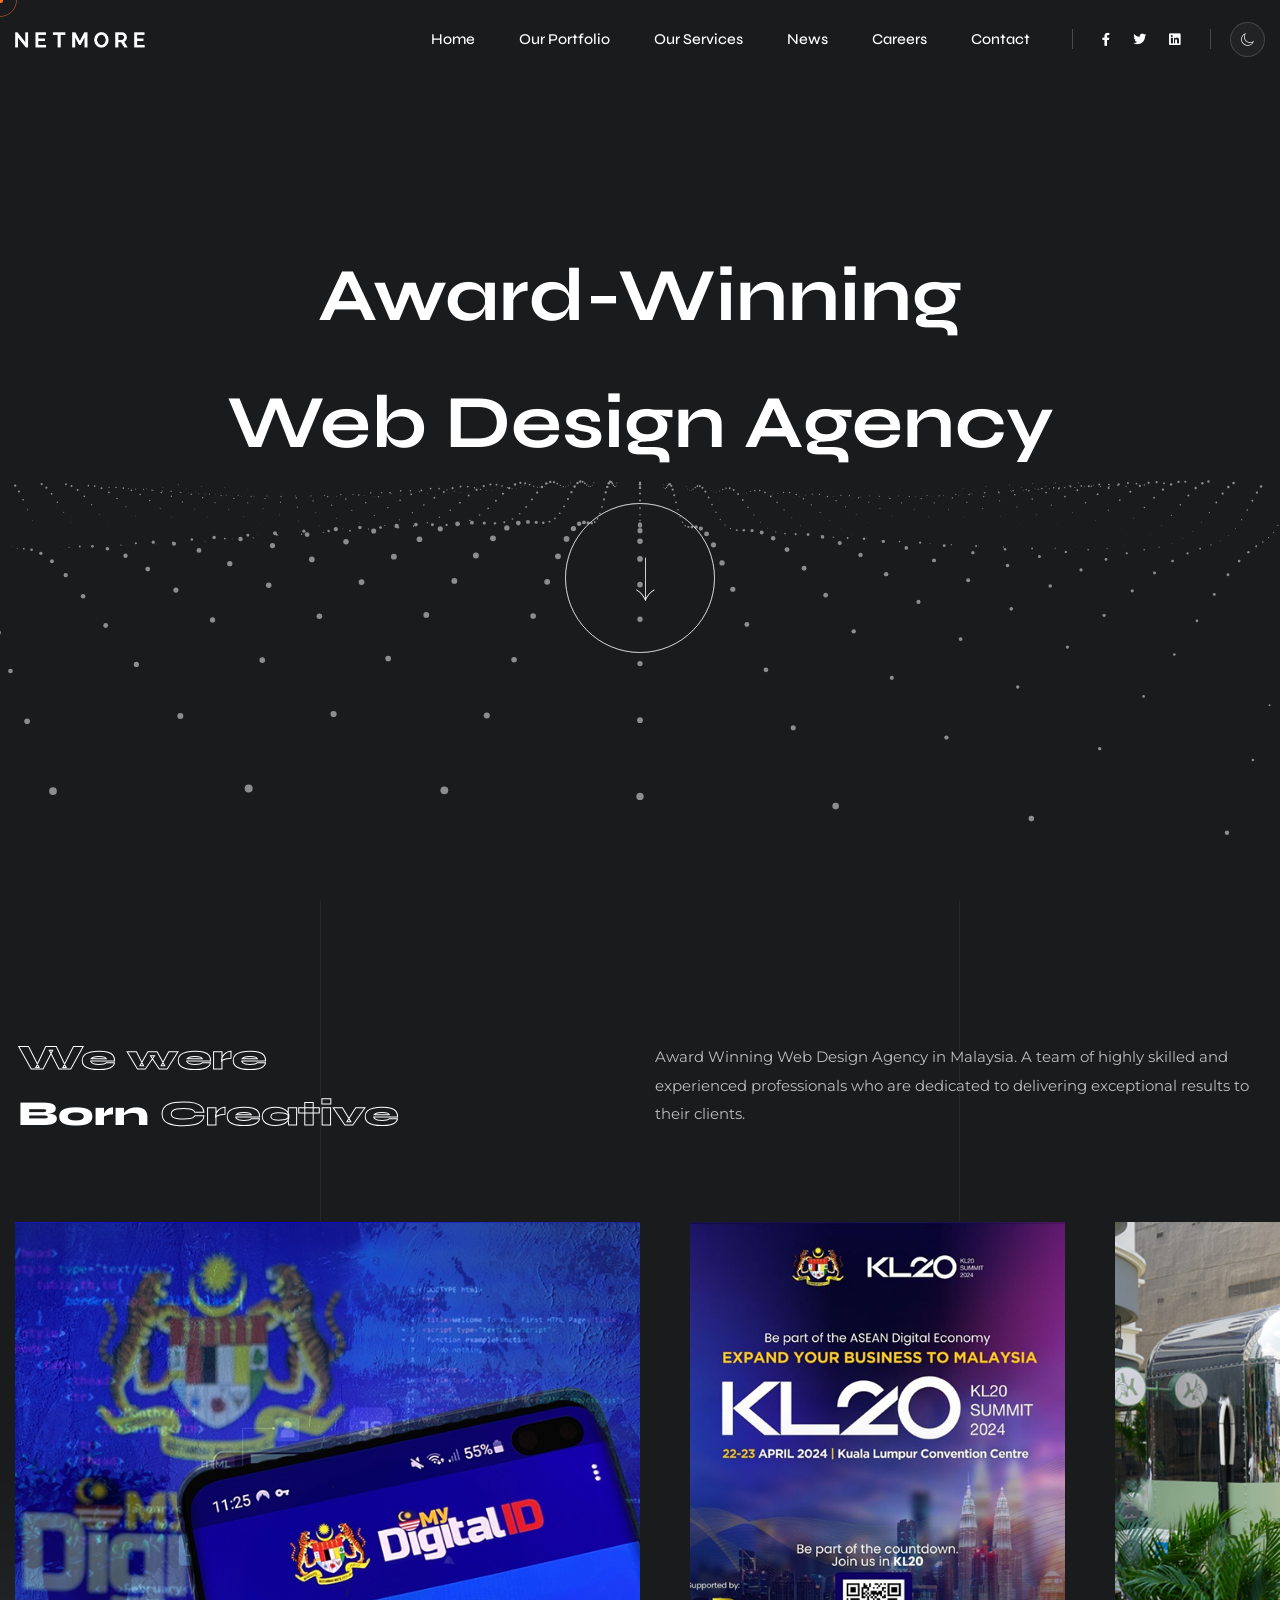
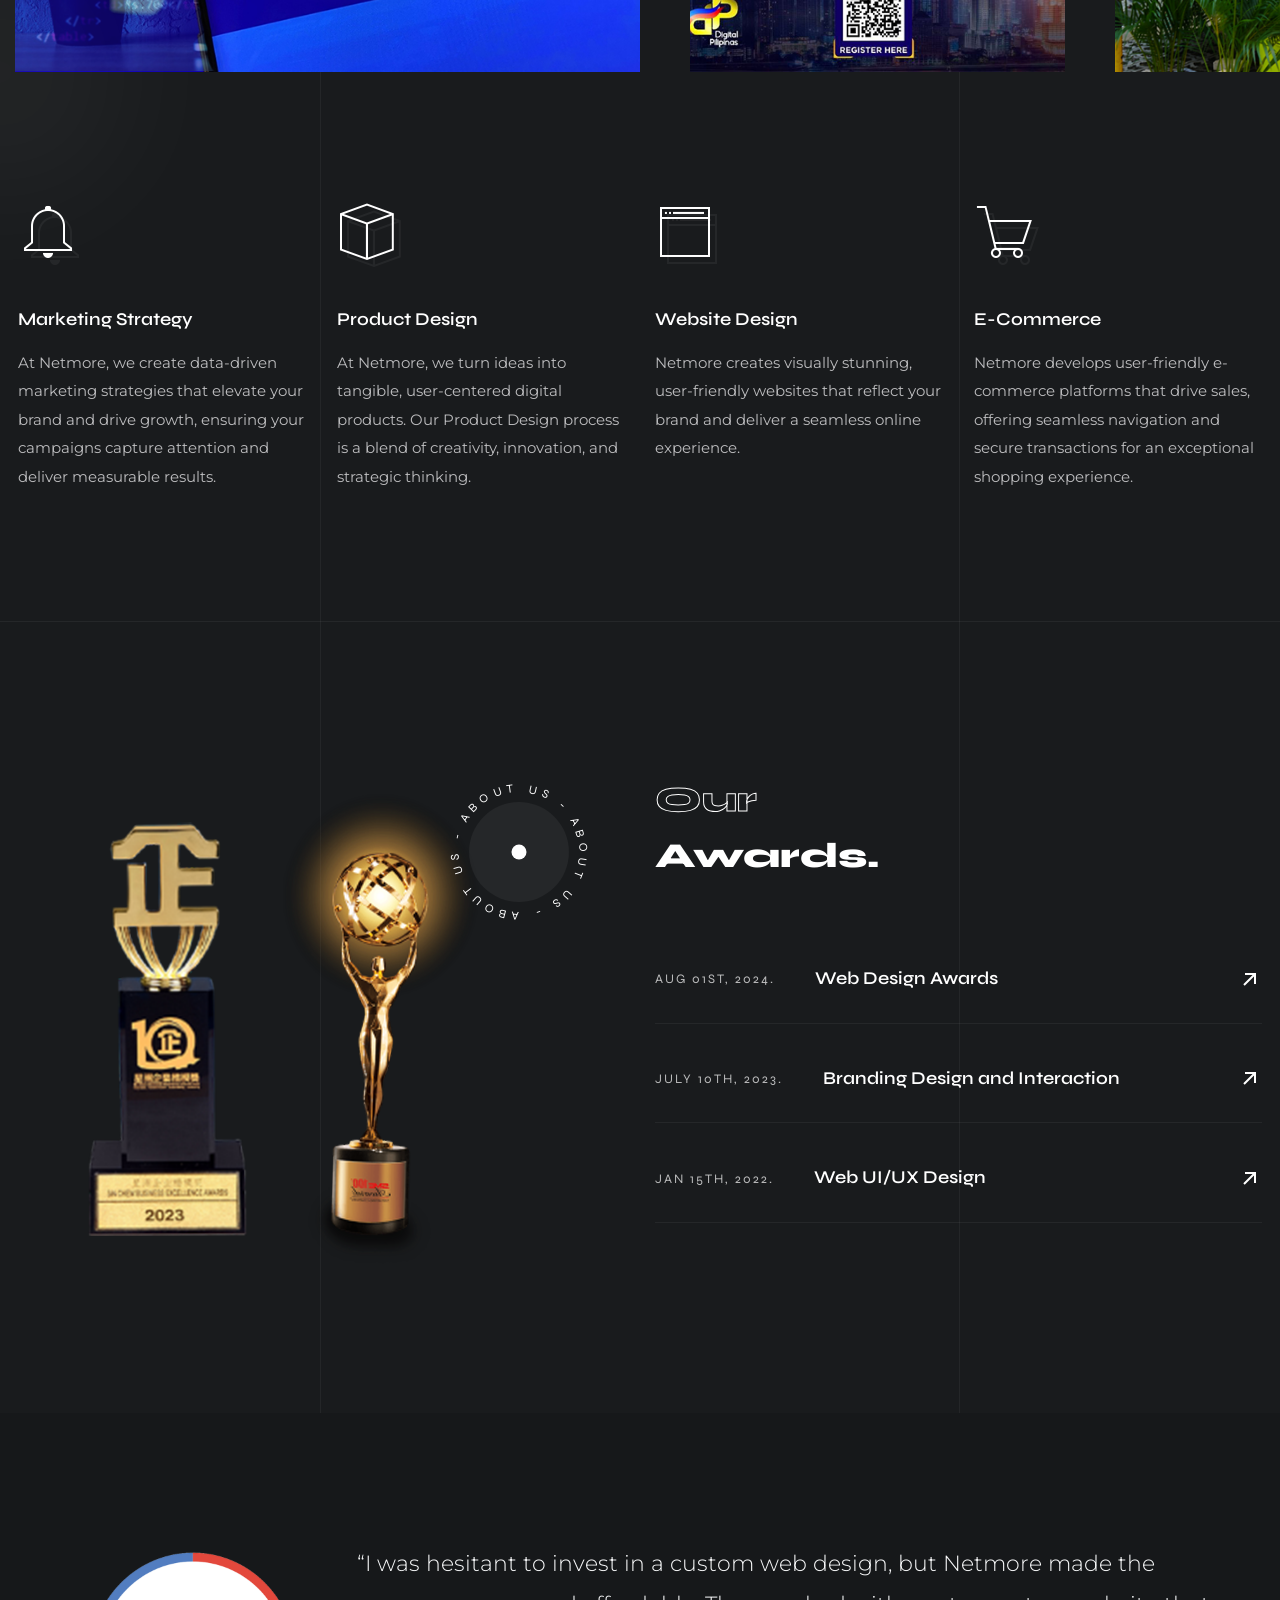
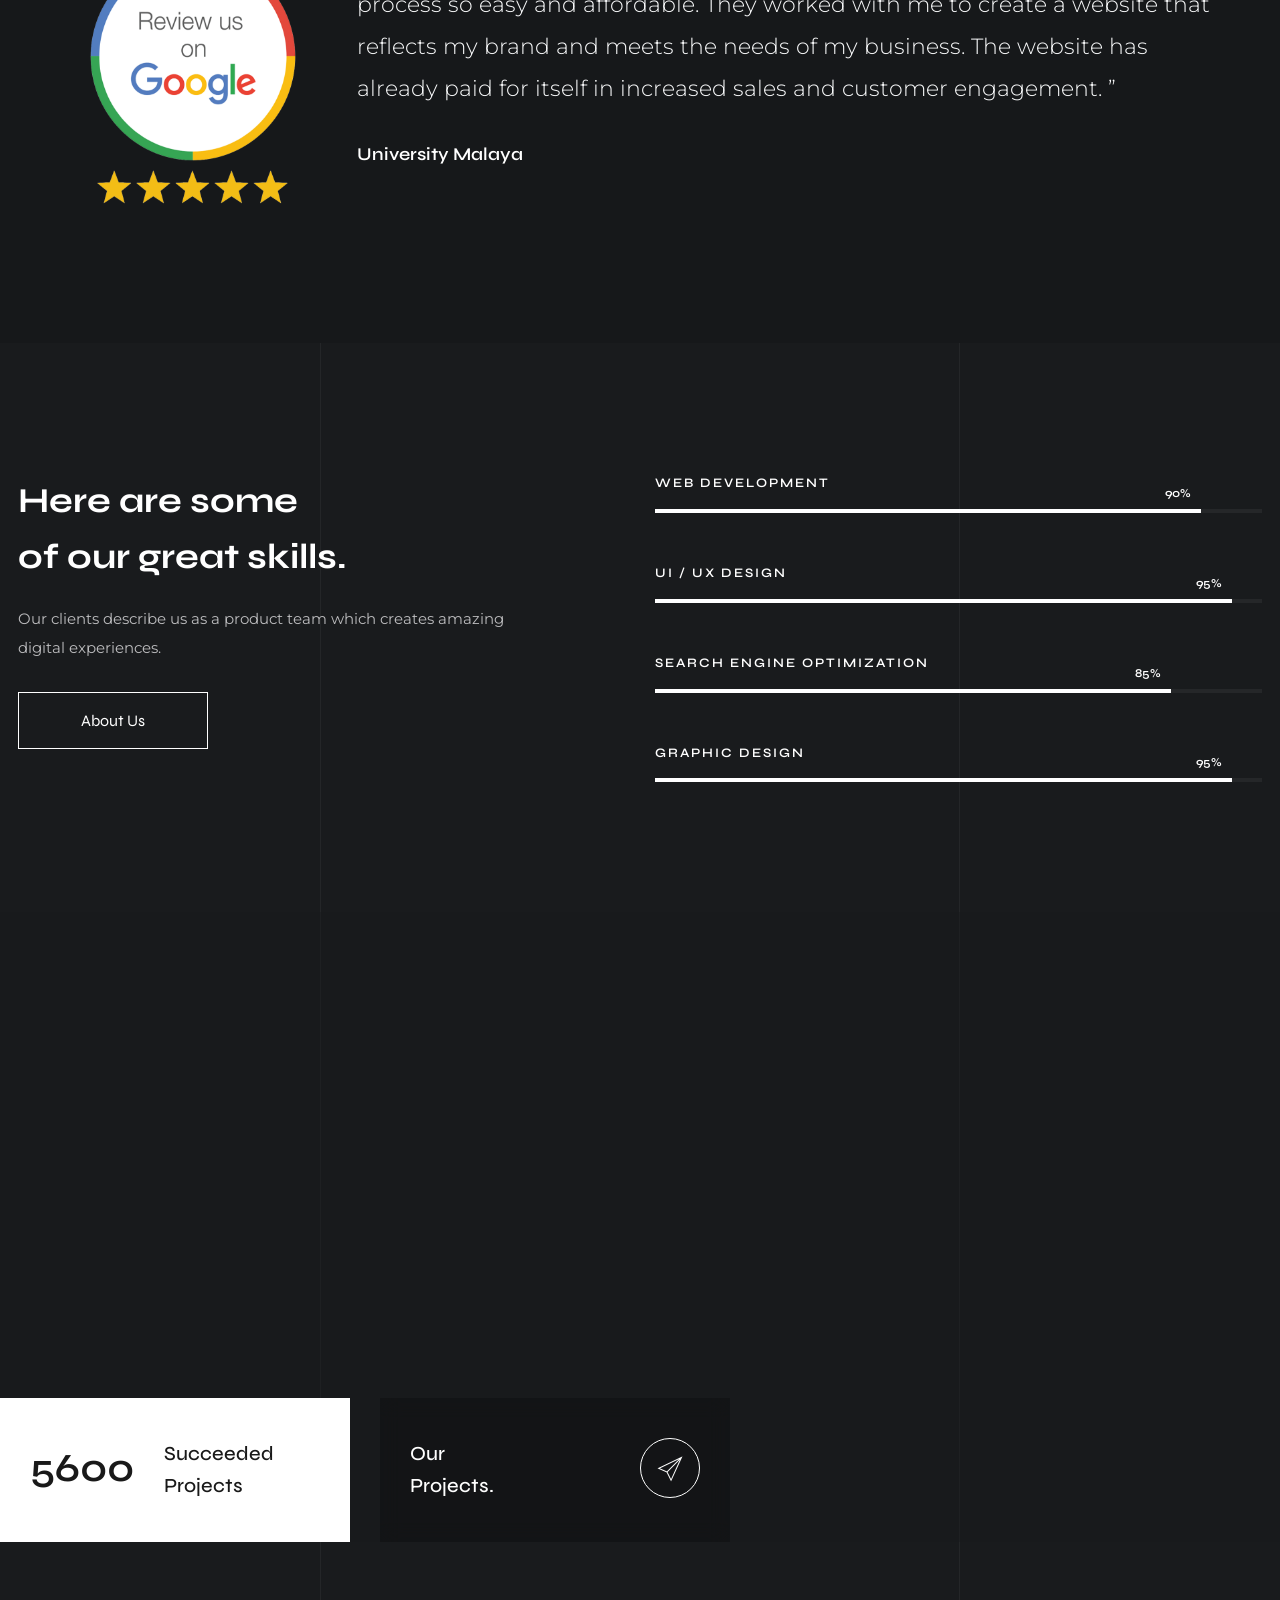
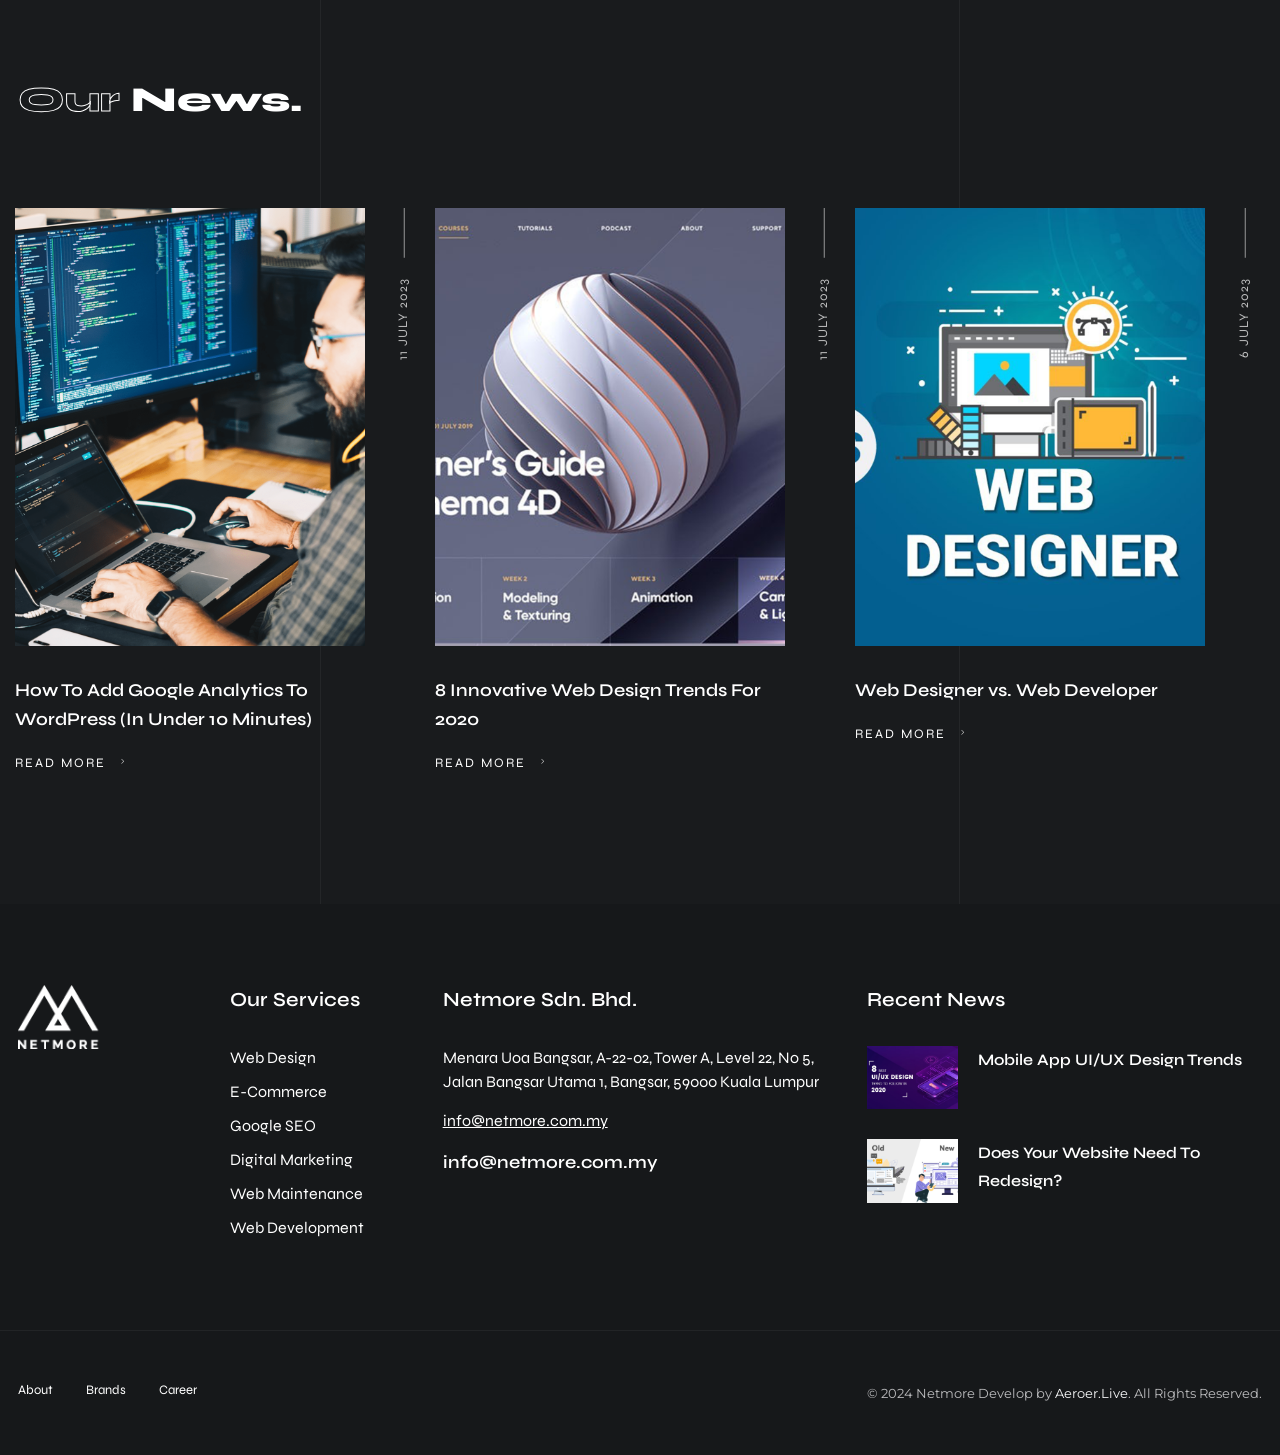
<file: index.html>
<!DOCTYPE html>
<html lang="en">

<head>

    <!-- Metas -->
    <meta charset="utf-8">
    <meta http-equiv="X-UA-Compatible" content="IE=edge" />
    <meta name="viewport" content="width=device-width, initial-scale=1, maximum-scale=1" />
    <meta name="keywords" content="web design portfolio, e-commerce projects, UX/UI design examples, web development showcase, digital design portfolio, successful website designs, creative web solutions, project case studies, online presence examples, Netmore projects" />
    <meta name="description" content="Netmore specializes in innovative web design, user-friendly e-commerce solutions, and strategic marketing. Transform your online presence with our tailored services that drive results and enhance user experience." />
    <meta name="author" content="" />

    <!-- Title  -->
    <title>Netmore - Award Winning Web Design Agency Malaysia</title>

    <!-- Favicon -->
    <link rel="shortcut icon" href="image/logo/Netmore-Logo-footer.png" />

    <!-- Google Fonts -->
    <link
        href="https://fonts.googleapis.com/css2?family=Montserrat:wght@100;200;300;400;500;600;700;800;900&display=swap"
        rel="stylesheet">
    <link href="https://fonts.googleapis.com/css2?family=Syne:wght@400;500;600;700;800&display=swap" rel="stylesheet">
    <link href="https://fonts.googleapis.com/css2?family=Manrope:wght@200;300;400;500;600;700;800&display=swap"
        rel="stylesheet">

    <!-- Plugins -->
    <link rel="stylesheet" href="assets/css/plugins.css" />

    <!-- Core Style Css -->
    <link rel="stylesheet" href="assets/css/style.css" />

</head>

<body class="h-creative">


    <!-- ==================== Start progress-scroll-button ==================== -->

    <div class="progress-wrap cursor-pointer">
        <svg class="progress-circle svg-content" width="100%" height="100%" viewBox="-1 -1 102 102">
            <path d="M50,1 a49,49 0 0,1 0,98 a49,49 0 0,1 0,-98" />
        </svg>
    </div>

    <!-- ==================== End progress-scroll-button ==================== -->



    <!-- ==================== Start cursor ==================== -->

    <div class="mouse-cursor cursor-outer"></div>
    <div class="mouse-cursor cursor-inner"></div>

    <!-- ==================== End cursor ==================== -->



    <!-- ==================== Start Navbar ==================== -->

    <nav class="navbar navbar-expand-lg light">
        <div class="container-xxl">
            <a class="navbar-brand" href="#0">
                <div class="logo">
                    <div class="logo-light">
                        <img src="image/logo/Netmore-logo-white.png" alt="">
                    </div>
                    <div class="logo-dark">
                        <img src="image/logo/Netmore-logo-blue-1.png" alt="">
                    </div>
                </div>
            </a>

            <div class="collapse navbar-collapse" id="navbarSupportedContent">
                <ul class="navbar-nav">
                    <li class="nav-item dropdown">
                        <a class="nav-link dropdown-toggle" href="index.html" role="button" data-bs-toggle="dropdown"
                            aria-expanded="false">
                            Home
                        </a>
                    </li>

                    <li class="nav-item">
                        <a class="nav-link" href="portfolio.html">
                            Our Portfolio
                        </a>
                    </li>
                    <li class="nav-item dropdown">
                        <a class="nav-link dropdown-toggle" href="#" role="button" data-bs-toggle="dropdown"
                            aria-expanded="false">
                            Our Services
                        </a>
                        <ul class="dropdown-menu">
                            <li><a class="dropdown-item" href="#">Web Design</a></li>
                            <li><a class="dropdown-item" href="#">Ecommerce</a></li>
                            <li><a class="dropdown-item" href="#">Google SEO</a></li>
                            <li><a class="dropdown-item" href="#">Digital Marketing</a></li>
                            <li><a class="dropdown-item" href="#">Web Maintenance</a></li>
                            <li><a class="dropdown-item" href="#">Web Development</a></li>
                        </ul>
                    </li>
                    <li class="nav-item dropdown">
                        <a class="nav-link dropdown-toggle" href="#" role="button" data-bs-toggle="dropdown"
                            aria-expanded="false">
                            News
                        </a>
                    </li>
                    <li class="nav-item dropdown">
                        <a class="nav-link dropdown-toggle" href="#" role="button" data-bs-toggle="dropdown"
                            aria-expanded="false">
                            Careers
                        </a>
                    </li>
                    <li class="nav-item">
                        <a class="nav-link" href="#">
                            Contact
                        </a>
                    </li>
                </ul>
                <div class="nav-info-right d-flex align-items-center">
                    <div class="social">
                        <ul class="rest">
                            <li>
                                <a href="#0"><i class="fab fa-facebook-f"></i></a>
                                <a href="#0"><i class="fab fa-twitter"></i></a>
                                <a href="#0"><i class="fab fa-linkedin"></i></a>
                            </li>
                        </ul>
                    </div>
                    <div class="dark-mode-icon">
                        <button type="button" class="theme-icon">
                            <i aria-hidden="true" class="pe-7s-moon moon" title="Toggle between dark and light mode"></i>
                            <i aria-hidden="true" class="pe-7s-sun sun" title="Toggle between dark and light mode"></i>
                        </button>
                    </div>
                </div>
            </div>

            <button class="navbar-toggler" type="button" data-bs-toggle="collapse"
                data-bs-target="#navbarSupportedContent" aria-controls="navbarSupportedContent" aria-expanded="false"
                aria-label="Toggle navigation">
                <i class="fas fa-bars"></i>
            </button>
        </div>
    </nav>

    <!-- ==================== End Navbar ==================== -->



    <!-- ==================== Start Slider ==================== -->

    <header class="slide-creative position-re full-height valign">
        <div class="container-xxl ontop">
            <div class="row justify-content-center">
                <div class="col-lg-9 col-md-11">
                    <div class="caption text-center">
                        <h1 class="fw-700 mb-30">Award-Winning</h1>
                        <h1 class="fw-700 mb-30">Web Design Agency</h1>
                        <div class="circle-bord" data-scroll-nav="0">
                            <span class="loader-circle"></span>
                            <span class="loader-circle"></span>
                            <div class="arow-down carrow">
                                <svg>
                                    <path
                                        d="M53.824 11.532a.5.5 0 01.352.936c-5.228 1.96-9.475 5.555-12.752 10.797a.5.5 0 01-.848-.53c3.39-5.424 7.81-9.163 13.248-11.203z">
                                    </path>
                                    <path
                                        d="M53.824 12.468a.5.5 0 00.352-.936C48.948 9.572 44.7 5.978 41.424.735a.5.5 0 00-.848.53c3.39 5.424 7.81 9.163 13.248 11.203z">
                                    </path>
                                    <path d="M54 12.5a.5.5 0 100-1H1a.5.5 0 100 1h53z"></path>
                                </svg>
                            </div>
                        </div>
                    </div>
                </div>
            </div>
        </div>
        <div id="home_wave"></div>
    </header>

    <!-- ==================== End Slider ==================== -->

    <main>

        <div class="vline tline"></div>


        <!-- ==================== Start portfolio ==================== -->

        <section class="section-padding pb-0" data-scroll-index="0">
            <div class="container-xxl">
                <div class="row mb-80">
                    <div class="col-lg-5 valign">
                        <div class="sec-head md-mb50">
                            <h3 class="fw-800">
                                <span class="stroke">We were</span> <br> Born <span class="stroke">Creative</span>
                            </h3>
                        </div>
                    </div>
                    <div class="col-lg-6 offset-lg-1 valign">
                        <div class="text">
                            <p>Award Winning Web Design Agency in Malaysia. A team of highly skilled and experienced professionals who are dedicated to delivering exceptional results to their clients.</p>
                        </div>
                    </div>
                </div>
            </div>
            <div class="container-xxl">
                <div class="work-rand-width" data-carousel="swiper" data-items="2" data-space="50" data-speed="1000">
                    <div id="content-carousel-container-unq-4" class="swiper-container" data-swiper="container">
                        <div class="swiper-wrapper curs-scroll">
                            <div class="swiper-slide">
                                <div class="item-title-in imago wow">
                                    <div class="img">
                                        <img src="image/mydigital.png" alt="">
                                    </div>
                                    <div class="info">
                                        <h6><a href="#">My Digital</a></h6>
                                        <span class="sub-title mb-0 mt-10">Web Development</span>
                                    </div>
                                </div>
                            </div>
                            <div class="swiper-slide">
                                <div class="item-title-in imago wow">
                                    <div class="img">
                                        <img src="image/kl20.png" alt="">
                                    </div>
                                    <div class="info">
                                        <h6><a href="#">KL20</a></h6>
                                        <span class="sub-title mb-0 mt-10">Digital Marketing</span>
                                    </div>
                                </div>
                            </div>
                            <div class="swiper-slide">
                                <div class="item-title-in imago wow">
                                    <div class="img">
                                        <img src="image/Koppiku.png" alt="">
                                    </div>
                                    <div class="info">
                                        <h6><a href="#">Koppiku</a></h6>
                                        <span class="sub-title mb-0 mt-10">Google SEO</span>
                                    </div>
                                </div>
                            </div>
                            <div class="swiper-slide">
                                <div class="item-title-in imago wow">
                                    <div class="img">
                                        <img src="image/acutabove.png" alt="">
                                    </div>
                                    <div class="info">
                                        <h6><a href="#">A Cut Above</a></h6>
                                        <span class="sub-title mb-0 mt-10">Web Development</span>
                                    </div>
                                </div>
                            </div>
                            <div class="swiper-slide">
                                <div class="item-title-in imago wow">
                                    <div class="img">
                                        <img src="image/Thomson-hospital.png" alt="">
                                    </div>
                                    <div class="info">
                                        <h6><a href="#">Thomson Hospital</a></h6>
                                        <span class="sub-title mb-0 mt-10">Web Maintenance</span>
                                    </div>
                                </div>
                            </div>
                        </div>
                    </div>
                </div>
            </div>
        </section>

        <!-- ==================== End portfolio ==================== -->



        <!-- ==================== Start services ==================== -->

        <section class="hero-serv section-padding">
            <div class="container-xxl">
                <div class="row">
                    <div class="col-lg-3 col-md-6">
                        <div class="sim-serv md-mb50">
                            <div class="icons mb-40">
                                <span class="icon fz-60 pe-7s-bell"></span>
                                <span class="icon shad fz-60 pe-7s-bell"></span>
                            </div>
                            <h6 class="mb-15">Marketing Strategy</h6>
                            <p>At Netmore, we create data-driven marketing strategies that elevate your brand and drive growth, ensuring your campaigns capture attention and deliver measurable results.</p>
                        </div>
                    </div>
                    <div class="col-lg-3 col-md-6">
                        <div class="sim-serv md-mb50">
                            <div class="icons mb-40">
                                <span class="icon fz-60 pe-7s-box2"></span>
                                <span class="icon shad fz-60 pe-7s-box2"></span>
                            </div>
                            <h6 class="mb-15">Product Design</h6>
                            <p>At Netmore, we turn ideas into tangible, user-centered digital products. Our Product Design process is a blend of creativity, innovation, and strategic thinking.</p>
                        </div>
                    </div>
                    <div class="col-lg-3 col-md-6">
                        <div class="sim-serv sm-mb50">
                            <div class="icons mb-40">
                                <span class="icon fz-60 pe-7s-browser"></span>
                                <span class="icon shad fz-60 pe-7s-browser"></span>
                            </div>
                            <h6 class="mb-15">Website Design</h6>
                            <p>Netmore creates visually stunning, user-friendly websites that reflect your brand and deliver a seamless online experience.
                            </p>
                        </div>
                    </div>
                    <div class="col-lg-3 col-md-6">
                        <div class="sim-serv">
                            <div class="icons mb-40">
                                <span class="icon fz-60 pe-7s-cart"></span>
                                <span class="icon shad fz-60 pe-7s-cart"></span>
                            </div>
                            <h6 class="mb-15">E-Commerce</h6>
                            <p>Netmore develops user-friendly e-commerce platforms that drive sales, offering seamless navigation and secure transactions for an exceptional shopping experience.</p>
                        </div>
                    </div>
                </div>
            </div>
        </section>

        <!-- ==================== End services ==================== -->



        <!-- ==================== Start awards ==================== -->

        <section class="awards-list intro-box">
            <div class="container-xxl bord-thin-top section-padding">
                <div class="row">
                    <div class="col-lg-5">
                        <div class="img md-mb50">
                            <img src="image/awards/awards02.png" alt="Awards">
                            <div class="vid-show non-icon md-hide">
                                <div class="rotate-circle fz-30 text-u">
                                    <svg class="textcircle" viewBox="0 0 500 500">
                                        <defs>
                                            <path id="textcircle"
                                                d="M250,400 a150,150 0 0,1 0,-300a150,150 0 0,1 0,300Z">
                                            </path>
                                        </defs>
                                        <text>
                                            <textPath xlink:href="#textcircle" textLength="900">About Us - About Us
                                                -
                                                About Us -</textPath>
                                        </text>
                                    </svg>
                                </div>
                            </div>
                        </div>
                    </div>
                    <div class="col-lg-6 offset-lg-1 valign">
                        <div class="list-bord full-width">
                            <div class="sec-head mb-80">
                                <h3 class="fw-800">
                                    <span class="stroke">Our</span> <br> Awards.
                                </h3>
                            </div>
                            <ul class="rest">
                                <li class="pb-30 mb-40 bord-thin-bottom">
                                    <div class="d-flex align-items-center">
                                        <div class="date">
                                            <span class="sub-title mb-0 opacity-7">Aug 01st, 2024.</span>
                                        </div>
                                        <div class="title ml-40">
                                            <h6>Web Design Awards</h6>
                                        </div>
                                        <div class="arow ml-auto">
                                            <a href="#">
                                                <svg width="24" height="24" viewBox="0 0 24 24" fill="none" xmlns="http://www.w3.org/2000/svg"><path fill-rule="evenodd" clip-rule="evenodd" d="M14.5859 8H7.00008V6H18.0001V17H16.0001V9.41421L6.70718 18.7071L5.29297 17.2929L14.5859 8Z" fill="currentColor"></path></svg>
                                            </a>
                                        </div>
                                    </div>
                                </li>
                                <li class="pb-30 mb-40 bord-thin-bottom">
                                    <div class="d-flex align-items-center">
                                        <div class="date">
                                            <span class="sub-title mb-0 opacity-7">July 10th, 2023.</span>
                                        </div>
                                        <div class="title ml-40">
                                            <h6>Branding Design and Interaction </h6>
                                        </div>
                                        <div class="arow ml-auto">
                                            <a href="#">
                                                <svg width="24" height="24" viewBox="0 0 24 24" fill="none" xmlns="http://www.w3.org/2000/svg"><path fill-rule="evenodd" clip-rule="evenodd" d="M14.5859 8H7.00008V6H18.0001V17H16.0001V9.41421L6.70718 18.7071L5.29297 17.2929L14.5859 8Z" fill="currentColor"></path></svg>
                                            </a>
                                        </div>
                                    </div>
                                </li>
                                <li class="pb-30 mb-40 bord-thin-bottom">
                                    <div class="d-flex align-items-center">
                                        <div class="date">
                                            <span class="sub-title mb-0 opacity-7">Jan 15th, 2022.</span>
                                        </div>
                                        <div class="title ml-40">
                                            <h6>Web UI/UX Design</h6>
                                        </div>
                                        <div class="arow ml-auto">
                                            <a href="#">
                                                <svg width="24" height="24" viewBox="0 0 24 24" fill="none" xmlns="http://www.w3.org/2000/svg"><path fill-rule="evenodd" clip-rule="evenodd" d="M14.5859 8H7.00008V6H18.0001V17H16.0001V9.41421L6.70718 18.7071L5.29297 17.2929L14.5859 8Z" fill="currentColor"></path></svg>
                                            </a>
                                        </div>
                                    </div>
                                </li>
                            </ul>
                        </div>
                    </div>
                </div>
            </div>
        </section>

        <!-- ==================== End awards ==================== -->



        <!-- ==================== Start Testimonials ==================== -->

        <section class="testim-simple section-padding sub-bg">
            <div class="container">
                <div class="row">
                    <div class="col-lg-3 valign">
                        <div class="">
                            <div class="qout-icon">
                                <img src="image/google_icon.png" alt="Google Review" width="120" height="115">
                            </div>
                            
                        </div>
                    </div>
                    <div class="col-lg-9">
                        <div class="testimonials simp" data-carousel="swiper" data-items="1" data-loop="true"
                            data-space="30" data-speed="1000">
                            <div id="content-carousel-container-unq-5" class="swiper-container" data-swiper="container">
                                <div class="swiper-wrapper curs-scroll">
                                    <div class="swiper-slide">
                                        <div class="item">
                                            <p class="text-light fz-22 fw-300">“I was hesitant to invest in a custom web design, but Netmore made the process so easy and affordable. They worked with me to create a website that reflects my brand and meets the needs of my business. The website has already paid for itself in increased sales and customer engagement.
                                                ”</p>
                                            <div class="info flex mt-30">
                                                <h6 class="mr-20">University Malaya</h6>
                                            </div>
                                        </div>
                                    </div>
                                    <div class="swiper-slide">
                                        <div class="item">
                                            <p class="text-light fz-22 fw-300">“I am so impressed with the website that Netmore designed for my business. It is modern, sleek, and easy to navigate. The team was responsive and attentive to my needs throughout the entire process. I couldn't be happier with the final result.”</p>
                                            <div class="info flex mt-30">
                                                <h6 class="mr-20">Bake With Yen</h6>
                                            </div>
                                        </div>
                                    </div>
                                    <div class="swiper-slide">
                                        <div class="item">
                                            <p class="text-light fz-22 fw-300">“Netmore's web design team was incredible to work with. They listened to my ideas and incorporated them seamlessly into the design. The end result was a beautiful, user-friendly website that has helped me attract more customers and grow my business.”</p>
                                            <div class="info flex mt-30">
                                                <h6 class="mr-20">Pathlab</h6>
                                                <!-- <i>-</i>
                                                <span class="opacity-7 ml-20">Developer</span> -->
                                            </div>
                                        </div>
                                    </div>
                                </div>
                            </div>
                        </div>
                    </div>
                </div>
            </div>
        </section>

        <!-- ==================== End Testimonials ==================== -->



        <!-- ==================== Start skills ==================== -->

        <section class="section-padding">
            <div class="container-xxl">
                <div class="row">
                    <div class="col-lg-5">
                        <div class="cont md-mb50">
                            <h3 class="wow fw-700 mb-20">Here are some <br>
                                of our great skills.</h3>
                            <p>Our clients describe us as a product team which creates amazing digital experiences.</p>
                            <a href="pg-about-us2.html" class="mt-30 butn butn-lg butn-bord">
                                <span>About Us</span>
                            </a>
                        </div>
                    </div>
                    <div class="col-lg-6 offset-lg-1 valign">
                        <div class="skills-box full-width">
                            <div class="skill-item mb-50">
                                <h6 class="sub-title">Web Development</h6>
                                <div class="skill-progress">
                                    <div class="progres custom-font" data-value="90%"></div>
                                </div>
                            </div>
                            <div class="skill-item mb-50">
                                <h6 class="sub-title">UI / UX Design</h6>
                                <div class="skill-progress">
                                    <div class="progres custom-font" data-value="95%"></div>
                                </div>
                            </div>
                            <div class="skill-item mb-50">
                                <h6 class="sub-title">Search Engine Optimization</h6>
                                <div class="skill-progress">
                                    <div class="progres custom-font" data-value="85%"></div>
                                </div>
                            </div>
                            <div class="skill-item">
                                <h6 class="sub-title">Graphic Design</h6>
                                <div class="skill-progress">
                                    <div class="progres custom-font" data-value="95%"></div>
                                </div>
                            </div>
                        </div>
                    </div>
                </div>
            </div>
        </section>

        <!-- ==================== End skills ==================== -->



        <!-- ==================== Start video ==================== -->

        <section class="video states bg-img parallaxie valign" data-background="image/netmoreoffice.jpg"
            data-overlay-dark="5">
            <div class="container-xxl box position-re">
                <ul class="rest">
                    <li class="sd-light">
                        <span class="numb">5600</span>
                        <h5>Succeeded <br> Projects</h5>
                    </li>
                    <li class="blur">
                        <h5>
                            Our <br> Projects.</h5>
                        <span class="icon pe-7s-paper-plane"></span>
                    </li>
                </ul>
            </div>
        </section>

        <!-- ==================== Start video ==================== -->



        <!-- ==================== Start Blog ==================== -->

        <section class="blog-modern section-padding">
            <div class="container-xxl">
                <div class="row">
                    <div class="col-lg-7">
                        <div class="sec-head mb-80">
                            <h3 class="fw-800">
                                <span class="stroke">Our</span> News.
                            </h3>
                        </div>
                    </div>
                </div>
            </div>
            <div class="container-xxl">

                <div class="blog-carsouel" data-carousel="swiper" data-items="3" data-loop="true" data-space="10"
                    data-speed="1000">
                    <div id="content-carousel-container-unq-7" class="swiper-container" data-swiper="container">
                        <div class="swiper-wrapper curs-scroll">
                            <div class="swiper-slide">
                                <div class="item">
                                    <div class="img">
                                        <img src="image/news/Google_Analytics.png" alt="">
                                        <div class="date">
                                            <a href="#">11 July 2023</a>
                                        </div>
                                    </div>
                                    <div class="cont mt-30">
                                        <h6>
                                            <a href="#">How To Add Google Analytics To WordPress (In Under 10 Minutes)
                                            </a>
                                        </h6>
                                        <a href="#" class="mt-20 mb-0 sub-title">Read More <i
                                                class="pe-7s-angle-right ml-5"></i></a>
                                    </div>
                                </div>
                            </div>
                            <div class="swiper-slide">
                                <div class="item">
                                    <div class="img">
                                        <img src="image/news/8InnovativeWebDesign.png" alt="">
                                        <div class="date">
                                            <a href="#">11 July 2023</a>
                                        </div>
                                    </div>
                                    <div class="cont mt-30">
                                        <h6>
                                            <a href="#">8 Innovative Web Design Trends For 2020
                                            </a>
                                        </h6>
                                        <a href="#" class="mt-20 mb-0 sub-title">Read More <i
                                                class="pe-7s-angle-right ml-5"></i></a>
                                    </div>
                                </div>
                            </div>
                            <div class="swiper-slide">
                                <div class="item">
                                    <div class="img">
                                        <img src="image/news/Web_Designer.png" alt="">
                                        <div class="date">
                                            <a href="#">6 July 2023</a>
                                        </div>
                                    </div>
                                    <div class="cont mt-30">
                                        <h6>
                                            <a href="#">Web Designer vs. Web Developer</a>
                                        </h6>
                                        <a href="#" class="mt-20 mb-0 sub-title">Read More <i
                                                class="pe-7s-angle-right ml-5"></i></a>
                                    </div>
                                </div>
                            </div>
                        </div>
                    </div>
                </div>
            </div>
        </section>

        <!-- ==================== End Blog ==================== -->


    </main>


    <!-- ==================== Start Footer ==================== -->

    <footer class="main-footer sub-bg">

        <div class="container-xxl pt-80 pb-80">
            <div class="row">
                <div class="col-lg-2 col-md-6">
                    <div class="clumn md-mb50">
                        <div class="logo">
                            <a href="#0">
                                <img src="image/logo/Netmore-Logo-footer.png" alt="Netmore Logo">
                            </a>
                        </div>
                    </div>
                </div>
                <div class="col-lg-2 col-md-6">
                    <div class="clumn md-mb50">
                        <h5 class="title fw-600 fz-20 mb-30">Our Services</h5>
                        <ul class="cmp-links">
                            <li class="mb-10">
                                <a href="#">Web Design</a>
                            </li>
                            <li class="mb-10">
                                <a href="#">E-Commerce</a>
                            </li>
                            <li class="mb-10">
                                <a href="#">Google SEO</a>
                            </li>
                            <li class="mb-10">
                                <a href="#">Digital Marketing</a>
                            </li>
                            <li class="mb-10">
                                <a href="#">Web Maintenance</a>
                            </li>
                            <li class="mb-10">
                                <a href="#">Web Development</a>
                            </li>
                        </ul>
                    </div>
                </div>
                <div class="col-lg-4 col-md-6">
                    <div class="clumn sm-mb50">
                        <h5 class="title fw-600 fz-20 mb-30">Netmore Sdn. Bhd.</h5>
                        <ul class="address">
                            <li class="adrs mb-15">Menara Uoa Bangsar, A-22-02, Tower A, Level 22, No 5, Jalan Bangsar Utama 1, Bangsar, 59000 Kuala Lumpur</li>
                            <li class="eml underline mb-15">
                                <a href="mailto:info@netmore.com.my">info@netmore.com.my</a>
                            </li>
                            <li class="tel">
                                <h6>info@netmore.com.my</h6>
                            </li>
                        </ul>
                    </div>
                </div>
                <div class="col-lg-4 col-md-6">
                    <div class="clumn">
                        <h5 class="title fw-600 fz-20 mb-30">Recent News</h5>
                        <ul class="rc-post">
                            <li>
                                <a href="#" class="flex mb-30">
                                    <div class="img">
                                        <img src="image/news/UI_design.png" alt="UI_design">
                                    </div>
                                    <div class="cont">
                                        <h6 class="fz-16 line-height-28">Mobile App UI/UX Design Trends</h6>
                                    </div>
                                </a>
                            </li>
                            <li>
                                <a href="#" class="flex">
                                    <div class="img">
                                        <img src="image/news/Website_Redesign.png" alt="Website Redesign">
                                    </div>
                                    <div class="cont">
                                        <h6 class="fz-16 line-height-28">Does Your Website Need To Redesign?</h6>
                                    </div>
                                </a>
                            </li>
                        </ul>
                    </div>
                </div>
            </div>
        </div>

        <div class="sub-footer pb-50 pt-50 bord-thin-top">
            <div class="container-xxl">
                <div class="row">
                    <div class="col-lg-6">
                        <div class="horizontal-link fz-13">
                            <ul class="rest">
                                <li class="mr-30">
                                    <a href="#">About</a>
                                </li>
                                <li class="mr-30">
                                    <a href="#">Brands</a>
                                </li>
                                <li>
                                    <a href="#">Career</a>
                                </li>
                            </ul>
                        </div>
                    </div>
                    <div class="col-lg-6">
                        <div class="copyrights d-flex justify-content-end">
                            <p class="fz-13">© 2024 Netmore Develop by <a class="text-light" href="https://aeroer.live/" target="_blank">Aeroer.Live</a>. All Rights Reserved.</p>
                        </div>
                    </div>
                </div>
            </div>
        </div>
    </footer>

    <!-- ==================== End Footer ==================== -->










    <!-- jQuery -->
    <script src="assets/js/jquery-3.6.0.min.js"></script>
    <script src="assets/js/jquery-migrate-3.4.0.min.js"></script>

    <!-- plugins -->
    <script src="assets/js/plugins.js"></script>

    <!-- custom scripts -->
    <script src="assets/js/scripts.js"></script>

    <script src="assets/js/three.min.js"></script>

    <script src="assets/js/cdemo.js"></script>


</body>

</html>
</file>
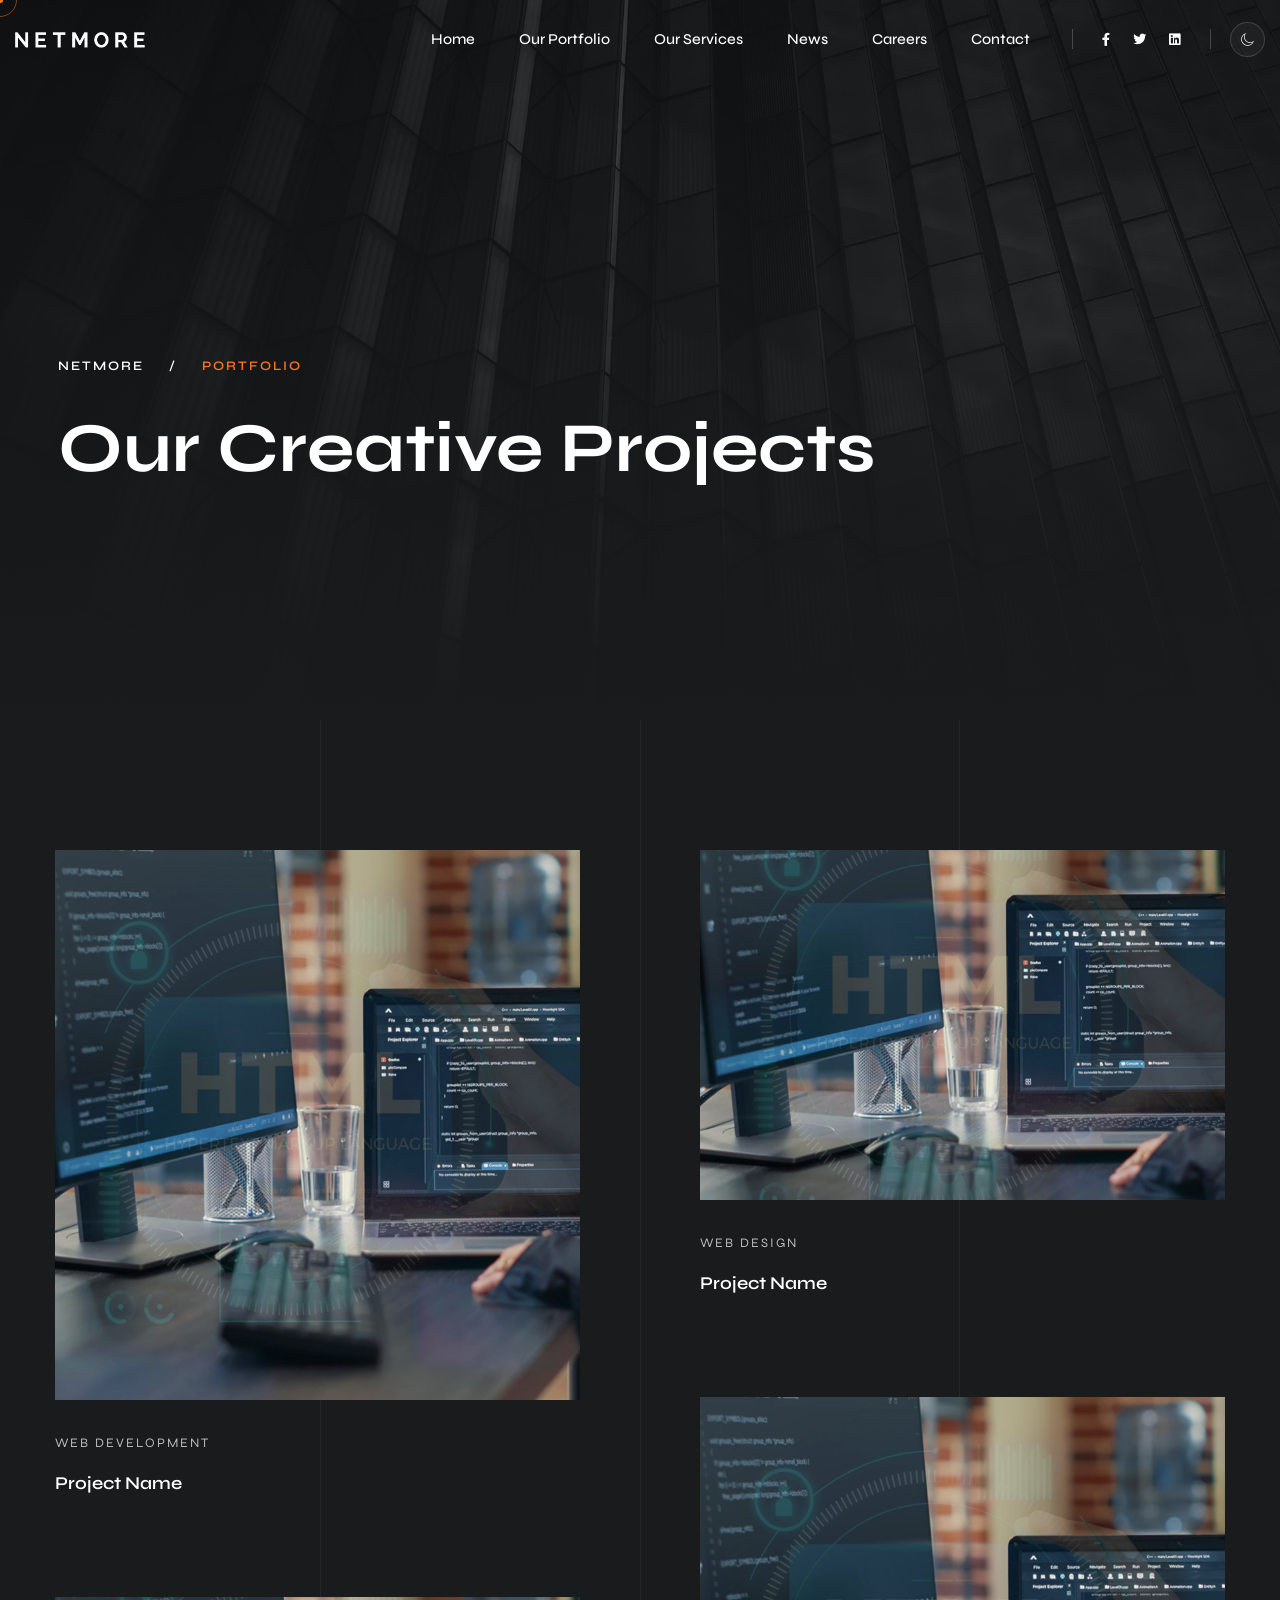
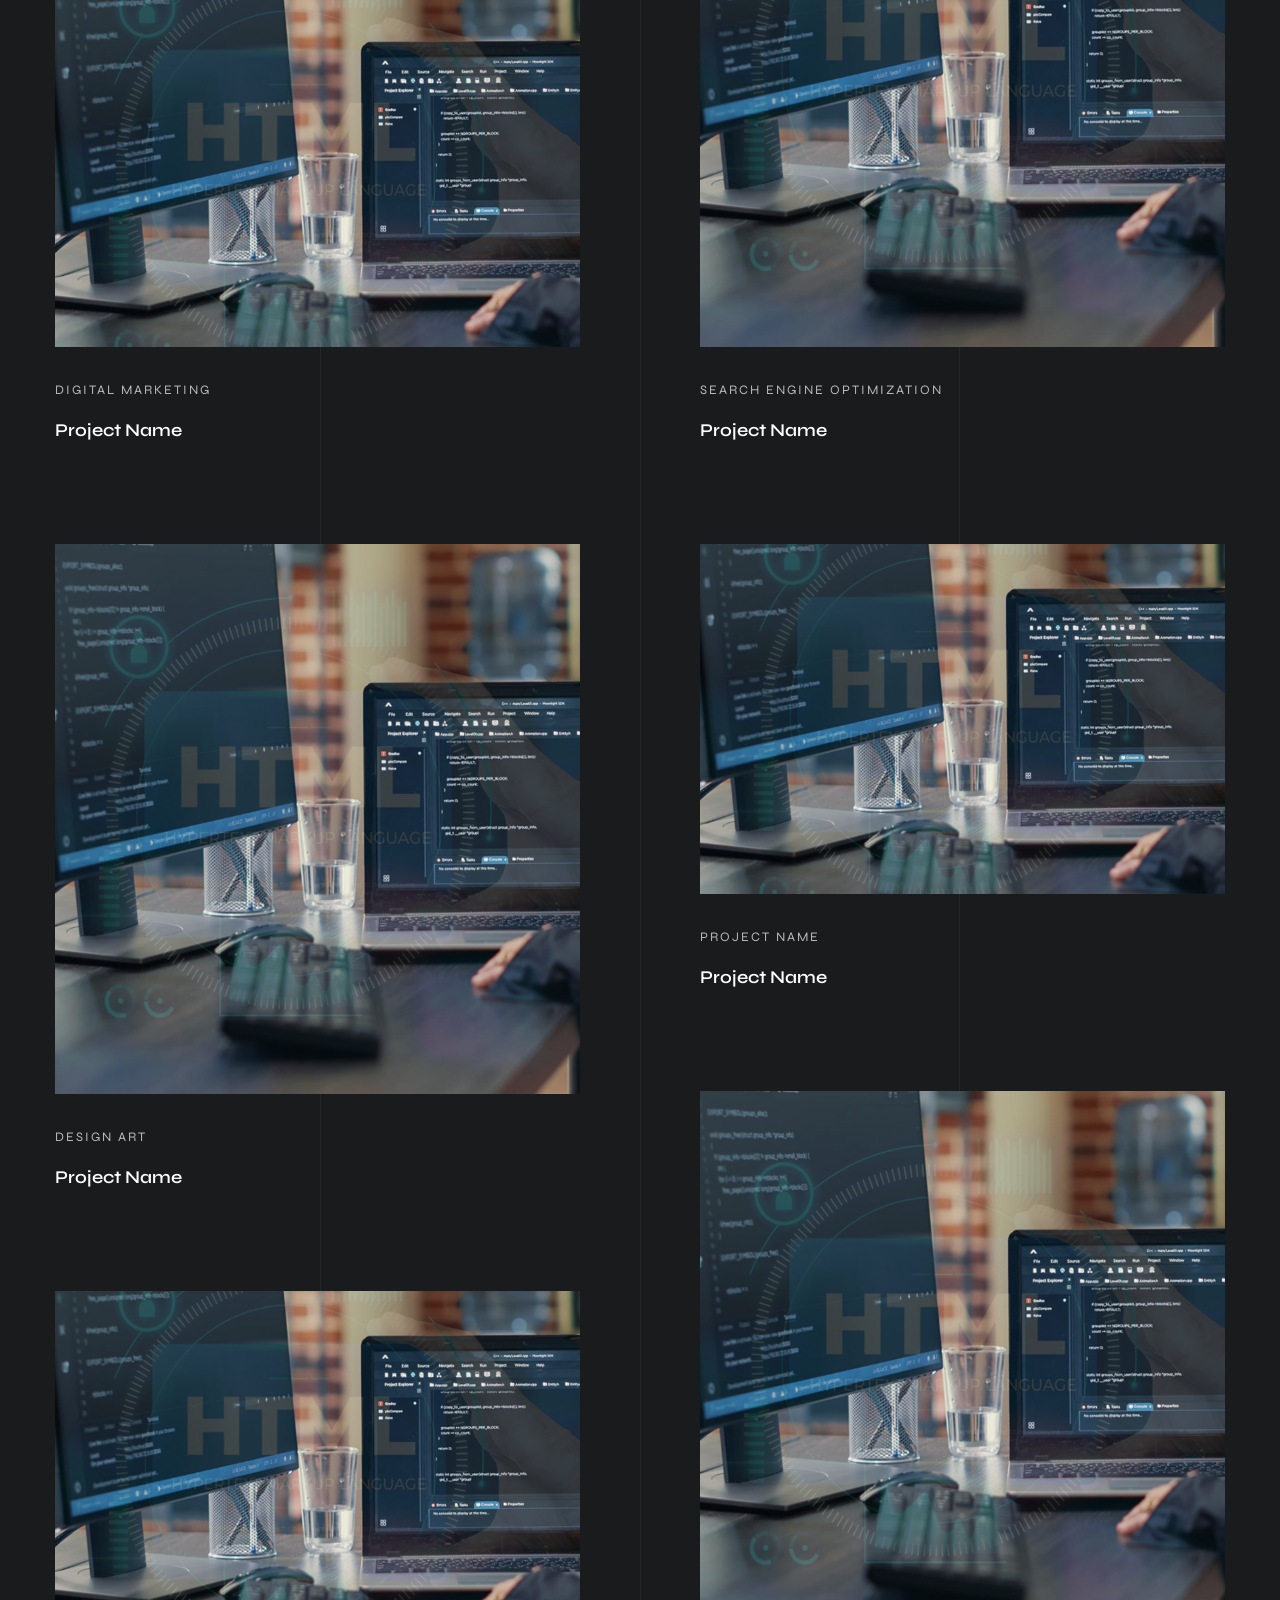
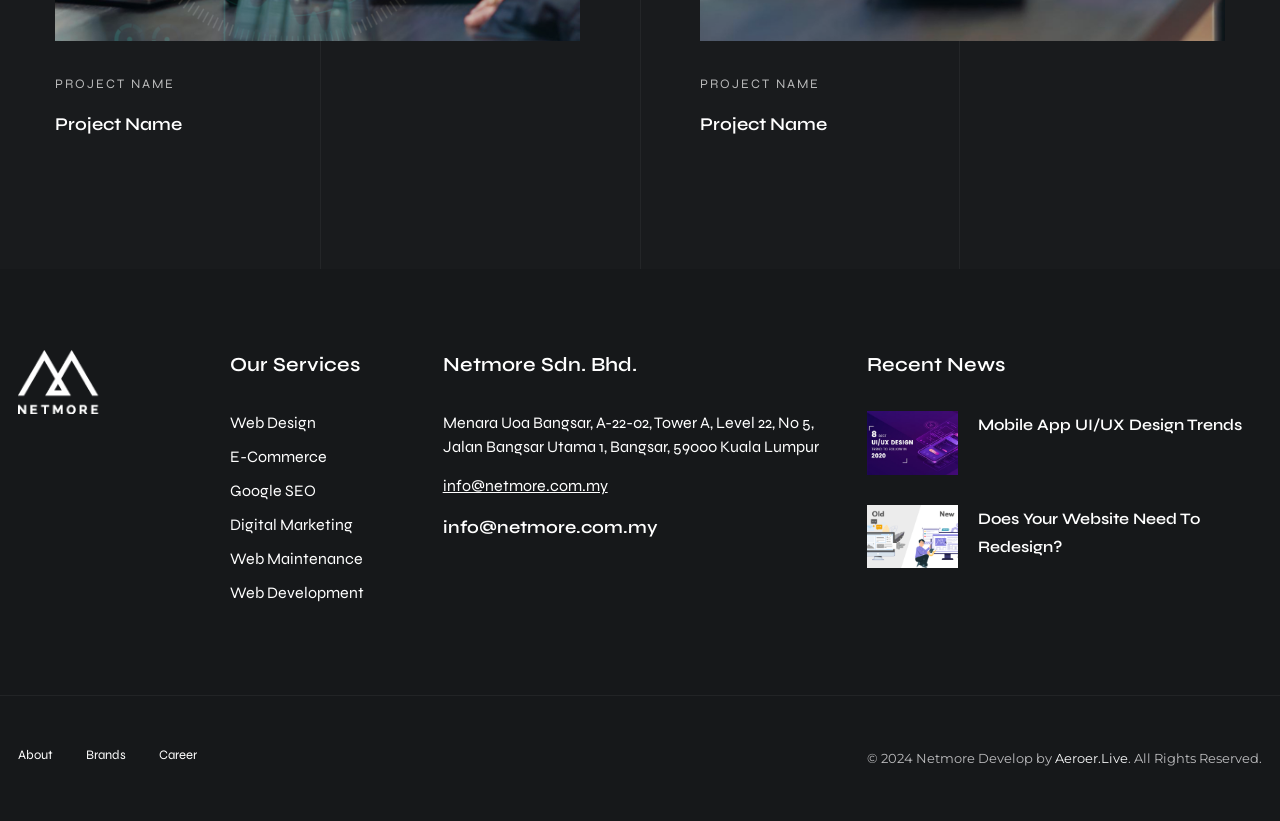
<file: portfolio.html>
<!DOCTYPE html>
<html lang="en">

<head>

    <!-- Metas -->
    <meta charset="utf-8">
    <meta http-equiv="X-UA-Compatible" content="IE=edge" />
    <meta name="viewport" content="width=device-width, initial-scale=1, maximum-scale=1" />
    <meta name="keywords" content="web design portfolio, e-commerce projects, UX/UI design examples, web development showcase, digital design portfolio, successful website designs, creative web solutions, project case studies, online presence examples, Netmore projects" />
    <meta name="description" content="Explore Netmore’s portfolio to see our innovative web design and development projects. From stunning websites to effective e-commerce solutions, discover how we bring creative visions to life and drive business success." />
    <meta name="author" content="" />

    <!-- Title  -->
    <title>Netmore - Creative Portfolio</title>

    <!-- Favicon -->
    <link rel="shortcut icon" href="image/logo/Netmore-Logo-footer.png"  />

    <!-- Google Fonts -->
    <link
        href="https://fonts.googleapis.com/css2?family=Montserrat:wght@100;200;300;400;500;600;700;800;900&display=swap"
        rel="stylesheet">
    <link href="https://fonts.googleapis.com/css2?family=Syne:wght@400;500;600;700;800&display=swap" rel="stylesheet">

    <!-- Plugins -->
    <link rel="stylesheet" href="assets/css/plugins.css" />

    <!-- Core Style Css -->
    <link rel="stylesheet" href="assets/css/style.css" />

    <script>document.documentElement.className="js";var supportsCssVars=function(){var e,t=document.createElement("style");return t.innerHTML="root: { --tmp-var: bold; }",document.head.appendChild(t),e=!!(window.CSS&&window.CSS.supports&&window.CSS.supports("font-weight","var(--tmp-var)")),t.parentNode.removeChild(t),e};supportsCssVars()||alert("Please view this demo in a modern browser that supports CSS Variables.");</script>

</head>

<body class="loading">




    <!-- ==================== Start progress-scroll-button ==================== -->

    <div class="progress-wrap cursor-pointer">
        <svg class="progress-circle svg-content" width="100%" height="100%" viewBox="-1 -1 102 102">
            <path d="M50,1 a49,49 0 0,1 0,98 a49,49 0 0,1 0,-98" />
        </svg>
    </div>

    <!-- ==================== End progress-scroll-button ==================== -->



    <!-- ==================== Start cursor ==================== -->

    <div class="mouse-cursor cursor-outer"></div>
    <div class="mouse-cursor cursor-inner"></div>

    <!-- ==================== End cursor ==================== -->



    <!-- ==================== Start Navbar ==================== -->

    <nav class="navbar navbar-expand-lg light">
        <div class="container-xxl">
            <a class="navbar-brand" href="#0">
                <div class="logo">
                    <div class="logo-light">
                        <img src="image/logo/Netmore-logo-white.png" alt="">
                    </div>
                    <div class="logo-dark">
                        <img src="image/logo/Netmore-logo-blue-1.png" alt="">
                    </div>
                </div>
            </a>

            <div class="collapse navbar-collapse" id="navbarSupportedContent">
                <ul class="navbar-nav">
                    <li class="nav-item">
                        <a class="nav-link" href="index.html">
                            Home
                        </a>
                    </li>

                    <li class="nav-item">
                        <a class="nav-link" href="portfolio.html">
                            Our Portfolio
                        </a>
                    </li>
                    <li class="nav-item dropdown">
                        <a class="nav-link dropdown-toggle" href="#" role="button" data-bs-toggle="dropdown"
                            aria-expanded="false">
                            Our Services
                        </a>
                        <ul class="dropdown-menu">
                            <li><a class="dropdown-item" href="#">Web Design</a></li>
                            <li><a class="dropdown-item" href="#">Ecommerce</a></li>
                            <li><a class="dropdown-item" href="#">Google SEO</a></li>
                            <li><a class="dropdown-item" href="#">Digital Marketing</a></li>
                            <li><a class="dropdown-item" href="#">Web Maintenance</a></li>
                            <li><a class="dropdown-item" href="#">Web Development</a></li>
                        </ul>
                    </li>
                    <li class="nav-item dropdown">
                        <a class="nav-link dropdown-toggle" href="#" role="button" data-bs-toggle="dropdown"
                            aria-expanded="false">
                            News
                        </a>
                    </li>
                    <li class="nav-item dropdown">
                        <a class="nav-link dropdown-toggle" href="#" role="button" data-bs-toggle="dropdown"
                            aria-expanded="false">
                            Careers
                        </a>
                    </li>
                    <li class="nav-item">
                        <a class="nav-link" href="#">
                            Contact
                        </a>
                    </li>
                </ul>
                <div class="nav-info-right d-flex align-items-center">
                    <div class="social">
                        <ul class="rest">
                            <li>
                                <a href="#0"><i class="fab fa-facebook-f"></i></a>
                                <a href="#0"><i class="fab fa-twitter"></i></a>
                                <a href="#0"><i class="fab fa-linkedin"></i></a>
                            </li>
                        </ul>
                    </div>
                    <div class="dark-mode-icon">
                        <button type="button" class="theme-icon">
                            <i aria-hidden="true" class="pe-7s-moon moon" title="Toggle between dark and light mode"></i>
                            <i aria-hidden="true" class="pe-7s-sun sun" title="Toggle between dark and light mode"></i>
                        </button>
                    </div>
                </div>
            </div>

            <button class="navbar-toggler" type="button" data-bs-toggle="collapse"
                data-bs-target="#navbarSupportedContent" aria-controls="navbarSupportedContent" aria-expanded="false"
                aria-label="Toggle navigation">
                <i class="fas fa-bars"></i>
            </button>
        </div>
    </nav>

    <!-- ==================== End Navbar ==================== -->



    <main>

        <div class="vline"></div>


        <!-- ==================== Start Slider ==================== -->

        <header class="pg-header style2 bg-img parallaxie valign" data-background="assets/img/slider/8.jpg"
            data-overlay-dark="6">
            <div class="container ontop">
                <div class="row">
                    <div class="col-12">
                        <div class="cont mb-80">
                            <h6 class="sub-title"><a href="index.html">Netmore</a> <span class="ml-20 mr-20">/</span>
                                <span class="main-color">Portfolio</span>
                            </h6>
                            <h1 class="fw-700 fz-70">Our Creative Projects</h1>
                        </div>
                    </div>
                </div>
            </div>
            <div class="shadw"></div>
        </header>

        <!-- ==================== End Slider ==================== -->



        <!-- ==================== Start Portfolio ==================== -->

        <section class="portfolio section-padding pb-30">
            <div class="container">

                <!-- <div class="row">
                    <div class="filtering col-12 mb-80 text-center">
                        <div class="filter">
                            <span class="text">Filter By :</span>
                            <span data-filter='*' class='active' data-count="08">All</span>
                            <span data-filter='.brand' data-count="03">Web Development</span>
                            <span data-filter='.app' data-count="02">Digital Marketing</span>
                            <span data-filter='.web' data-count="03">Web Maintenance</span>
                        </div>
                    </div>
                </div> -->

                <div class="gallery max-margin change-img">

                    <div class="row">

                        <div class="col-md-6 items web mb-100">
                            <div class="item-img">
                                <a href="#" class="imago wow grid-item-img" data-displacement="assets/img/displacement/1.jpg" data-intensity="0.7" data-speedIn="1" data-speedOut="0.5" data-easing="Power2.easeOut">
                                    <img src="image/projects/html.png" alt="image">
                                    <img src="image/projects/web.png" alt="image">
                                </a>
                            </div>
                            <div class="info mt-30">
                                <span class="sub-title tag opacity-7"><a href="#">Web Development</a></span>
                                <h6><a href="#">Project Name</a></h6>
                            </div>
                        </div>

                        <div class="col-md-6 items height-2 app mb-100">
                            <div class="item-img">
                                <a href="#" class="imago wow grid-item-img" data-displacement="assets/img/displacement/2.jpg" data-intensity="0.7" data-speedIn="1" data-speedOut="0.5" data-easing="Power2.easeOut">
                                    <img src="image/projects/html.png" alt="image">
                                    <img src="image/projects/ui.png" alt="image">
                                </a>
                            </div>
                            <div class="info mt-30">
                                <span class="sub-title tag opacity-7"><a href="#">Web Design</a></span>
                                <h6><a href="#">Project Name</a></h6>
                            </div>
                        </div>

                        <div class="col-md-6 items brand mb-100">
                            <div class="item-img">
                                <a href="#" class="imago wow grid-item-img" data-displacement="assets/img/displacement/3.jpg" data-intensity="0.7" data-speedIn="1" data-speedOut="0.5" data-easing="Power2.easeOut">
                                    <img src="image/projects/html.png" alt="image">
                                    <img src="image/projects/bake.png" alt="image">
                                </a>
                            </div>
                            <div class="info mt-30">
                                <span class="sub-title tag opacity-7"><a href="#">Search Engine Optimization</a></span>
                                <h6><a href="#">Project Name</a></h6>
                            </div>
                        </div>

                        <div class="col-md-6 items height-2 app mb-100">
                            <div class="item-img">
                                <a href="#" class="imago wow grid-item-img" data-displacement="assets/img/displacement/4.png" data-intensity="0.7" data-speedIn="1" data-speedOut="0.5" data-easing="Power2.easeOut">
                                    <img src="image/projects/html.png" alt="image">
                                    <img src="image/projects/Marketing.png" alt="image">
                                </a>
                            </div>
                            <div class="info mt-30">
                                <span class="sub-title tag opacity-7"><a href="project-details.html">Digital Marketing</a></span>
                                <h6><a href="#">Project Name</a></h6>
                            </div>
                        </div>

                        <div class="col-md-6 items web mb-100">
                            <div class="item-img">
                                <a href="#" class="imago wow grid-item-img" data-displacement="assets/img/displacement/5.png" data-intensity="0.7" data-speedIn="1" data-speedOut="0.5" data-easing="Power2.easeOut">
                                    <img src="image/projects/html.png" alt="image">
                                    <img src="image/projects/web.png" alt="image">
                                </a>
                            </div>
                            <div class="info mt-30">
                                <span class="sub-title tag opacity-7"><a href="#">Design
                                        ART</a></span>
                                <h6><a href="project-details.html">Project Name</a></h6>
                            </div>
                        </div>

                        <div class="col-md-6 items height-2 brand mb-100">
                            <div class="item-img">
                                <a href="#" class="imago wow grid-item-img" data-displacement="assets/img/displacement/6.jpg" data-intensity="0.7" data-speedIn="1" data-speedOut="0.5" data-easing="Power2.easeOut">
                                    <img src="image/projects/html.png" alt="image">
                                    <img src="image/projects/ui.png" alt="image">
                                </a>
                            </div>
                            <div class="info mt-30">
                                <span class="sub-title tag opacity-7"><a href="#">Project Name</a></span>
                                <h6><a href="#">Project Name</a></h6>
                            </div>
                        </div>

                        <div class="col-md-6 items web mb-100">
                            <div class="item-img">
                                <a href="#" class="imago wow grid-item-img" data-displacement="assets/img/displacement/7.jpg" data-intensity="0.7" data-speedIn="1" data-speedOut="0.5" data-easing="Power2.easeOut">
                                    <img src="image/projects/html.png" alt="image">
                                    <img src="image/projects/bake.png" alt="image">
                                </a>
                            </div>
                            <div class="info mt-30">
                                <span class="sub-title tag opacity-7"><a href="#">Project Name</a></span>
                                <h6><a href="#">Project Name</a></h6>
                            </div>
                        </div>

                        <div class="col-md-6 items height-2 brand mb-100">
                            <div class="item-img">
                                <a href="#" class="imago wow grid-item-img" data-displacement="assets/img/displacement/8.jpg" data-intensity="0.7" data-speedIn="1" data-speedOut="0.5" data-easing="Power2.easeOut">
                                    <img src="image/projects/html.png" alt="image">
                                    <img src="image/projects/web.png" alt="image">
                                </a>
                            </div>
                            <div class="info mt-30">
                                <span class="sub-title tag opacity-7"><a href="#">Project Name</a></span>
                                <h6><a href="#">Project Name</a></h6>
                            </div>
                        </div>

                    </div>

                </div>

            </div>
        </section>

        <!-- ==================== End Portfolio ==================== -->


    </main>


    <!-- ==================== Start Footer ==================== -->

    <footer class="main-footer sub-bg">

        <div class="container-xxl pt-80 pb-80">
            <div class="row">
                <div class="col-lg-2 col-md-6">
                    <div class="clumn md-mb50">
                        <div class="logo">
                            <a href="#0">
                                <img src="image/logo/Netmore-Logo-footer.png" alt="Netmore Logo">
                            </a>
                        </div>
                    </div>
                </div>
                <div class="col-lg-2 col-md-6">
                    <div class="clumn md-mb50">
                        <h5 class="title fw-600 fz-20 mb-30">Our Services</h5>
                        <ul class="cmp-links">
                            <li class="mb-10">
                                <a href="#">Web Design</a>
                            </li>
                            <li class="mb-10">
                                <a href="#">E-Commerce</a>
                            </li>
                            <li class="mb-10">
                                <a href="#">Google SEO</a>
                            </li>
                            <li class="mb-10">
                                <a href="#">Digital Marketing</a>
                            </li>
                            <li class="mb-10">
                                <a href="#">Web Maintenance</a>
                            </li>
                            <li class="mb-10">
                                <a href="#">Web Development</a>
                            </li>
                        </ul>
                    </div>
                </div>
                <div class="col-lg-4 col-md-6">
                    <div class="clumn sm-mb50">
                        <h5 class="title fw-600 fz-20 mb-30">Netmore Sdn. Bhd.</h5>
                        <ul class="address">
                            <li class="adrs mb-15">Menara Uoa Bangsar, A-22-02, Tower A, Level 22, No 5, Jalan Bangsar Utama 1, Bangsar, 59000 Kuala Lumpur</li>
                            <li class="eml underline mb-15">
                                <a href="mailto:info@netmore.com.my">info@netmore.com.my</a>
                            </li>
                            <li class="tel">
                                <h6>info@netmore.com.my</h6>
                            </li>
                        </ul>
                    </div>
                </div>
                <div class="col-lg-4 col-md-6">
                    <div class="clumn">
                        <h5 class="title fw-600 fz-20 mb-30">Recent News</h5>
                        <ul class="rc-post">
                            <li>
                                <a href="#" class="flex mb-30">
                                    <div class="img">
                                        <img src="image/news/UI_design.png" alt="UI_design">
                                    </div>
                                    <div class="cont">
                                        <h6 class="fz-16 line-height-28">Mobile App UI/UX Design Trends</h6>
                                    </div>
                                </a>
                            </li>
                            <li>
                                <a href="#" class="flex">
                                    <div class="img">
                                        <img src="image/news/Website_Redesign.png" alt="Website Redesign">
                                    </div>
                                    <div class="cont">
                                        <h6 class="fz-16 line-height-28">Does Your Website Need To Redesign?</h6>
                                    </div>
                                </a>
                            </li>
                        </ul>
                    </div>
                </div>
            </div>
        </div>

        <div class="sub-footer pb-50 pt-50 bord-thin-top">
            <div class="container-xxl">
                <div class="row">
                    <div class="col-lg-6">
                        <div class="horizontal-link fz-13">
                            <ul class="rest">
                                <li class="mr-30">
                                    <a href="#">About</a>
                                </li>
                                <li class="mr-30">
                                    <a href="#">Brands</a>
                                </li>
                                <li>
                                    <a href="#">Career</a>
                                </li>
                            </ul>
                        </div>
                    </div>
                    <div class="col-lg-6">
                        <div class="copyrights d-flex justify-content-end">
                            <p class="fz-13">© 2024 Netmore Develop by <a class="text-light" href="https://aeroer.live/" target="_blank">Aeroer.Live</a>. All Rights Reserved.</p>
                        </div>
                    </div>
                </div>
            </div>
        </div>
    </footer>

    <!-- ==================== End Footer ==================== -->







    <!-- jQuery -->
    <script src="assets/js/jquery-3.6.0.min.js"></script>
    <script src="assets/js/jquery-migrate-3.4.0.min.js"></script>

    <!-- plugins -->
    <script src="assets/js/plugins.js"></script>

    <!-- custom scripts -->
    <script src="assets/js/scripts.js"></script>

    <script src="assets/js/imagesloaded.pkgd.min.js"></script>
    <script src="assets/js/three.min.js"></script>
    <script src="assets/js/TweenMax.min.js"></script>
    <script src="assets/js/hover-effect.umd.js"></script>
    <script src="assets/js/hover-effect-script.js"></script>

</body>

</html>
</file>
<file: assets/css/style.css>
@charset "UTF-8";

@media screen and (max-width: 768px) {
  .container, .container-md, .container-sm {
    max-width: 720px; } }

@media screen and (max-width: 576px) {
  .container, .container-sm {
    max-width: 540px; } }

@media screen and (min-width: 1400px) {
  .container, .container-lg, .container-md, .container-sm, .container-xl, .container-xxl {
    max-width: 1320px; } }

@media screen and (min-width: 1200px) {
  .container, .container-lg, .container-md, .container-sm, .container-xl {
    max-width: 1200px; } }

.container, .container-fluid, .container-lg, .container-md, .container-sm, .container-xl, .container-xxl {
  padding-right: 15px;
  padding-left: 15px;
  width: 100%;
  margin-right: auto;
  margin-left: auto; }

/* ====================== [ End Utility  ] ====================== */
/* ====================== [ Start Typography  ] ====================== */
* {
  margin: 0;
  padding: 0;
  -webkit-box-sizing: border-box;
  box-sizing: border-box;
  outline: none;
  list-style: none; }

html {
  -webkit-box-sizing: border-box;
  box-sizing: border-box;
  -webkit-font-smoothing: antialiased; }

body {
  color: #fff;
  background: #191b1d;
  line-height: 1.5;
  font-family: 'Syne', sans-serif;
  font-weight: 400;
  overflow-x: hidden !important; }
  body.bg-dots {
    position: relative; }
    body.bg-dots .dots-bg {
      position: absolute;
      top: 0;
      left: 0;
      width: 100%;
      height: 100%;
      background-size: contain;
      background-repeat: repeat;
      z-index: -1;
      pointer-events: none;
      opacity: .5; }
  body.h-minimal {
    background: #191b1d;
    font-family: 'Syne', sans-serif; }
    body.h-minimal .bg-dark {
      background: #191b1d !important; }
    body.h-minimal h6 {
      font-weight: 600; }

.main-content {
  background: #191b1d;
  position: relative;
  z-index: 9; }

.row > * {
  padding-left: 15px;
  padding-right: 15px;
  margin-top: 0; }

img {
  width: 100%;
  height: auto; }

h1 {
  font-size: 55px; }

h2 {
  font-size: 40px; }

h3 {
  font-size: 35px; }

h4 {
  font-size: 30px; }

h5 {
  font-size: 25px; }

h6 {
  font-size: 18px; }

h1, h2, h3, h4, h5, h6 {
  margin: 0;
  line-height: 1.6;
  font-weight: 600; }

p {
  color: #bcbcbe;
  font-size: 15px;
  font-weight: 400;
  font-family: 'Montserrat', sans-serif;
  line-height: 1.9;
  margin: 0; }

[data-overlay-dark] p,
.bg-dark p,
.bg-color p {
  color: #d6d7da; }

a, a:hover {
  color: inherit; }

span {
  display: inline-block; }

a {
  display: inline-block;
  text-decoration: none; }
  a:hover {
    text-decoration: none; }

figure {
  margin: 0; }

.index-marg {
  padding-left: 100px; }

.sub-bg .main-marq:after {
  background: -webkit-linear-gradient(right, #16181a, rgba(255, 255, 255, 0) 220px, rgba(255, 255, 255, 0) calc(100% - 220px), #16181a);
  background: -o-linear-gradient(right, #16181a, rgba(255, 255, 255, 0) 220px, rgba(255, 255, 255, 0) calc(100% - 220px), #16181a);
  background: linear-gradient(to left, #16181a, rgba(255, 255, 255, 0) 220px, rgba(255, 255, 255, 0) calc(100% - 220px), #16181a); }

/* ====================== [ End Typography  ] ====================== */
/* ====================== [ Start circle-bord ] ====================== */
.circle-bord {
  position: relative;
  width: 150px;
  height: 150px;
  margin: auto;
  cursor: pointer; }
  .circle-bord .loader-circle {
    display: block;
    position: absolute;
    border-radius: 50%;
    left: 50%;
    top: 50%;
    -webkit-transform: translate(-50%, -50%);
    -ms-transform: translate(-50%, -50%);
    transform: translate(-50%, -50%);
    width: 150px;
    height: 150px;
    -webkit-animation-name: SpinAround;
    animation-name: SpinAround;
    -webkit-animation-iteration-count: infinite;
    animation-iteration-count: infinite;
    -webkit-animation-duration: 2s;
    animation-duration: 2s;
    -webkit-animation-fill-mode: both;
    animation-fill-mode: both;
    -webkit-animation-timing-function: linear;
    animation-timing-function: linear;
    border: 1px solid rgba(255, 255, 255, 0.5); }
  .circle-bord .loader-circle:nth-of-type(1) {
    animation-direction: reverse;
    -webkit-transform-origin: 49.6% 49.8%;
    -ms-transform-origin: 49.6% 49.8%;
    transform-origin: 49.6% 49.8%; }
  .circle-bord .loader-circle:nth-of-type(2) {
    -webkit-transform-origin: 49.5% 48.8%;
    -ms-transform-origin: 49.5% 48.8%;
    transform-origin: 49.5% 48.8%; }
  .circle-bord .carrow {
    position: absolute;
    top: 50%;
    left: 50%;
    width: 0;
    -webkit-transform: scale(0.8);
    -ms-transform: scale(0.8);
    transform: scale(0.8); }
    .circle-bord .carrow.arow-down {
      left: calc(50% - 25px);
      top: 45%; }
      .circle-bord .carrow.arow-down svg {
        -webkit-transform: rotateZ(90deg);
        -ms-transform: rotate(90deg);
        transform: rotateZ(90deg); }
    .circle-bord .carrow svg {
      width: 70px;
      height: 30px;
      fill: #fff; }
  .circle-bord.sml {
    width: 100px;
    height: 100px; }
    .circle-bord.sml .loader-circle {
      width: 100px;
      height: 100px; }
    .circle-bord.sml .carrow svg {
      width: 60px; }
    .circle-bord.sml .carrow.arow-down {
      top: 40%; }

@-webkit-keyframes SpinAround {
  0% {
    -webkit-transform: translate(-50%, -50%) rotate(0);
    transform: translate(-50%, -50%) rotate(0); }
  100% {
    -webkit-transform: translate(-50%, -50%) rotate(-360deg);
    transform: translate(-50%, -50%) rotate(-360deg); } }

@keyframes SpinAround {
  0% {
    -webkit-transform: translate(-50%, -50%) rotate(0);
    transform: translate(-50%, -50%) rotate(0); }
  100% {
    -webkit-transform: translate(-50%, -50%) rotate(-360deg);
    transform: translate(-50%, -50%) rotate(-360deg); } }

.rotate-circle {
  -webkit-animation-name: rotateCircle;
  animation-name: rotateCircle;
  -webkit-animation-duration: 8s;
  animation-duration: 8s;
  -webkit-animation-iteration-count: infinite;
  animation-iteration-count: infinite;
  -webkit-animation-timing-function: linear;
  animation-timing-function: linear; }

@-webkit-keyframes rotateCircle {
  0% {
    -webkit-transform: rotate(0deg);
    transform: rotate(0deg); }
  100% {
    -webkit-transform: rotate(360deg);
    transform: rotate(360deg); } }

@keyframes rotateCircle {
  0% {
    -webkit-transform: rotate(0deg);
    transform: rotate(0deg); }
  100% {
    -webkit-transform: rotate(360deg);
    transform: rotate(360deg); } }

/* ====================== [ End circle-bord ] ====================== */
/* ====================== [ Start lines ] ====================== */
main {
  position: relative; }
  main .vline {
    position: absolute;
    top: 0;
    left: 25%;
    width: 50%;
    height: 100%;
    border-right: 1px solid #eee;
    border-left: 1px solid #eee;
    z-index: -1;
    pointer-events: none;
    opacity: .05; }
    main .vline:after {
      content: '';
      position: absolute;
      top: 0;
      bottom: 0;
      left: 50%;
      border-left: 1px solid #eee; }
    main .vline.tline:after {
      display: none; }
  main .slines {
    position: absolute;
    width: 100%;
    height: 100%;
    top: 0;
    left: 0;
    z-index: -1;
    pointer-events: none;
    opacity: .05; }
    main .slines span {
      width: 16.666666%;
      border-left: 1px solid #eee;
      border-right: 1px solid #eee;
      height: 100%; }

/* ====================== [ End lines ] ====================== */
/* ====================== [ Start marquee ] ====================== */
.main-marq {
  position: relative;
  padding: 0; }
  .main-marq:after {
    content: '';
    position: absolute;
    top: -30px;
    bottom: -30px;
    left: -30px;
    right: -30px;
    pointer-events: none;
    background: -webkit-linear-gradient(right, #191b1d, rgba(255, 255, 255, 0) 220px, rgba(255, 255, 255, 0) calc(100% - 220px), #191b1d);
    background: -o-linear-gradient(right, #191b1d, rgba(255, 255, 255, 0) 220px, rgba(255, 255, 255, 0) calc(100% - 220px), #191b1d);
    background: linear-gradient(to left, #191b1d, rgba(255, 255, 255, 0) 220px, rgba(255, 255, 255, 0) calc(100% - 220px), #191b1d); }
  .main-marq.lrg .box .item h4 {
    font-size: 5vw; }
  .main-marq .slide-har {
    display: -webkit-box;
    display: -ms-flexbox;
    display: flex; }
  .main-marq .strok .item h4 {
    color: transparent;
    -webkit-text-stroke: 1px #fff; }
    .main-marq .strok .item h4 a {
      color: transparent;
      -webkit-text-stroke: 1px #fff; }
  .main-marq .non-strok .item h4 {
    color: #fff !important;
    -webkit-text-stroke: 0 !important; }
    .main-marq .non-strok .item h4 a {
      color: #fff !important;
      -webkit-text-stroke: 0 !important; }
  .main-marq .box {
    display: -webkit-box;
    display: -ms-flexbox;
    display: flex; }
    .main-marq .box .item {
      padding: 0 60px;
      display: -webkit-box;
      display: -ms-flexbox;
      display: flex; }
      .main-marq .box .item h4 {
        white-space: nowrap;
        font-size: 3vw;
        font-weight: 800;
        line-height: 1; }
      .main-marq .box .item:nth-of-type(even) h4 {
        color: transparent;
        -webkit-text-stroke: 1px #fff; }
        .main-marq .box .item:nth-of-type(even) h4 a {
          color: transparent;
          -webkit-text-stroke: 1px #fff; }
    .main-marq .box:last-of-type .item:nth-of-type(even) h4 {
      color: #fff;
      -webkit-text-stroke: 0; }
      .main-marq .box:last-of-type .item:nth-of-type(even) h4 a {
        color: #fff;
        -webkit-text-stroke: 0; }
    .main-marq .box:last-of-type .item:nth-of-type(odd) h4 {
      color: transparent;
      -webkit-text-stroke: 1px #fff; }
      .main-marq .box:last-of-type .item:nth-of-type(odd) h4 a {
        color: transparent;
        -webkit-text-stroke: 1px #fff; }

.slide-har {
  position: relative; }
  .slide-har.st1 .box {
    position: relative;
    -webkit-animation: slide-har 50s linear infinite;
    animation: slide-har 50s linear infinite; }
  .slide-har.st2 .box {
    position: relative;
    -webkit-animation: slide-har-revers 50s linear infinite;
    animation: slide-har-revers 50s linear infinite; }

@-webkit-keyframes slide-har {
  0% {
    -webkit-transform: translateX(0%);
    transform: translateX(0%); }
  100% {
    -webkit-transform: translateX(-100%);
    transform: translateX(-100%); } }

@keyframes slide-har {
  0% {
    -webkit-transform: translateX(0%);
    transform: translateX(0%); }
  100% {
    -webkit-transform: translateX(-100%);
    transform: translateX(-100%); } }

@-webkit-keyframes slide-har-revers {
  100% {
    -webkit-transform: translateX(0%);
    transform: translateX(0%); }
  0% {
    -webkit-transform: translateX(-100%);
    transform: translateX(-100%); } }

@keyframes slide-har-revers {
  100% {
    -webkit-transform: translateX(0%);
    transform: translateX(0%); }
  0% {
    -webkit-transform: translateX(-100%);
    transform: translateX(-100%); } }

/* ====================== [ End marquee ] ====================== */
/* ====================== [ Start Text Animation & Images ] ====================== */
.splitting.animated .char {
  -webkit-animation: fadeInUp 0.4s cubic-bezier(0.3, 0, 0.7, 1) both;
  animation: fadeInUp 0.4s cubic-bezier(0.3, 0, 0.7, 1) both;
  -webkit-animation-delay: calc(30ms * var(--char-index));
  animation-delay: calc(30ms * var(--char-index)); }

.splitting .whitespace {
  width: 5px; }

@-webkit-keyframes fadeInUp {
  0% {
    opacity: 0;
    -webkit-transform: translateY(20px);
    transform: translateY(20px); }
  100% {
    opacity: 1;
    -webkit-transform: translateY(0);
    transform: translateY(0); } }

@keyframes fadeInUp {
  0% {
    opacity: 0;
    -webkit-transform: translateY(20px);
    transform: translateY(20px); }
  100% {
    opacity: 1;
    -webkit-transform: translateY(0);
    transform: translateY(0); } }

@-webkit-keyframes fadeInUpSm {
  0% {
    opacity: 0;
    -webkit-transform: translateY(7px);
    transform: translateY(7px); }
  100% {
    opacity: 1;
    -webkit-transform: translateY(0);
    transform: translateY(0); } }

@keyframes fadeInUpSm {
  0% {
    opacity: 0;
    -webkit-transform: translateY(7px);
    transform: translateY(7px); }
  100% {
    opacity: 1;
    -webkit-transform: translateY(0);
    transform: translateY(0); } }

.splitting.txt.animated .char {
  -webkit-animation: fadeIn 0.3s cubic-bezier(0.3, 0, 0.7, 1) both;
  animation: fadeIn 0.3s cubic-bezier(0.3, 0, 0.7, 1) both;
  -webkit-animation-delay: calc(10ms * var(--char-index));
  animation-delay: calc(10ms * var(--char-index)); }

.splitting.txt .whitespace {
  width: 5px; }

@-webkit-keyframes fadeIn {
  0% {
    opacity: 0; }
  100% {
    opacity: 1; } }

@keyframes fadeIn {
  0% {
    opacity: 0; }
  100% {
    opacity: 1; } }

.imago {
  -webkit-clip-path: polygon(0 0, 0% 0, 0% 100%, 0 100%);
  clip-path: polygon(0 0, 0% 0, 0% 100%, 0 100%);
  -webkit-transition: all .8s ease-in-out;
  -o-transition: all .8s ease-in-out;
  transition: all .8s ease-in-out;
  -webkit-transition-delay: .3s;
  -o-transition-delay: .3s;
  transition-delay: .3s;
  position: relative; }
  .imago .inner {
    -webkit-transform: scale(1.2);
    -ms-transform: scale(1.2);
    transform: scale(1.2);
    -webkit-transition: all .8s ease-in-out;
    -o-transition: all .8s ease-in-out;
    transition: all .8s ease-in-out;
    -webkit-transition-delay: .4s;
    -o-transition-delay: .4s;
    transition-delay: .4s;
    position: relative;
    z-index: 1; }
    .imago .inner.animated {
      -webkit-transform: scale(1);
      -ms-transform: scale(1);
      transform: scale(1); }
  .imago.animated {
    -webkit-clip-path: polygon(0 0, 100% 0, 100% 100%, 0 100%);
    clip-path: polygon(0 0, 100% 0, 100% 100%, 0 100%); }

.sp-hover:hover .char {
  -webkit-animation: fadeInUpSm 0.2s cubic-bezier(0.3, 0, 0.7, 1) both;
  animation: fadeInUpSm 0.2s cubic-bezier(0.3, 0, 0.7, 1) both;
  -webkit-animation-delay: calc(60ms * var(--char-index));
  animation-delay: calc(60ms * var(--char-index)); }

/* ====================== [ End Text Animation & Images ] ====================== */
/* ====================== [ Start mouse-cursor ] ====================== */
.swiper-wrapper.curs-scroll {
  cursor: none; }

.mouse-cursor {
  position: fixed;
  left: 0;
  top: 0;
  pointer-events: none;
  border-radius: 50%;
  -webkit-transform: translateZ(0);
  transform: translateZ(0);
  visibility: hidden; }

.cursor-inner {
  margin-left: -2px;
  margin-top: -2px;
  width: 5px;
  height: 5px;
  z-index: 10000001;
  background-color: #ff7425;
  -webkit-transition: width .3s ease-in-out,
 height .3s ease-in-out,
 margin .3s ease-in-out,
 opacity .3s ease-in-out;
  -o-transition: width .3s ease-in-out,
 height .3s ease-in-out,
 margin .3s ease-in-out,
 opacity .3s ease-in-out;
  transition: width .3s ease-in-out,
 height .3s ease-in-out,
 margin .3s ease-in-out,
 opacity .3s ease-in-out; }
  .cursor-inner.cursor-hover {
    opacity: 0; }
  .cursor-inner.cursor-scroll {
    background: url(../img/icons/double-arrow.png);
    background-size: contain;
    background-position: center center;
    background-repeat: no-repeat;
    margin-left: -11px;
    margin-top: -11px;
    width: 22px;
    height: 22px; }

.cursor-outer {
  margin-left: -17px;
  margin-top: -17px;
  width: 34px;
  height: 34px;
  border: 1px solid #ff7425;
  -webkit-box-sizing: border-box;
  box-sizing: border-box;
  opacity: .5;
  z-index: 10000000;
  -webkit-transition: width .3s ease-in-out,
 height .3s ease-in-out,
 margin .3s ease-in-out,
 background-color .3s,
 opacity .3s;
  -o-transition: width .3s ease-in-out,
 height .3s ease-in-out,
 margin .3s ease-in-out,
 background-color .3s,
 opacity .3s;
  transition: width .3s ease-in-out,
 height .3s ease-in-out,
 margin .3s ease-in-out,
 background-color .3s,
 opacity .3s; }
  .cursor-outer.cursor-hover {
    margin-left: -40px;
    margin-top: -40px;
    width: 80px;
    height: 80px;
    background-color: #ff7425 !important;
    opacity: .3 !important; }
  .cursor-outer.cursor-scroll {
    margin-left: -35px;
    margin-top: -35px;
    width: 70px;
    height: 70px;
    border-color: transparent;
    background-color: #fff;
    opacity: 1; }

/* ====================== [ End mouse-cursor ] ====================== */
/* ====================== [ Start animate headline ] ====================== */
.cd-words-wrapper {
  display: inline-block;
  position: relative;
  text-align: left; }

.cd-words-wrapper b {
  display: inline-block;
  position: absolute;
  white-space: nowrap;
  left: 0;
  top: 0; }

.cd-words-wrapper b.is-visible {
  position: relative; }

.no-js .cd-words-wrapper b {
  opacity: 0; }

.no-js .cd-words-wrapper b.is-visible {
  opacity: 1; }

/* xclip */
.cd-headline.clip span {
  display: inline-block; }

.cd-headline.clip .cd-words-wrapper {
  overflow: hidden;
  vertical-align: top; }

.cd-headline.clip b {
  opacity: 0; }

.cd-headline b.is-visible {
  opacity: 1; }

/* slide */
.cd-headline.slide span {
  display: inline-block; }

.cd-headline.slide .cd-words-wrapper {
  overflow: hidden;
  vertical-align: top; }

.cd-headline.slide b {
  opacity: 0 !important;
  top: .2em; }

.cd-headline.slide b.is-visible {
  top: 0;
  opacity: 1 !important;
  -webkit-animation: slide-in 0.6s;
  animation: slide-in 0.6s; }

.cd-headline.slide b.is-hidden {
  -webkit-animation: slide-out 0.6s;
  animation: slide-out 0.6s; }

@-webkit-keyframes slide-in {
  0% {
    opacity: 0;
    -webkit-transform: translateY(-100%);
    transform: translateY(-100%); }
  60% {
    opacity: 1;
    -webkit-transform: translateY(20%);
    transform: translateY(20%); }
  100% {
    opacity: 1;
    -webkit-transform: translateY(0);
    transform: translateY(0); } }

@keyframes slide-in {
  0% {
    opacity: 0;
    -webkit-transform: translateY(-100%);
    transform: translateY(-100%); }
  60% {
    opacity: 1;
    -webkit-transform: translateY(20%);
    transform: translateY(20%); }
  100% {
    opacity: 1;
    -webkit-transform: translateY(0);
    transform: translateY(0); } }

@-webkit-keyframes slide-out {
  0% {
    opacity: 1;
    -webkit-transform: translateY(0);
    transform: translateY(0); }
  60% {
    opacity: 0;
    -webkit-transform: translateY(120%);
    transform: translateY(120%); }
  100% {
    opacity: 0;
    -webkit-transform: translateY(100%);
    transform: translateY(100%); } }

@keyframes slide-out {
  0% {
    opacity: 1;
    -webkit-transform: translateY(0);
    transform: translateY(0); }
  60% {
    opacity: 0;
    -webkit-transform: translateY(120%);
    transform: translateY(120%); }
  100% {
    opacity: 0;
    -webkit-transform: translateY(100%);
    transform: translateY(100%); } }

/* ====================== [ End animate headline ] ====================== */
/* ====================== [ Start progress-wrap ] ====================== */
.progress-wrap {
  position: fixed;
  bottom: 30px;
  right: 30px;
  height: 44px;
  width: 44px;
  cursor: pointer;
  display: block;
  border-radius: 50px;
  z-index: 100;
  opacity: 0;
  visibility: hidden;
  -webkit-transform: translateY(20px);
  -ms-transform: translateY(20px);
  transform: translateY(20px);
  -webkit-transition: all 400ms linear;
  -o-transition: all 400ms linear;
  transition: all 400ms linear;
  mix-blend-mode: difference; }

.progress-wrap.active-progress {
  opacity: 1;
  visibility: visible;
  -webkit-transform: translateY(0);
  -ms-transform: translateY(0);
  transform: translateY(0); }

.progress-wrap::after {
  position: absolute;
  font-family: 'Font Awesome 5 Free';
  content: '\f077';
  text-align: center;
  line-height: 44px;
  font-size: 13px;
  font-weight: 900;
  color: #ccc;
  left: 0;
  top: 0;
  height: 44px;
  width: 44px;
  cursor: pointer;
  display: block;
  z-index: 1;
  -webkit-transition: all 400ms linear;
  -o-transition: all 400ms linear;
  transition: all 400ms linear; }

.progress-wrap svg path {
  fill: none; }

.progress-wrap svg.progress-circle path {
  stroke: #ccc;
  stroke-width: 4;
  -webkit-box-sizing: border-box;
  box-sizing: border-box;
  -webkit-transition: all 400ms linear;
  -o-transition: all 400ms linear;
  transition: all 400ms linear; }

/* ====================== [ End progress-wrap ] ====================== */
/* ====================== [ Start Overlay ] ====================== */
[data-overlay-dark],
[data-overlay-light] {
  position: relative; }

[data-overlay-dark] .container,
[data-overlay-light] .container {
  position: relative;
  z-index: 2; }

[data-overlay-dark]:before,
[data-overlay-light]:before {
  content: '';
  position: absolute;
  width: 100%;
  height: 100%;
  top: 0;
  left: 0;
  z-index: 1;
  pointer-events: none; }

[data-overlay-dark]:before {
  background: #191b1d; }

[data-overlay-light]:before {
  background: #fff; }

[data-overlay-dark] h1,
[data-overlay-dark] h2,
[data-overlay-dark] h3,
[data-overlay-dark] h4,
[data-overlay-dark] h5,
[data-overlay-dark] h6,
[data-overlay-dark] span,
.bg-dark h1,
.bg-dark h2,
.bg-dark h3,
.bg-dark h4,
.bg-dark h5,
.bg-dark h6,
.bg-dark span,
.bg-color h1,
.bg-color h2,
.bg-color h3,
.bg-color h4,
.bg-color h5,
.bg-color h6,
.bg-color span {
  color: #fff; }

[data-overlay-dark="0"]:before,
[data-overlay-light="0"]:before {
  opacity: 0; }

[data-overlay-dark="1"]:before,
[data-overlay-light="1"]:before {
  opacity: .1; }

[data-overlay-dark="2"]:before,
[data-overlay-light="2"]:before {
  opacity: .2; }

[data-overlay-dark="3"]:before,
[data-overlay-light="3"]:before {
  opacity: .3; }

[data-overlay-dark="4"]:before,
[data-overlay-light="4"]:before {
  opacity: .4; }

[data-overlay-dark="5"]:before,
[data-overlay-light="5"]:before {
  opacity: .5; }

[data-overlay-dark="6"]:before,
[data-overlay-light="6"]:before {
  opacity: .6; }

[data-overlay-dark="7"]:before,
[data-overlay-light="7"]:before {
  opacity: .7; }

[data-overlay-dark="8"]:before,
[data-overlay-light="8"]:before {
  opacity: .8; }

[data-overlay-dark="9"]:before,
[data-overlay-light="9"]:before,
[data-overlay-color="9"]:before {
  opacity: .9; }

[data-overlay-dark="10"]:before,
[data-overlay-light="10"]:before {
  opacity: 1; }

/* ====================== [ End Overlay ] ====================== */
/* ====================== [ Start Gradient ] ====================== */
/* ====================== [ End Gradient ] ====================== */
/* ====================== [ Start Heading ] ====================== */
.go-more {
  position: relative;
  padding: 0 30px; }
  .go-more:after {
    content: '';
    position: absolute;
    top: 50%;
    right: 20px;
    width: 50px;
    height: 50px;
    -webkit-transform: translateY(-50%);
    -ms-transform: translateY(-50%);
    transform: translateY(-50%);
    border: 1px solid rgba(255, 255, 255, 0.2);
    border-radius: 100px;
    -webkit-transition: all .4s;
    -o-transition: all .4s;
    transition: all .4s; }
  .go-more:hover:after {
    right: 0;
    width: 100%;
    border-color: rgba(255, 255, 255, 0.7); }

.simple-head h6 {
  font-size: 13px;
  text-transform: uppercase;
  letter-spacing: 4px;
  margin-bottom: 10px;
  opacity: .8; }

.simple-head h4 {
  font-size: 40px; }

.sec-head .s-title {
  margin-left: auto; }
  .sec-head .s-title h6 {
    font-size: 12px;
    font-weight: 200;
    text-transform: uppercase;
    letter-spacing: 4px;
    display: -webkit-box;
    display: -ms-flexbox;
    display: flex; }
    .sec-head .s-title h6 a {
      line-height: 50px; }
    .sec-head .s-title h6 .icon {
      font-size: 30px;
      position: relative;
      width: 50px;
      height: 50px;
      line-height: 50px;
      text-align: center;
      border: 1px solid rgba(255, 255, 255, 0.1);
      border-radius: 50%;
      margin-left: 20px;
      opacity: .5; }
      .sec-head .s-title h6 .icon:after {
        content: '';
        width: 30px;
        height: .5px;
        background: #eee;
        position: absolute;
        right: 24px;
        top: 50%;
        -webkit-transition: all .3s;
        -o-transition: all .3s;
        transition: all .3s; }
      .sec-head .s-title h6 .icon:hover:after {
        width: 0; }

.round-head h6 {
  position: relative;
  display: inline-block;
  padding: 15px 40px;
  z-index: 2; }
  .round-head h6 span {
    position: absolute;
    top: 0;
    left: 0;
    width: 100%;
    height: 100%;
    border-radius: 30px;
    background-color: #233d62;
    opacity: .05;
    z-index: -1; }
  .round-head h6 .dot {
    position: absolute;
    top: calc(50% - 3px);
    left: 25px;
    width: 5px;
    height: 5px;
    border-radius: 50%;
    background-color: #233d62; }

.sub-title {
  font-size: 13px;
  text-transform: uppercase;
  letter-spacing: 2px;
  margin-bottom: 15px; }
  .sub-title.bg {
    display: inline-block;
    padding: 7px 15px;
    border-radius: 30px;
    background: rgba(23, 190, 113, 0.3); }
  .sub-title.inbord {
    padding: 12px 20px;
    border: 1px solid rgba(255, 255, 255, 0.2);
    display: inline-block; }

.line-head {
  text-align: center;
  margin-bottom: 50px;
  position: relative; }
  .line-head:after {
    content: '';
    position: absolute;
    top: 50%;
    left: 0;
    width: 100%;
    border-bottom: 1px solid #eee;
    z-index: -1; }
  .line-head h6 {
    display: inline-block;
    background: #fff;
    padding: 0 50px;
    font-size: 11px;
    text-transform: uppercase;
    letter-spacing: 1px; }

.sub-head {
  display: inline-block;
  padding: 5px 10px;
  background: #E9EEF4;
  font-size: 14px; }
  .sub-head.curve {
    border-radius: 5px; }
  .sub-head.radius {
    border-radius: 30px;
    padding: 8px 20px; }

.head-underline {
  padding-bottom: 30px;
  border-bottom: 1px solid #999; }

.s-title .icon {
  position: relative;
  top: 3px; }

/* ====================== [ End Heading ] ====================== */
/* ====================== [  Start Button Style ] ====================== */
.butn {
  border: 1px solid transparent;
  -webkit-transition: all .4s;
  -o-transition: all .4s;
  transition: all .4s;
  text-align: center;
  position: relative;
  overflow: hidden; }

.butn-xlg {
  padding: 0 30px;
  min-height: 60px;
  line-height: 60px;
  min-width: 220px; }

.butn-lg {
  padding: 0 30px;
  min-height: 55px;
  line-height: 55px;
  min-width: 190px; }

.butn-md {
  padding: 0 25px;
  min-height: 50px;
  line-height: 50px;
  min-width: 170px; }

.butn-sm {
  padding: 0 20px;
  min-height: 45px;
  line-height: 45px;
  min-width: 160px; }

.butn-xsm {
  padding: 0 20px;
  min-height: 40px;
  line-height: 40px;
  font-size: 13px; }

.butn-bord {
  border: 1px solid #fff; }

.butn-bg {
  background: #fff;
  color: #23262d; }

.butn-no-radius {
  border-radius: 0; }

.butn-sm-radius {
  border-radius: 4px; }

.butn-md-radius {
  border-radius: 14px; }

.butn-rounded {
  border-radius: 30px; }

/* ====================== [ End Button Style ] ====================== */
/* ====================== [ Start navbar ] ====================== */
.navbar {
  position: absolute;
  left: 0;
  top: 0;
  padding: 0;
  margin: 0;
  width: 100%;
  background: transparent;
  border-bottom: 2px solid transparent;
  z-index: 999;
  min-height: 80px;
  color: #fff; }
  .navbar .container {
    position: relative; }
  .navbar .icon-bar {
    color: #18191d; }
  .navbar .navbar-nav {
    margin-left: auto !important; }
    .navbar .navbar-nav .nav-link {
      color: #fff;
      font-size: 15px;
      font-weight: 500;
      padding: 15px 7px;
      margin: 10px 15px; }
  .navbar .dropdown-menu {
    display: block;
    opacity: 0;
    visibility: hidden;
    border: 0;
    border-radius: 4px;
    background: #1e2022;
    min-width: 240px;
    padding: 20px 0px;
    -webkit-transform: translateY(20px);
    -ms-transform: translateY(20px);
    transform: translateY(20px);
    -webkit-transition: all .4s;
    -o-transition: all .4s;
    transition: all .4s; }
    .navbar .dropdown-menu.show {
      opacity: 1;
      visibility: visible;
      -webkit-transform: translateY(0);
      -ms-transform: translateY(0);
      transform: translateY(0); }
    .navbar .dropdown-menu.show-left .dropdown-item .dropdown-side {
      left: auto;
      right: 241px; }
    .navbar .dropdown-menu .dropdown-item {
      color: #eee;
      font-size: 14px;
      -webkit-transition: all .4s;
      -o-transition: all .4s;
      transition: all .4s;
      padding: 10px 35px;
      position: relative;
      display: block; }
      .navbar .dropdown-menu .dropdown-item a {
        width: 100%;
        display: block; }
        .navbar .dropdown-menu .dropdown-item a .icon-arrow {
          float: right; }
      .navbar .dropdown-menu .dropdown-item:hover, .navbar .dropdown-menu .dropdown-item:focus {
        background: transparent;
        color: #ff7425 !important;
        background: rgba(255, 255, 255, 0.02); }
      .navbar .dropdown-menu .dropdown-item .dropdown-side {
        position: absolute;
        left: 241px;
        top: 10px;
        display: block;
        opacity: 0;
        visibility: hidden;
        border: 0;
        border-radius: 4px;
        background: #1e2022;
        min-width: 240px;
        padding: 20px 0px;
        -webkit-transform: translateY(20px);
        -ms-transform: translateY(20px);
        transform: translateY(20px);
        -webkit-transition: all .4s;
        -o-transition: all .4s;
        transition: all .4s; }
        .navbar .dropdown-menu .dropdown-item .dropdown-side.show {
          opacity: 1;
          visibility: visible;
          -webkit-transform: translateY(0);
          -ms-transform: translateY(0);
          transform: translateY(0); }
  .navbar .mega-menu {
    position: static; }
    .navbar .mega-menu .dropdown-menu {
      background: #1b1b1f;
      min-width: auto;
      width: 100%;
      padding: 40px 40px;
      position: absolute;
      left: 0;
      right: 0; }
      .navbar .mega-menu .dropdown-menu.half {
        width: 70%;
        left: auto;
        right: 0; }
      .navbar .mega-menu .dropdown-menu .column {
        border-right: 1px solid rgba(255, 255, 255, 0.02);
        padding-right: 30px;
        height: 100%; }
        .navbar .mega-menu .dropdown-menu .column .title {
          font-size: 14px;
          font-weight: 600;
          margin-bottom: 20px;
          padding-bottom: 20px;
          border-bottom: 1px solid rgba(255, 255, 255, 0.02); }
        .navbar .mega-menu .dropdown-menu .column ul {
          margin: 0;
          padding: 0; }
        .navbar .mega-menu .dropdown-menu .column img {
          width: 100%;
          height: 100%;
          -o-object-fit: cover;
          object-fit: cover;
          -o-object-position: center;
          object-position: center;
          border-radius: 5px; }
      .navbar .mega-menu .dropdown-menu .dropdown-item {
        padding: 10px 0; }
        .navbar .mega-menu .dropdown-menu .dropdown-item:after {
          display: none; }
        .navbar .mega-menu .dropdown-menu .dropdown-item:hover {
          padding-left: 5px;
          background: transparent; }
  .navbar .dropdown-toggle:after {
    display: none; }
  .navbar .logo {
    width: 130px;
    position: relative; }
    .navbar .logo .logo-dark {
      position: absolute;
      top: 0;
      left: 0;
      width: 100%;
      height: 100%;
      opacity: 0;
      visibility: hidden; }
  .navbar .search-area {
    padding-left: 20px;
    margin-left: 30px;
    position: relative; }
    .navbar .search-area:before {
      content: '';
      position: absolute;
      left: 0;
      top: 50%;
      height: 20px;
      width: 1px;
      background: rgba(0, 0, 0, 0.2);
      -webkit-transform: translateY(-50%);
      -ms-transform: translateY(-50%);
      transform: translateY(-50%); }
    .navbar .search-area .search-icon {
      font-size: 22px;
      color: #18191d;
      cursor: pointer; }
    .navbar .search-area .search-form {
      position: fixed;
      top: 0;
      left: 0;
      width: 100%;
      padding: 30px;
      background: #fff;
      z-index: 4;
      display: none; }
      .navbar .search-area .search-form .form-group {
        position: relative;
        margin: auto;
        width: 500px; }
        .navbar .search-area .search-form .form-group input {
          width: 100%;
          padding: 15px 50px 15px 0px;
          border: 0;
          border-bottom: 1px solid #ddd; }
        .navbar .search-area .search-form .form-group button {
          font-size: 20px;
          padding: 15px;
          background: transparent;
          border: 0;
          position: absolute;
          top: 0;
          right: 0; }
      .navbar .search-area .search-form .close-search {
        font-size: 20px;
        padding: 15px;
        background: #f7f7f7;
        position: absolute;
        top: 50%;
        right: 50px;
        -webkit-transform: translateY(-50%);
        -ms-transform: translateY(-50%);
        transform: translateY(-50%);
        cursor: pointer; }
  .navbar .social {
    padding-left: 20px;
    margin-left: 20px;
    position: relative; }
    .navbar .social:before {
      content: '';
      position: absolute;
      left: 0;
      top: 50%;
      height: 20px;
      width: 1px;
      background: rgba(255, 255, 255, 0.2);
      -webkit-transform: translateY(-50%);
      -ms-transform: translateY(-50%);
      transform: translateY(-50%); }
    .navbar .social a {
      font-size: 13px;
      margin: 0 10px; }
  .navbar .bar {
    margin-left: 30px; }
    .navbar .bar span {
      width: 20px;
      height: 2px;
      margin: 5px auto;
      background: #fff;
      display: block; }
      .navbar .bar span:nth-last-of-type(2) {
        width: 30px; }
  .navbar .navbar-toggler {
    color: #fff; }
    .navbar .navbar-toggler:focus {
      outline: none !important; }

.nav-scroll {
  background: #1e2022;
  padding: 0;
  position: fixed;
  top: -80px;
  -webkit-transition: -webkit-transform .5s;
  transition: -webkit-transform .5s;
  -o-transition: transform .5s;
  transition: transform .5s;
  transition: transform .5s, -webkit-transform .5s;
  -webkit-transform: translateY(80px);
  -ms-transform: translateY(80px);
  transform: translateY(80px); }

.dark-mode-icon {
  padding-left: 20px;
  margin-left: 20px;
  position: relative; }
  .dark-mode-icon:before {
    content: '';
    position: absolute;
    left: 0;
    top: 50%;
    height: 20px;
    width: 1px;
    background: rgba(255, 255, 255, 0.2);
    -webkit-transform: translateY(-50%);
    -ms-transform: translateY(-50%);
    transform: translateY(-50%); }

.theme-icon {
  width: 35px;
  height: 35px;
  border-radius: 50%;
  background: rgba(255, 255, 255, 0.04);
  border: 1px solid rgba(200, 200, 200, 0.2);
  font-size: 15px;
  color: #fff;
  display: -webkit-box;
  display: -ms-flexbox;
  display: flex;
  -webkit-box-pack: center;
  -ms-flex-pack: center;
  justify-content: center;
  -webkit-box-align: center;
  -ms-flex-align: center;
  align-items: center;
  cursor: pointer; }

.nav-left-fixed {
  position: fixed;
  background-color: #fff;
  left: 0;
  top: 0;
  height: 100%;
  width: 100px;
  padding: 40px 20px;
  -webkit-box-shadow: 0px 0px 30px rgba(0, 0, 0, 0.05);
  box-shadow: 0px 0px 30px rgba(0, 0, 0, 0.05);
  z-index: 999; }
  .nav-left-fixed.in-right {
    left: auto;
    right: 20px;
    background: transparent;
    -webkit-box-shadow: none;
    box-shadow: none;
    height: auto; }
    .nav-left-fixed.in-right .logo {
      position: fixed;
      top: 40px;
      left: 40px;
      width: 80px; }
      .nav-left-fixed.in-right .logo .logo-dark {
        position: absolute;
        top: 0;
        left: 0;
        width: 100%;
        height: 100%;
        opacity: 0;
        visibility: visible; }
      .nav-left-fixed.in-right .logo.chang .logo-dark {
        opacity: 1;
        visibility: visible; }
    .nav-left-fixed.in-right .menu-bar {
      mix-blend-mode: difference;
      -webkit-transform: rotateY(180deg);
      transform: rotateY(180deg); }
      .nav-left-fixed.in-right .menu-bar span {
        background: #e0e2e9; }
  .nav-left-fixed .menu-bar {
    width: 40px;
    margin: auto;
    cursor: pointer; }
    .nav-left-fixed .menu-bar span {
      display: block;
      height: 4px;
      background: #18191d;
      margin: 4px 0;
      border-radius: 2px; }
      .nav-left-fixed .menu-bar span:first-of-type {
        width: 25px; }
      .nav-left-fixed .menu-bar span:nth-of-type(2) {
        width: 30px; }
  .nav-left-fixed .social {
    position: absolute;
    top: 50%;
    left: 50%;
    -webkit-transform: translateX(-50%) translateY(-50%);
    -ms-transform: translateX(-50%) translateY(-50%);
    transform: translateX(-50%) translateY(-50%); }
    .nav-left-fixed .social ul {
      display: -webkit-box;
      display: -ms-flexbox;
      display: flex;
      -webkit-transform: rotate(-90deg);
      -ms-transform: rotate(-90deg);
      transform: rotate(-90deg); }
    .nav-left-fixed .social li {
      font-size: 14px;
      font-weight: 500;
      margin: 0 15px; }
      .nav-left-fixed .social li span {
        white-space: nowrap; }
  .nav-left-fixed .progress-wrap {
    position: absolute;
    bottom: 40px;
    left: 50%;
    -webkit-transform: translateX(-50%);
    -ms-transform: translateX(-50%);
    transform: translateX(-50%);
    opacity: 1 !important;
    visibility: visible !important;
    mix-blend-mode: normal; }
    .nav-left-fixed .progress-wrap:after {
      color: #18191d; }
    .nav-left-fixed .progress-wrap svg.progress-circle path {
      stroke: #18191d; }
  .nav-left-fixed .overlay-nav {
    position: fixed;
    top: 0;
    left: 0;
    width: 100%;
    height: 100vh;
    background: rgba(0, 0, 0, 0.5);
    opacity: 0;
    visibility: hidden;
    -webkit-transition: all .5s;
    -o-transition: all .5s;
    transition: all .5s;
    z-index: -2; }
    .nav-left-fixed .overlay-nav.show {
      visibility: visible;
      opacity: 1; }

.nav-side {
  position: fixed;
  top: 0;
  left: -350px;
  height: 100%;
  width: 340px;
  padding: 60px 40px;
  background: #fff;
  z-index: 999999;
  overflow: hidden;
  -webkit-transition: all .5s;
  -o-transition: all .5s;
  transition: all .5s; }
  .nav-side:before {
    content: '';
    position: absolute;
    top: 0;
    left: 0;
    width: 100%;
    height: 100%;
    background: #fff;
    z-index: -1; }
  .nav-side.show {
    left: 0; }
  .nav-side.from-right {
    left: auto;
    right: -350px; }
    .nav-side.from-right.show {
      left: auto;
      right: 0; }
  .nav-side .logo {
    max-width: 100px;
    margin-bottom: 60px; }
  .nav-side .navbar-menu {
    min-height: 450px; }
  .nav-side .navbar-unav {
    position: relative;
    -webkit-transition: all .4s;
    -o-transition: all .4s;
    transition: all .4s; }
    .nav-side .navbar-unav.unav-active {
      -webkit-transform: translateX(-310px);
      -ms-transform: translateX(-310px);
      transform: translateX(-310px); }
    .nav-side .navbar-unav .unav-item {
      position: static; }
      .nav-side .navbar-unav .unav-item .unav-link {
        padding: 5px 0;
        display: block;
        color: #18191d;
        font-size: 28px;
        position: relative; }
      .nav-side .navbar-unav .unav-item.dropdown .unav-link:before {
        content: '+';
        position: absolute;
        top: 50%;
        right: 0;
        -webkit-transform: translateY(-50%);
        -ms-transform: translateY(-50%);
        transform: translateY(-50%);
        font-size: 20px; }
      .nav-side .navbar-unav .unav-item .dropdown-menu {
        display: block;
        border: 0;
        padding: 0;
        margin: 0;
        border-radius: 0;
        font-size: inherit;
        color: inherit;
        width: 100%;
        height: 420px;
        overflow-y: auto;
        position: absolute;
        left: 310px;
        top: 0;
        background: transparent;
        -webkit-transition: all .4s;
        -o-transition: all .4s;
        transition: all .4s;
        opacity: 0;
        visibility: hidden; }
        .nav-side .navbar-unav .unav-item .dropdown-menu.drop-active {
          opacity: 1;
          visibility: visible; }
        .nav-side .navbar-unav .unav-item .dropdown-menu .goback {
          color: #ff7425;
          font-size: 13px;
          font-weight: 600;
          text-transform: uppercase;
          letter-spacing: 1px;
          margin-bottom: 10px;
          cursor: pointer; }
      .nav-side .navbar-unav .unav-item .dropdown-item {
        padding: 8px 0;
        font-size: 14px; }
        .nav-side .navbar-unav .unav-item .dropdown-item:hover {
          background: transparent; }
        .nav-side .navbar-unav .unav-item .dropdown-item .slide-menu {
          display: block;
          padding-right: 10px; }
          .nav-side .navbar-unav .unav-item .dropdown-item .slide-menu i {
            float: right;
            -webkit-transition: all .3s;
            -o-transition: all .3s;
            transition: all .3s; }
          .nav-side .navbar-unav .unav-item .dropdown-item .slide-menu.active i {
            -webkit-transform: rotate(90deg);
            -ms-transform: rotate(90deg);
            transform: rotate(90deg); }
        .nav-side .navbar-unav .unav-item .dropdown-item .dropdown-side {
          padding-left: 15px;
          padding-top: 10px;
          display: none; }
          .nav-side .navbar-unav .unav-item .dropdown-item .dropdown-side .dropdown-item {
            font-size: 14px; }

.dropdown-item:active {
  color: inherit;
  background: inherit; }

/* ====================== [ End navbar ] ====================== */
/* ====================== [ Start Slider ] ====================== */
.slider {
  position: relative; }
  .slider.box-slide .parallax-slider {
    position: relative;
    padding-top: 80px;
    width: calc(100% - 160px);
    margin-left: 80px; }
    .slider.box-slide .parallax-slider .swiper-slide {
      min-height: calc(100vh - 160px); }
  .slider .swiper-slide-active {
    z-index: 3; }
  .slider .parallax-slider {
    position: relative; }
    .slider .parallax-slider .swiper-slide {
      position: relative;
      overflow: hidden;
      width: 100%;
      min-height: 100vh;
      padding: 80px 0; }
      .slider .parallax-slider .swiper-slide .bg-img {
        position: absolute;
        top: 0;
        right: 0;
        bottom: 0;
        left: 0;
        background-size: cover; }
    .slider .parallax-slider .swiper-slide-active .caption h1 {
      -webkit-transition: all 0s;
      -o-transition: all 0s;
      transition: all 0s;
      opacity: 1;
      visibility: visible;
      -webkit-transform: translateY(0);
      -ms-transform: translateY(0);
      transform: translateY(0); }
      .slider .parallax-slider .swiper-slide-active .caption h1 .char {
        -webkit-animation: fadeInUp 0.3s cubic-bezier(0.3, 0, 0.7, 1) both;
        animation: fadeInUp 0.3s cubic-bezier(0.3, 0, 0.7, 1) both;
        -webkit-animation-delay: calc(40ms * var(--char-index));
        animation-delay: calc(40ms * var(--char-index)); }
    .slider .parallax-slider .swiper-slide-active .caption .thin,
    .slider .parallax-slider .swiper-slide-active .caption .btn-curve,
    .slider .parallax-slider .swiper-slide-active .caption p {
      opacity: 1;
      -webkit-transform: translateY(0);
      -ms-transform: translateY(0);
      transform: translateY(0); }
    .slider .parallax-slider .caption .splitting .whitespace {
      width: 10px; }
    .slider .parallax-slider .caption h1 {
      font-size: 50px;
      opacity: 0;
      visibility: hidden;
      -webkit-transition: opacity .5s,
 visibility .5s;
      -o-transition: opacity .5s,
 visibility .5s;
      transition: opacity .5s,
 visibility .5s; }
    .slider .parallax-slider .caption p {
      color: #eee;
      margin-top: 15px;
      opacity: 0;
      -webkit-transform: translateY(20px);
      -ms-transform: translateY(20px);
      transform: translateY(20px);
      -webkit-transition: all .4s;
      -o-transition: all .4s;
      transition: all .4s;
      -webkit-transition-delay: 1s;
      -o-transition-delay: 1s;
      transition-delay: 1s; }
  .slider .setone {
    position: absolute;
    bottom: 40px;
    right: 40px;
    z-index: 8; }
    .slider .setone .swiper-nav-ctrl {
      color: #ccc;
      font-size: 13px;
      width: 55px;
      height: 55px;
      line-height: 55px;
      text-align: center;
      margin: 5px 0;
      border: 1px solid rgba(255, 255, 255, 0.3);
      position: static; }
      .slider .setone .swiper-nav-ctrl:after {
        display: none; }
    .slider .setone.setwo {
      position: static; }
      .slider .setone.setwo .swiper-nav-ctrl {
        border-radius: 50%; }
      .slider .setone.setwo .next-ctrl {
        position: absolute;
        top: 50%;
        right: 30px; }
      .slider .setone.setwo .prev-ctrl {
        position: absolute;
        top: 50%;
        left: 30px; }
  .slider .swiper-pagination-fraction.top {
    position: absolute;
    right: 15%;
    left: auto;
    bottom: auto;
    top: 20%;
    width: auto;
    color: #fff;
    font-size: 40px;
    font-weight: 500; }
    .slider .swiper-pagination-fraction.top .swiper-pagination-current {
      font-size: 55px;
      font-weight: 700;
      position: relative;
      color: transparent;
      -webkit-text-stroke: .5px #fff; }
      .slider .swiper-pagination-fraction.top .swiper-pagination-current:after {
        content: '/';
        color: #fff;
        position: relative;
        margin: 0 10px;
        font-size: 12px;
        font-weight: 100; }
    .slider .swiper-pagination-fraction.top.botm {
      top: auto;
      bottom: 40px;
      right: 40px; }
    .slider .swiper-pagination-fraction.top.left {
      right: auto;
      left: 40px; }
  .slider .social-icon {
    position: absolute;
    left: 40px;
    bottom: 100px;
    z-index: 8; }
    .slider .social-icon a {
      width: 40px;
      height: 40px;
      line-height: 40px;
      text-align: center;
      border-radius: 50%;
      border: 1px solid rgba(255, 255, 255, 0.05);
      color: #fff;
      font-size: 13px; }
      .slider .social-icon a:hover {
        background: #fff;
        color: #23262d; }
  .slider .curve-buttom {
    position: absolute;
    bottom: -1px;
    left: 0;
    width: 100%;
    height: 90px;
    z-index: 9; }
    .slider .curve-buttom svg {
      width: 100%;
      height: 90px; }

.fixed-slider {
  position: fixed;
  top: 0;
  left: 0;
  right: 0; }

.ed-slide {
  padding-top: 160px; }
  .ed-slide .cont h1 {
    font-size: 5vw;
    line-height: 1.4;
    position: relative;
    bottom: -50px;
    z-index: 2; }
  .ed-slide .img {
    height: 80vh;
    overflow: hidden; }
    .ed-slide .img img {
      width: 100%;
      height: 100%;
      -o-object-fit: cover;
      object-fit: cover;
      -o-object-position: center;
      object-position: center; }

.hed-minml {
  min-height: 50vh;
  padding: 220px 0 120px; }

header.full-height {
  min-height: 100vh;
  padding: 80px 0; }

header .arrow-down {
  width: 120px;
  height: 120px;
  line-height: 120px;
  text-align: center;
  border: 1px solid #eee;
  border-radius: 50%;
  font-size: 40px;
  cursor: pointer; }

.slide-creative {
  overflow: hidden; }
  .slide-creative .caption h1 {
    font-size: 75px;
    line-height: 1.3; }
  .slide-creative #home_wave {
    position: absolute;
    bottom: 0;
    left: 0;
    width: 100%;
    overflow: hidden;
    opacity: .5; }

.slider-main {
  position: relative;
  overflow: hidden; }
  .slider-main .vline {
    position: absolute;
    top: 0;
    left: 25%;
    width: 50%;
    height: 100%;
    border-right: 1px solid #eee;
    border-left: 1px solid #eee;
    z-index: 1;
    pointer-events: none;
    opacity: .15; }
    .slider-main .vline:after {
      content: '';
      position: absolute;
      top: 0;
      bottom: 0;
      left: 50%;
      border-left: 1px solid #eee; }
  .slider-main .circle-bord {
    position: absolute;
    bottom: 30px;
    right: 30px;
    z-index: 3; }
  .slider-main .dots-bg {
    width: 100%;
    position: absolute;
    top: 0;
    right: 0;
    bottom: 0;
    z-index: 2;
    pointer-events: none; }

.pg-header {
  padding-top: 220px;
  position: relative; }
  .pg-header.style2 {
    min-height: 80vh; }
  .pg-header.tpost {
    z-index: 4;
    min-height: 90vh; }
    .pg-header.tpost .cont .item {
      position: relative;
      padding-right: 30px; }
      .pg-header.tpost .cont .item:after {
        content: '';
        width: 7px;
        height: 7px;
        background: #eee;
        border-radius: 50%;
        position: absolute;
        right: 0;
        top: 50%;
        -webkit-transform: translateY(-50%);
        -ms-transform: translateY(-50%);
        transform: translateY(-50%); }
      .pg-header.tpost .cont .item:last-of-type:after {
        display: none; }
  .pg-header .curve {
    position: absolute;
    bottom: 0;
    left: 0;
    width: 100%;
    z-index: 8; }
    .pg-header .curve svg {
      position: absolute;
      bottom: 0;
      left: 0;
      width: 100%;
      height: 100px; }
  .pg-header .shadw {
    position: absolute;
    bottom: 0;
    left: 0;
    width: 100%;
    height: 100%;
    background: -webkit-gradient(linear, left top, left bottom, from(transparent), to(#191b1d));
    background: -webkit-linear-gradient(top, transparent, #191b1d);
    background: -o-linear-gradient(top, transparent, #191b1d);
    background: linear-gradient(180deg, transparent, #191b1d);
    pointer-events: none; }
  .pg-header .background {
    height: 70vh;
    position: relative; }
    .pg-header .background h4 {
      font-size: 4vw; }
    .pg-header .background .under {
      position: absolute;
      top: 0;
      right: 10%;
      -webkit-transform: translateY(-55%);
      -ms-transform: translateY(-55%);
      transform: translateY(-55%);
      z-index: -1; }
    .pg-header .background .up {
      position: absolute;
      top: 0;
      left: 0;
      width: 100%;
      height: 100%;
      overflow: hidden; }
      .pg-header .background .up h4 {
        color: #fff !important;
        position: absolute;
        top: 0;
        right: 10%;
        -webkit-transform: translateY(-55%);
        -ms-transform: translateY(-55%);
        transform: translateY(-55%);
        z-index: 3; }
    .pg-header .background .dots-bg {
      position: absolute;
      top: 0;
      left: 0;
      width: 100%;
      height: 100%;
      background-size: auto;
      background-repeat: repeat;
      opacity: .7; }

.works-header {
  position: relative;
  height: 85vh;
  padding: 120px 0; }
  .works-header .background {
    position: absolute;
    top: 0;
    bottom: 0;
    right: 0;
    left: 30%;
    z-index: -1; }
  .works-header .item {
    padding-top: 30px;
    border-top: 1px solid rgba(255, 255, 255, 0.2); }

#particles-js {
  position: absolute;
  width: 100%;
  height: 100%;
  background-repeat: no-repeat;
  background-size: cover;
  background-position: 50% 50%;
  pointer-events: none; }

@-webkit-keyframes scroll {
  0% {
    opacity: 1;
    -webkit-transform: translateY(0);
    transform: translateY(0); }
  100% {
    opacity: 0;
    -webkit-transform: translateY(16px);
    transform: translateY(16px); } }

@keyframes scroll {
  0% {
    opacity: 1;
    -webkit-transform: translateY(0);
    -ms-transform: translateY(0);
    transform: translateY(0); }
  100% {
    opacity: 0;
    -webkit-transform: translateY(16px);
    -ms-transform: translateY(16px);
    transform: translateY(16px); } }

/* ====================== [ End Slider ] ====================== */
/* ====================== [ Start showcase ] ====================== */
.showcase-full .parallax-slider .swiper-slide .bg-img {
  background-position: center center; }

.showcase-full .parallax-slider .caption {
  position: relative; }
  .showcase-full .parallax-slider .caption h1 {
    font-size: 80px;
    font-weight: 700;
    letter-spacing: 1px;
    -webkit-transition: all .5s;
    -o-transition: all .5s;
    transition: all .5s;
    position: relative; }
    .showcase-full .parallax-slider .caption h1 .stroke {
      margin-bottom: 10px; }
    .showcase-full .parallax-slider .caption h1 .bord {
      position: absolute;
      top: 50%;
      left: 50%;
      width: 100vw;
      -webkit-transform: translateX(-50%);
      -ms-transform: translateX(-50%);
      transform: translateX(-50%);
      height: 1px;
      background: #fff;
      border: 0;
      opacity: .1; }
  .showcase-full .parallax-slider .caption .discover {
    position: absolute;
    top: 50%;
    -webkit-transform: translateY(-50%);
    -ms-transform: translateY(-50%);
    transform: translateY(-50%);
    right: 0;
    width: 200px;
    height: 200px;
    text-align: center;
    border: 1px solid rgba(255, 255, 255, 0.4);
    border-radius: 50%;
    font-size: 13px;
    font-weight: 200;
    letter-spacing: 4px;
    text-transform: uppercase;
    -webkit-transition-delay: 2s;
    -o-transition-delay: 2s;
    transition-delay: 2s;
    -webkit-transition: all .7s;
    -o-transition: all .7s;
    transition: all .7s;
    opacity: 0; }
    .showcase-full .parallax-slider .caption .discover span {
      position: absolute;
      top: 50%;
      left: 50%;
      -webkit-transform: translateX(-50%) translateY(-50%);
      -ms-transform: translateX(-50%) translateY(-50%);
      transform: translateX(-50%) translateY(-50%);
      line-height: 50px; }

.showcase-full .parallax-slider .swiper-slide-active .caption .discover {
  opacity: 1;
  -webkit-transition: all .7s;
  -o-transition: all .7s;
  transition: all .7s; }

.showcase-full .dots {
  bottom: 30px;
  z-index: 1; }
  .showcase-full .dots span {
    background: #fff;
    width: 5px;
    height: 5px;
    margin: 0 7px !important;
    border-radius: 50% !important; }
    .showcase-full .dots span.swiper-pagination-bullet-active {
      position: relative; }
      .showcase-full .dots span.swiper-pagination-bullet-active:after {
        content: '';
        position: absolute;
        top: -5px;
        left: -5px;
        right: -5px;
        bottom: -5px;
        border: 1px solid #fff;
        border-radius: 50%; }

.showcase-carus {
  height: 100vh; }
  .showcase-carus .swiper-container {
    height: 100%; }
  .showcase-carus .caption h1, .showcase-carus .copy-cap h1 {
    font-size: 90px;
    font-weight: 800;
    line-height: 1.2;
    position: relative; }
  .showcase-carus .copy-cap {
    position: absolute;
    top: 0;
    left: 0;
    width: 100%;
    height: 100%;
    z-index: -1; }
    .showcase-carus .copy-cap .cap h1 span {
      color: transparent;
      -webkit-text-stroke: 1px #fff; }
    .showcase-carus .copy-cap .cap h1 .stroke {
      color: #fff;
      -webkit-text-stroke: 0; }
  .showcase-carus.circle-slide .swiper-slide {
    display: -webkit-box;
    display: -ms-flexbox;
    display: flex;
    -webkit-box-align: center;
    -ms-flex-align: center;
    align-items: center; }
    .showcase-carus.circle-slide .swiper-slide .bg-img {
      height: 500px;
      width: 500px;
      border-radius: 50%;
      margin: auto;
      background-position: center center; }
      .showcase-carus.circle-slide .swiper-slide .bg-img:before {
        border-radius: 50%; }
  .showcase-carus.circle-slide .caption, .showcase-carus.circle-slide .copy-cap {
    position: absolute;
    top: 0;
    left: -25%;
    width: 100%;
    height: 100%; }
    .showcase-carus.circle-slide .caption h1, .showcase-carus.circle-slide .copy-cap h1 {
      font-size: 70px;
      display: block; }
      .showcase-carus.circle-slide .caption h1 .stroke, .showcase-carus.circle-slide .copy-cap h1 .stroke {
        display: inline-block;
        color: transparent;
        -webkit-text-stroke: 1px #fff; }
      .showcase-carus.circle-slide .caption h1 span, .showcase-carus.circle-slide .copy-cap h1 span {
        margin-left: auto;
        color: transparent;
        -webkit-text-stroke: 1px #fff; }
  .showcase-carus.circle-slide .copy-cap .cap h1 span {
    color: #fff;
    -webkit-text-stroke: 0; }
  .showcase-carus.circle-slide .copy-cap .cap h1 .stroke {
    color: #fff;
    -webkit-text-stroke: 0; }
  .showcase-carus.circle-slide .caption h1 .stroke, .showcase-carus.circle-slide .copy-cap h1 .stroke {
    -webkit-transform: skewX(0) translateX(0);
    -ms-transform: skewX(0) translateX(0);
    transform: skewX(0) translateX(0);
    opacity: 1; }
  .showcase-carus.circle-slide .caption h1 span, .showcase-carus.circle-slide .copy-cap h1 span {
    -webkit-transform: skewX(0) translateX(0);
    -ms-transform: skewX(0) translateX(0);
    transform: skewX(0) translateX(0);
    opacity: 1; }

.showstyle {
  height: 100vh; }
  .showstyle .swiper-container {
    height: 100%; }
  .showstyle .swiper-slide .bg-img {
    height: 70vh;
    margin: 15vh 0 0; }
  .showstyle .caption h1 {
    font-size: 90px;
    font-weight: 800;
    line-height: 1.2;
    -webkit-transition: all .5s;
    -o-transition: all .5s;
    transition: all .5s; }
    .showstyle .caption h1 .stroke {
      color: transparent;
      -webkit-text-stroke: 1px #fff; }
    .showstyle .caption h1 span {
      margin-left: 200px; }
  .showstyle .caption .discover {
    margin-top: 50px;
    opacity: 0;
    -webkit-transition: all .7s;
    -o-transition: all .7s;
    transition: all .7s; }
    .showstyle .caption .discover i {
      display: inline-block;
      width: 70px;
      height: 70px;
      line-height: 70px;
      text-align: center;
      border: 1px solid #fff;
      border-radius: 50%;
      margin-right: 10px; }
    .showstyle .caption .discover span {
      font-size: 13px;
      font-weight: 600; }

.showcase-grid {
  height: 100vh; }
  .showcase-grid .swiper-container {
    height: 100%; }
  .showcase-grid .swiper-slide .bg-img {
    height: 76vh;
    margin: 12vh 0 0;
    position: relative;
    background-position: center center; }

.div-tooltip-tit {
  display: none;
  position: absolute;
  background-color: #fff;
  color: #111;
  padding: 0 10px;
  height: 50px;
  line-height: 50px;
  font-size: 15px;
  font-weight: 600;
  z-index: 99999; }

.div-tooltip-sub {
  display: none;
  position: absolute;
  background-color: #111;
  color: #fff;
  padding: 5px 10px;
  font-size: 13px;
  font-weight: 500;
  z-index: 99999; }

/* ====================== [ end showcase ] ====================== */
/* ====================== [ Start Intro ] ====================== */
.hero-serv {
  position: relative; }
  .hero-serv:after {
    content: '';
    position: absolute;
    top: -40px;
    left: -40px;
    width: 80px;
    height: 80px;
    border-radius: 50%;
    background: #fff;
    opacity: .5;
    -webkit-filter: blur(100px);
    filter: blur(100px);
    z-index: 11; }
  .hero-serv .box-serv {
    padding: 60px 40px; }

.vid-show {
  position: relative;
  display: inline-block; }
  .vid-show .rotate-circle svg {
    width: 200px;
    fill: #fff; }
  .vid-show .vid,
  .vid-show .arow {
    position: absolute;
    top: 50%;
    left: 50%;
    -webkit-transform: translateX(-50%) translateY(-50%);
    -ms-transform: translateX(-50%) translateY(-50%);
    transform: translateX(-50%) translateY(-50%); }
  .vid-show.bg-blur:before {
    content: '';
    position: absolute;
    top: 50%;
    left: 50%;
    -webkit-transform: translateX(-50%) translateY(-50%);
    -ms-transform: translateX(-50%) translateY(-50%);
    transform: translateX(-50%) translateY(-50%);
    width: 110px;
    height: 110px;
    border-radius: 50%;
    background: #fff;
    opacity: .05; }

.intro-box {
  position: relative; }
  .intro-box .exp h2 {
    font-size: 90px;
    line-height: 1;
    margin-right: 20px; }
  .intro-box .img {
    position: relative; }
    .intro-box .img .vid-show {
      position: absolute;
      top: 0px;
      right: -100px; }
      .intro-box .img .vid-show.non-icon:before {
        content: '';
        position: absolute;
        top: 50%;
        left: 50%;
        -webkit-transform: translateX(-50%) translateY(-50%);
        -ms-transform: translateX(-50%) translateY(-50%);
        transform: translateX(-50%) translateY(-50%);
        width: 100px;
        height: 100px;
        border-radius: 50%;
        background: #fff;
        opacity: .05; }
      .intro-box .img .vid-show.non-icon:after {
        content: '';
        position: absolute;
        top: 50%;
        left: 50%;
        -webkit-transform: translateX(-50%) translateY(-50%);
        -ms-transform: translateX(-50%) translateY(-50%);
        transform: translateX(-50%) translateY(-50%);
        width: 15px;
        height: 15px;
        border-radius: 50%;
        background: #fff; }
  .intro-box .vid-vision .video {
    height: auto;
    min-height: auto; }

.about-busin .img-exp {
  position: relative; }
  .about-busin .img-exp:after {
    content: '';
    position: absolute;
    top: -130px;
    bottom: -130px;
    left: 50%;
    right: -800%;
    background: #f7f7f7;
    z-index: -1; }
  .about-busin .img-exp.no-bg:after {
    display: none; }
  .about-busin .img-exp .exp {
    padding: 12px 20px;
    background: #191b1d;
    color: #fff;
    position: absolute;
    bottom: 30%;
    left: 0;
    -webkit-transform: translateX(-50%) rotate(-90deg);
    -ms-transform: translateX(-50%) rotate(-90deg);
    transform: translateX(-50%) rotate(-90deg); }

.awards-list .img {
  position: relative; }
  .awards-list .img .circle {
    position: absolute;
    top: 0px;
    right: -150px;
    border-radius: 0; }
    .awards-list .img .circle text {
      font-size: 11px;
      font-weight: 800;
      font-family: 'Syne', sans-serif;
      letter-spacing: 2px; }
    .awards-list .img .circle:after {
      content: '';
      position: absolute;
      top: 50%;
      left: 50%;
      -webkit-transform: translateX(-50%) translateY(-50%);
      -ms-transform: translateX(-50%) translateY(-50%);
      transform: translateX(-50%) translateY(-50%);
      width: 15px;
      height: 15px;
      border-radius: 50%;
      background: #fff; }

/* ====================== [ End Intro ] ====================== */
/* ====================== [ Start services ] ====================== */
.sim-serv .icons,
.box-serv .icons {
  position: relative;
  display: inline-block; }
  .sim-serv .icons .shad,
  .box-serv .icons .shad {
    position: absolute;
    left: 7px;
    top: 7px;
    opacity: .05; }

.serv-box .serv-item {
  padding: 60px;
  border: 1px solid rgba(255, 255, 255, 0.05); }

.serv-tags .main-marq .item {
  border-radius: 30px;
  border: 1px solid rgba(255, 255, 255, 0.2);
  padding: 20px 30px;
  margin: 0 15px; }
  .serv-tags .main-marq .item h4 {
    line-height: 1;
    font-size: 25px; }

.serv-bg-box .row {
  position: relative;
  z-index: 3; }
  .serv-bg-box .row .chan-img {
    position: absolute;
    top: 0;
    left: 0;
    width: 100%;
    height: 100%; }
    .serv-bg-box .row .chan-img .img {
      position: absolute;
      top: 0;
      left: 0;
      width: 100%;
      height: 100%;
      opacity: 0;
      -webkit-transition: all .4s linear;
      -o-transition: all .4s linear;
      transition: all .4s linear;
      background-size: 115%;
      background-position: center center; }
      .serv-bg-box .row .chan-img .img.current {
        opacity: 1;
        background-size: 100%; }

.serv-bg-box .item {
  color: #fff;
  padding: 50px;
  min-height: 80vh;
  border-right: 1px solid rgba(255, 255, 255, 0.2);
  position: relative;
  z-index: 2;
  -webkit-transition: all .4s linear;
  -o-transition: all .4s linear;
  transition: all .4s linear; }
  .serv-bg-box .item:last-of-type {
    border: 0; }
  .serv-bg-box .item.current {
    background: rgba(255, 255, 255, 0.05);
    -webkit-backdrop-filter: blur(4px);
    backdrop-filter: blur(4px); }
  .serv-bg-box .item p {
    color: #ddd !important;
    margin-top: 20px;
    display: none; }

/* ====================== [ End services ] ====================== */
/* ====================== [ Start brands ] ====================== */
.clients .brands-img .img {
  -webkit-transition: all .4s;
  -o-transition: all .4s;
  transition: all .4s; }
  .clients .brands-img .img:hover {
    opacity: 1; }

.clients .brands {
  padding: 80px 10px;
  text-align: center;
  border: 1px solid rgba(255, 255, 255, 0.08); }
  .clients .brands.box-bg {
    border: 0;
    padding: 0;
    padding-left: 15px;
    padding-right: 15px; }
    .clients .brands.box-bg .item {
      padding: 80px 10px;
      background: rgba(238, 238, 238, 0.01); }
  .clients .brands:hover .img {
    -webkit-transform: scale(0);
    -ms-transform: scale(0);
    transform: scale(0);
    opacity: 0; }
  .clients .brands:hover .link {
    opacity: 1 !important;
    -webkit-transition: all 0;
    -o-transition: all 0;
    transition: all 0; }
  .clients .brands:hover .char {
    -webkit-animation: fadeInUp 0.3s cubic-bezier(0.3, 0, 0.7, 1) both;
    animation: fadeInUp 0.3s cubic-bezier(0.3, 0, 0.7, 1) both;
    -webkit-animation-delay: calc(20ms * var(--char-index));
    animation-delay: calc(20ms * var(--char-index)); }
  .clients .brands .item {
    position: relative;
    text-align: center; }
    .clients .brands .item .link {
      font-size: 16px;
      width: -webkit-max-content;
      width: -moz-max-content;
      width: max-content;
      position: absolute;
      top: 50%;
      left: 50%;
      -webkit-transform: translateX(-50%) translateY(-50%);
      -ms-transform: translateX(-50%) translateY(-50%);
      transform: translateX(-50%) translateY(-50%);
      opacity: 0;
      -webkit-transition: all .3s;
      -o-transition: all .3s;
      transition: all .3s; }
  .clients .brands .img {
    opacity: .8;
    max-width: 85px;
    margin: auto;
    position: relative;
    -webkit-transition: all .4s;
    -o-transition: all .4s;
    transition: all .4s; }

.clients .bord {
  border-bottom: 1px solid rgba(255, 255, 255, 0.08); }

.clients .main-marq {
  position: relative;
  padding: 0; }
  .clients .main-marq .slide-har {
    display: -webkit-box;
    display: -ms-flexbox;
    display: flex; }
  .clients .main-marq .box {
    display: -webkit-box;
    display: -ms-flexbox;
    display: flex; }
    .clients .main-marq .box .item {
      position: relative;
      text-align: center;
      padding: 30px 50px;
      border: 1px solid rgba(255, 255, 255, 0.08);
      margin: 0 15px; }
      .clients .main-marq .box .item:hover .img {
        -webkit-transform: scale(0);
        -ms-transform: scale(0);
        transform: scale(0);
        opacity: 0; }
      .clients .main-marq .box .item:hover .link {
        opacity: 1 !important;
        -webkit-transition: all 0;
        -o-transition: all 0;
        transition: all 0; }
      .clients .main-marq .box .item:hover .char {
        -webkit-animation: fadeInUp 0.3s cubic-bezier(0.3, 0, 0.7, 1) both;
        animation: fadeInUp 0.3s cubic-bezier(0.3, 0, 0.7, 1) both;
        -webkit-animation-delay: calc(20ms * var(--char-index));
        animation-delay: calc(20ms * var(--char-index)); }
      .clients .main-marq .box .item .link {
        font-size: 16px;
        width: -webkit-max-content;
        width: -moz-max-content;
        width: max-content;
        position: absolute;
        top: 50%;
        left: 50%;
        -webkit-transform: translateX(-50%) translateY(-50%);
        -ms-transform: translateX(-50%) translateY(-50%);
        transform: translateX(-50%) translateY(-50%);
        opacity: 0;
        -webkit-transition: all .3s;
        -o-transition: all .3s;
        transition: all .3s; }
      .clients .main-marq .box .item .img {
        width: 110px;
        margin: auto;
        position: relative;
        -webkit-transition: all .4s;
        -o-transition: all .4s;
        transition: all .4s; }

/* ====================== [ End brands ] ====================== */
/* ====================== [ Start Work ] ====================== */
.works {
  position: relative; }
  .works .simp-ctrl {
    display: -webkit-box;
    display: -ms-flexbox;
    display: flex; }
    .works .simp-ctrl .swiper-nav-ctrl {
      width: 40px;
      height: 40px;
      border: 1px solid #eee;
      color: #fff;
      font-size: 20px;
      position: static;
      margin: 0 0 0 10px; }
      .works .simp-ctrl .swiper-nav-ctrl:after {
        display: none; }

.work-carsouel .item-title-out .img {
  height: 440px; }
  .work-carsouel .item-title-out .img img {
    width: 100%;
    height: 100%;
    -o-object-fit: cover;
    object-fit: cover; }

.work-rand-width .swiper-container {
  overflow: visible; }

.work-rand-width .swiper-slide {
  width: 50% !important; }
  .work-rand-width .swiper-slide:nth-of-type(even) {
    width: 30% !important; }
  .work-rand-width .swiper-slide .img {
    height: 450px; }
  .work-rand-width .swiper-slide img {
    width: 100%;
    height: 100%;
    -o-object-fit: cover;
    object-fit: cover;
    -o-object-position: center;
    object-position: center; }

.work-rand-width .item-title-in {
  position: relative;
  overflow: hidden; }
  .work-rand-width .item-title-in .info {
    position: absolute;
    bottom: 40px;
    left: 0;
    padding: 30px;
    background: #191b1d;
    -webkit-transform: translateX(-110%);
    -ms-transform: translateX(-110%);
    transform: translateX(-110%);
    -webkit-transition: all .4s;
    -o-transition: all .4s;
    transition: all .4s; }
  .work-rand-width .item-title-in:hover .info {
    -webkit-transform: translateX(0);
    -ms-transform: translateX(0);
    transform: translateX(0); }

.work-rand-height .swiper-container.cuting {
  width: 120%; }

.work-rand-height .item-title-in {
  position: relative;
  overflow: hidden; }
  .work-rand-height .item-title-in .info {
    position: absolute;
    bottom: 40px;
    left: 0;
    padding: 30px;
    background: #191b1d;
    -webkit-transform: translateX(-110%);
    -ms-transform: translateX(-110%);
    transform: translateX(-110%);
    -webkit-transition: all .4s;
    -o-transition: all .4s;
    transition: all .4s; }
  .work-rand-height .item-title-in:hover .info {
    -webkit-transform: translateX(0);
    -ms-transform: translateX(0);
    transform: translateX(0); }

.portfolio.box-bord {
  overflow: hidden; }
  .portfolio.box-bord .gallery {
    position: relative; }
    .portfolio.box-bord .gallery:after {
      content: '';
      position: absolute;
      top: -50%;
      bottom: -20%;
      left: 33.33333333%;
      width: 33.3333333%;
      border-left: 1px solid #eee;
      border-right: 1px solid #eee;
      opacity: .05;
      pointer-events: none; }
    .portfolio.box-bord .gallery:before {
      content: '';
      position: absolute;
      top: -50%;
      bottom: -20%;
      left: 0;
      right: 0;
      border-left: 1px solid #eee;
      border-right: 1px solid #eee;
      opacity: .05;
      pointer-events: none; }
    .portfolio.box-bord .gallery .items {
      margin-bottom: 60px;
      padding-bottom: 60px;
      border-bottom: 1px solid rgba(238, 238, 238, 0.05); }
      .portfolio.box-bord .gallery .items.no-bord-lg {
        padding-bottom: 0;
        border: 0; }

.portfolio.agn .item-img {
  position: relative; }
  .portfolio.agn .item-img .tag {
    font-size: 13px;
    text-transform: uppercase;
    letter-spacing: 1px;
    position: absolute;
    top: 50px;
    right: -60px;
    -webkit-transform: rotate(-90deg) translateX(-50%) translateY(100%);
    -ms-transform: rotate(-90deg) translateX(-50%) translateY(100%);
    transform: rotate(-90deg) translateX(-50%) translateY(100%);
    opacity: .7; }
    .portfolio.agn .item-img .tag:after {
      content: '';
      position: absolute;
      top: 50%;
      right: -60px;
      width: 40px;
      border-bottom: 1px solid #eee; }

.portfolio.agn .info {
  position: relative; }
  .portfolio.agn .info .arow-link {
    width: 50px;
    height: 50px;
    line-height: 50px;
    text-align: center;
    border: 1px solid #eee;
    border-radius: 50%;
    margin-left: auto; }
    .portfolio.agn .info .arow-link img {
      width: 20px;
      -webkit-transform: rotate(-35deg);
      -ms-transform: rotate(-35deg);
      transform: rotate(-35deg); }

.portfolio .filtering span {
  font-size: 16px;
  font-weight: 500;
  margin-right: 20px;
  padding-right: 30px;
  letter-spacing: 1px;
  cursor: pointer;
  position: relative; }
  .portfolio .filtering span:after {
    content: '/';
    position: absolute;
    right: 0;
    top: 50%;
    -webkit-transform: translateY(-50%);
    -ms-transform: translateY(-50%);
    transform: translateY(-50%);
    color: #fff; }
  .portfolio .filtering span:before {
    content: attr(data-count);
    position: absolute;
    right: 25px;
    top: -20px;
    font-size: 12px; }
  .portfolio .filtering span:last-of-type:after {
    display: none; }

.portfolio .filtering .active {
  color: #ff7425; }

.portfolio .filtering .text {
  font-weight: 700;
  cursor: auto; }
  .portfolio .filtering .text:after {
    display: none; }

.portfolio .max-margin {
  margin-left: -60px;
  margin-right: -60px; }
  .portfolio .max-margin .items {
    padding: 0 60px; }
  .portfolio .max-margin .toup {
    margin-top: -120px; }

.portfolio .mid-margin {
  margin-left: -30px;
  margin-right: -30px; }
  .portfolio .mid-margin .items {
    padding: 0 30px; }

.portfolio .tin-margin {
  margin-left: -10px;
  margin-right: -10px; }
  .portfolio .tin-margin .items {
    padding: 0 10px; }

.portfolio .sam-height {
  margin-left: -20px;
  margin-right: -20px; }
  .portfolio .sam-height .items {
    padding-left: 20px;
    padding-right: 20px; }
    .portfolio .sam-height .items .item-img {
      height: 420px; }
      .portfolio .sam-height .items .item-img a {
        width: 100%; }
    .portfolio .sam-height .items img {
      height: 420px;
      width: 100%;
      -o-object-fit: cover;
      object-fit: cover; }

.portfolio .change-img .grid-item-img {
  height: 550px; }

.portfolio .change-img .height-2 .grid-item-img {
  height: 350px; }

.portfolio .metro .items.height-1 {
  height: 530px; }
  .portfolio .metro .items.height-1 img {
    height: 530px;
    width: 100%;
    -o-object-fit: cover;
    object-fit: cover; }

.portfolio .metro .items.height-2 {
  height: 250px; }
  .portfolio .metro .items.height-2 img {
    height: 250px;
    width: 100%;
    -o-object-fit: cover;
    object-fit: cover; }

.portfolio .metro .items .item-img a {
  width: 100%; }

.portfolio .packery .items {
  padding: 0; }
  .portfolio .packery .items.height-1 {
    height: 540px; }
    .portfolio .packery .items.height-1 img {
      height: 540px;
      width: 100%;
      -o-object-fit: cover;
      object-fit: cover; }
  .portfolio .packery .items.height-2 {
    height: 270px; }
    .portfolio .packery .items.height-2 img {
      height: 270px;
      width: 100%;
      -o-object-fit: cover;
      object-fit: cover; }
  .portfolio .packery .items .item-img a {
    width: 100%; }

.portfolio .blur .items .item-img {
  overflow: hidden; }
  .portfolio .blur .items .item-img:hover img {
    -webkit-filter: blur(5px);
    filter: blur(5px);
    -webkit-transform: scale(1.1);
    -ms-transform: scale(1.1);
    transform: scale(1.1); }
  .portfolio .blur .items .item-img img {
    -webkit-transition: all .4s;
    -o-transition: all .4s;
    transition: all .4s; }

.portfolio .info-shadow .item-img {
  position: relative;
  overflow: hidden; }
  .portfolio .info-shadow .item-img:hover:after {
    opacity: .8; }
  .portfolio .info-shadow .item-img:hover .info {
    -webkit-transform: translateY(0);
    -ms-transform: translateY(0);
    transform: translateY(0); }
  .portfolio .info-shadow .item-img:after {
    content: '';
    position: absolute;
    top: 0;
    left: 0;
    width: 100%;
    height: 100%;
    background: -webkit-gradient(linear, left top, left bottom, from(transparent), to(#191b1d));
    background: -webkit-linear-gradient(top, transparent, #191b1d);
    background: -o-linear-gradient(top, transparent, #191b1d);
    background: linear-gradient(180deg, transparent, #191b1d);
    -webkit-transition: all .4s;
    -o-transition: all .4s;
    transition: all .4s;
    pointer-events: none;
    opacity: 0; }
  .portfolio .info-shadow .item-img .info {
    color: #fff;
    position: absolute;
    bottom: 0;
    left: 0;
    padding: 30px;
    width: 100%;
    -webkit-transform: translateY(105%);
    -ms-transform: translateY(105%);
    transform: translateY(105%);
    -webkit-transition: all .4s;
    -o-transition: all .4s;
    transition: all .4s;
    z-index: 2; }

.portfolio .info-overlay .item-img {
  position: relative;
  overflow: hidden; }
  .portfolio .info-overlay .item-img:hover:after {
    opacity: .8; }
  .portfolio .info-overlay .item-img:hover .info h6,
  .portfolio .info-overlay .item-img:hover .info .tag {
    -webkit-transform: translateY(0);
    -ms-transform: translateY(0);
    transform: translateY(0);
    opacity: 1; }
  .portfolio .info-overlay .item-img:hover .info .tag {
    -webkit-transition-delay: .2s;
    -o-transition-delay: .2s;
    transition-delay: .2s; }
  .portfolio .info-overlay .item-img:after {
    content: '';
    position: absolute;
    top: 0;
    left: 0;
    width: 100%;
    height: 100%;
    background: #ff7425;
    -webkit-transition: all .4s;
    -o-transition: all .4s;
    transition: all .4s;
    pointer-events: none;
    opacity: 0; }
  .portfolio .info-overlay .item-img .info {
    color: #fff !important;
    position: absolute;
    top: 50%;
    left: 0;
    width: 100%;
    -webkit-transform: translateY(-50%);
    -ms-transform: translateY(-50%);
    transform: translateY(-50%);
    overflow: hidden;
    z-index: 2; }
    .portfolio .info-overlay .item-img .info h6,
    .portfolio .info-overlay .item-img .info .tag {
      -webkit-transform: translateY(100px);
      -ms-transform: translateY(100px);
      transform: translateY(100px);
      opacity: 0;
      -webkit-transition: all .6s;
      -o-transition: all .6s;
      transition: all .6s; }
      .portfolio .info-overlay .item-img .info h6 a,
      .portfolio .info-overlay .item-img .info .tag a {
        color: #fff !important; }
    .portfolio .info-overlay .item-img .info .tag {
      -webkit-transition-delay: 0;
      -o-transition-delay: 0;
      transition-delay: 0; }

.portfolio .item-img {
  position: relative;
  height: 100%; }
  .portfolio .item-img .info-over {
    position: absolute;
    bottom: 30px;
    left: 30px;
    opacity: 0; }

.video-wrapper {
  min-height: 80vh; }
  .video-wrapper .vid {
    width: 100px;
    height: 100px;
    line-height: 100px;
    text-align: center;
    border: 1px solid #fff;
    border-radius: 50%;
    position: relative;
    z-index: 5; }

.nex-prv {
  display: -webkit-box;
  display: -ms-flexbox;
  display: flex;
  border-top: 1px solid rgba(255, 255, 255, 0.05);
  border-bottom: 1px solid rgba(255, 255, 255, 0.05); }
  .nex-prv .nxt .img,
  .nex-prv .prv .img {
    padding: 30px;
    background-size: cover;
    background-position: center center;
    position: relative;
    -webkit-transition: all .4s;
    -o-transition: all .4s;
    transition: all .4s; }
    .nex-prv .nxt .img:hover,
    .nex-prv .prv .img:hover {
      color: #fff; }
      .nex-prv .nxt .img:hover:after,
      .nex-prv .prv .img:hover:after {
        opacity: 0; }
    .nex-prv .nxt .img:after,
    .nex-prv .prv .img:after {
      content: '';
      position: absolute;
      top: 0;
      left: 0;
      width: 100%;
      height: 100%;
      background: #191b1d;
      -webkit-transition: all .4s;
      -o-transition: all .4s;
      transition: all .4s; }
    .nex-prv .nxt .img .overly,
    .nex-prv .prv .img .overly {
      position: absolute;
      top: 0;
      left: 0;
      width: 100%;
      height: 100%;
      background: #ff7425;
      opacity: .7; }
    .nex-prv .nxt .img .text-center,
    .nex-prv .prv .img .text-center {
      position: relative;
      z-index: 4; }
  .nex-prv .all-works {
    display: block;
    border-left: 1px solid rgba(255, 255, 255, 0.05);
    border-right: 1px solid rgba(255, 255, 255, 0.05);
    height: 100%;
    padding: 30px; }

.grid-item-img {
  display: block;
  height: 100%;
  width: 100%; }

.grid-item-img canvas {
  height: 100%; }

.grid-item-img img {
  height: 100%;
  display: block; }

.grid-item-img img:nth-child(2) {
  position: absolute;
  top: 0;
  left: 0;
  opacity: 0;
  -webkit-transition: opacity 0.3s;
  -o-transition: opacity 0.3s;
  transition: opacity 0.3s; }

.grid-item:hover .grid-item-img img:nth-child(2) {
  opacity: 1; }

.js .grid-item-img img {
  display: none; }

/* ====================== [ End Work ] ====================== */
/* ====================== [ Start blocks ] ====================== */
.video {
  min-height: 80vh; }
  .video .play-button {
    width: 160px;
    height: 160px;
    line-height: 160px;
    text-align: center;
    margin: auto;
    border: 1px solid #fff;
    color: #fff;
    border-radius: 50%;
    font-size: 60px; }
  .video.states {
    min-height: auto; }
    .video.states .box {
      min-height: 70vh;
      position: relative;
      z-index: 4; }
    .video.states ul {
      position: absolute;
      left: 0;
      bottom: 0;
      display: -webkit-box;
      display: -ms-flexbox;
      display: flex; }
      .video.states ul li {
        min-width: 350px;
        padding: 40px 30px;
        background: rgba(0, 0, 0, 0.3);
        margin-right: 30px; }
        .video.states ul li h5 {
          font-size: 20px;
          font-weight: 500;
          line-height: 1.6;
          text-transform: capitalize; }
      .video.states ul .sd-color {
        background: #ff7425;
        display: -webkit-box;
        display: -ms-flexbox;
        display: flex; }
        .video.states ul .sd-color .numb {
          margin-right: 30px;
          font-size: 40px;
          font-weight: 600; }
      .video.states ul .sd-light {
        background: #fff;
        display: -webkit-box;
        display: -ms-flexbox;
        display: flex; }
        .video.states ul .sd-light .numb {
          margin-right: 30px;
          font-size: 40px;
          font-weight: 600; }
        .video.states ul .sd-light .numb,
        .video.states ul .sd-light h5 {
          color: #191919; }
      .video.states ul .blur {
        background: rgba(0, 0, 0, 0.2);
        -webkit-backdrop-filter: blur(10px);
        backdrop-filter: blur(10px);
        display: -webkit-box;
        display: -ms-flexbox;
        display: flex; }
        .video.states ul .blur .icon {
          margin-left: auto;
          width: 60px;
          height: 60px;
          line-height: 60px;
          border: 1px solid #fff;
          border-radius: 50%;
          text-align: center;
          font-size: 30px; }

.vid-bg {
  position: relative;
  width: 100%;
  height: 400px;
  border-radius: 30px;
  overflow: hidden; }
  .vid-bg:before {
    background: #2e093b; }
  .vid-bg .play-button {
    position: absolute;
    bottom: 50%;
    right: 50%;
    -webkit-transform: translateX(50%) translateY(50%);
    -ms-transform: translateX(50%) translateY(50%);
    transform: translateX(50%) translateY(50%);
    z-index: 2; }
  .vid-bg .btn {
    border-radius: 50%;
    background: rgba(255, 255, 255, 0.07);
    line-height: 85px;
    height: 98px;
    width: 98px;
    cursor: pointer;
    -webkit-transition-timing-function: cubic-bezier(0.4, 0.08, 0, 0.97);
    -o-transition-timing-function: cubic-bezier(0.4, 0.08, 0, 0.97);
    transition-timing-function: cubic-bezier(0.4, 0.08, 0, 0.97);
    color: #fff;
    -webkit-transform: scale(0.7);
    -ms-transform: scale(0.7);
    transform: scale(0.7);
    display: inline-block; }
    .vid-bg .btn:hover {
      color: #fff; }
  .vid-bg .text {
    display: inline-block;
    font-size: 12px;
    font-weight: 700;
    text-transform: uppercase; }
  .vid-bg .btn svg {
    position: absolute;
    left: 0;
    top: 0; }
  .vid-bg .circle {
    stroke-dasharray: 301.59px 301.59px;
    stroke-dashoffset: 301.59px;
    -webkit-transition: all 0.8s;
    -o-transition: all 0.8s;
    transition: all 0.8s;
    -webkit-transition-timing-function: cubic-bezier(0.4, 0.08, 0, 0.97);
    -o-transition-timing-function: cubic-bezier(0.4, 0.08, 0, 0.97);
    transition-timing-function: cubic-bezier(0.4, 0.08, 0, 0.97); }
  .vid-bg .btn:hover .circle {
    stroke-dashoffset: 0; }

.error-split {
  min-height: 100vh;
  position: relative; }
  .error-split .dots-bg {
    position: absolute;
    top: 0;
    left: 0;
    width: 100%;
    height: 100%;
    background-size: auto;
    background-repeat: repeat;
    pointer-events: none;
    opacity: .1;
    z-index: -1; }
  .error-split .half-img {
    height: 100vh; }
  .error-split .cont {
    padding: 50px;
    position: relative; }
    .error-split .cont:after {
      content: '';
      width: 300px;
      height: 300px;
      border-radius: 50%;
      background: -webkit-linear-gradient(226deg, #eee, transparent);
      background: -o-linear-gradient(226deg, #eee, transparent);
      background: linear-gradient(224deg, #eee, transparent);
      position: absolute;
      top: 50px;
      right: 50px;
      z-index: -1;
      opacity: .02; }
    .error-split .cont:before {
      content: '';
      width: 120px;
      height: 120px;
      border-radius: 50%;
      background: -webkit-linear-gradient(35deg, #eee, transparent);
      background: -o-linear-gradient(35deg, #eee, transparent);
      background: linear-gradient(55deg, #eee, transparent);
      position: absolute;
      bottom: 20px;
      left: 20px;
      z-index: -1;
      opacity: .02; }
    .error-split .cont .back-home {
      position: absolute;
      top: 50px;
      left: 50px; }
      .error-split .cont .back-home a {
        position: relative;
        display: inline-block;
        padding: 0 30px; }
        .error-split .cont .back-home a:after {
          content: '';
          position: absolute;
          top: 50%;
          left: 0;
          width: 55px;
          height: 55px;
          -webkit-transform: translateY(-50%);
          -ms-transform: translateY(-50%);
          transform: translateY(-50%);
          background: #ff7425;
          border-radius: 100px;
          z-index: -1;
          -webkit-transition: all .4s;
          -o-transition: all .4s;
          transition: all .4s; }
        .error-split .cont .back-home a:hover:after {
          width: 100%; }
    .error-split .cont h1 {
      font-size: 9vw;
      font-weight: 800;
      background: url(../img/404.gif) no-repeat;
      background-size: cover;
      background-position: center center;
      -webkit-background-clip: text;
      -webkit-text-fill-color: transparent; }

.coming-soon .clockdiv {
  display: -webkit-box;
  display: -ms-flexbox;
  display: flex;
  width: 100%; }
  .coming-soon .clockdiv li {
    color: #fff;
    width: 25%;
    position: relative; }
    .coming-soon .clockdiv li:after, .coming-soon .clockdiv li:before {
      content: '';
      width: 12px;
      height: 12px;
      background: #ff7425;
      border-radius: 50%;
      position: absolute;
      right: 0; }
    .coming-soon .clockdiv li:after {
      top: 25%; }
    .coming-soon .clockdiv li:before {
      bottom: 25%; }
    .coming-soon .clockdiv li:last-of-type:after, .coming-soon .clockdiv li:last-of-type:before {
      display: none; }

.coming-soon .back-home a {
  color: #fff;
  position: relative;
  display: inline-block;
  padding: 0 30px; }
  .coming-soon .back-home a:after {
    content: '';
    position: absolute;
    top: 50%;
    left: 0;
    width: 55px;
    height: 55px;
    -webkit-transform: translateY(-50%);
    -ms-transform: translateY(-50%);
    transform: translateY(-50%);
    background: #ff7425;
    border-radius: 100px;
    z-index: -1;
    -webkit-transition: all .4s;
    -o-transition: all .4s;
    transition: all .4s; }
  .coming-soon .back-home a:hover:after {
    width: 100%; }

/* ====================== [ End blocks ] ====================== */
/* ====================== [ Start services ] ====================== */
.process-line {
  position: relative; }
  .process-line:after {
    content: '';
    position: absolute;
    top: 0;
    left: 0;
    width: 100%;
    border-bottom: 1px solid rgba(255, 255, 255, 0.2); }
  .process-line .item {
    position: relative;
    padding-top: 80px;
    padding-right: 40px; }
    .process-line .item:after {
      content: '';
      width: 10px;
      height: 10px;
      border-radius: 50%;
      background: #777;
      position: absolute;
      top: -5px;
      left: 0;
      z-index: 2; }
    .process-line .item .numb {
      position: absolute;
      top: 30px;
      right: 30px; }

/* ====================== [ End services ] ====================== */
/* ====================== [ Start Pricing ] ====================== */
.price .price-table .item {
  border: 1px solid rgba(255, 255, 255, 0.1);
  padding: 0; }
  .price .price-table .item .type {
    padding: 15px;
    background: rgba(255, 255, 255, 0.03);
    text-align: center; }
  .price .price-table .item .content {
    padding: 0 50px 0 50px; }
  .price .price-table .item .offer li {
    margin-bottom: 20px; }
    .price .price-table .item .offer li:last-of-type {
      margin-bottom: 0; }
    .price .price-table .item .offer li.dis {
      opacity: .4; }
    .price .price-table .item .offer li .icon {
      margin-right: 10px; }
  .price .price-table .item .order a {
    display: block;
    background: rgba(255, 255, 255, 0.03);
    padding: 15px;
    -webkit-transition: all .4s;
    -o-transition: all .4s;
    transition: all .4s; }
    .price .price-table .item .order a:hover {
      background: #ff7425; }
  .price .price-table .item.active .order a {
    background: #ff7425;
    color: #fff; }

/* ====================== [ End Pricing ] ====================== */
/* ====================== [ Start progress bar ] ====================== */
.skills-box .skill-progress {
  height: 4px;
  background-color: rgba(255, 255, 255, 0.05);
  position: relative; }
  .skills-box .skill-progress .progres {
    position: absolute;
    height: 100%;
    width: 0;
    top: 0;
    left: 0;
    background-color: #fff;
    -webkit-transition: all 1.5s;
    -o-transition: all 1.5s;
    transition: all 1.5s; }
    .skills-box .skill-progress .progres:after {
      content: attr(data-value);
      position: absolute;
      right: 10px;
      top: -25px;
      font-size: 12px;
      font-weight: 600; }

/* ====================== [ End progress bar ] ====================== */
/* ====================== [ Start tabs & list ] ====================== */
.simpl-bord.nav-tabs {
  padding-bottom: 30px;
  margin-bottom: 30px; }

.simpl-bord .nav-item {
  margin-right: 50px; }
  .simpl-bord .nav-item:last-of-type {
    margin-right: 0; }

.simpl-bord .nav-link {
  padding: 0;
  border: 0;
  color: inherit;
  background: transparent !important;
  font-weight: 500;
  cursor: pointer; }
  .simpl-bord .nav-link.active {
    font-weight: 600;
    color: #ff7425; }

.list.bord-left {
  padding-left: 20px;
  border-left: 4px solid #eee;
  border-radius: 5px 0 0 5px; }

.list.shad .box {
  padding: 20px;
  border-radius: 10px;
  -webkit-box-shadow: 0px 20px 50px rgba(0, 0, 0, 0.1);
  box-shadow: 0px 20px 50px rgba(0, 0, 0, 0.1); }

.check-list li .icon {
  width: 35px;
  height: 35px;
  line-height: 35px;
  text-align: center;
  border-radius: 50%;
  font-size: 12px; }

.bult-list li {
  padding-left: 30px;
  position: relative; }
  .bult-list li:after {
    content: '';
    width: 7px;
    height: 7px;
    border-radius: 50%;
    background: #999;
    position: absolute;
    top: 50%;
    left: 0;
    -webkit-transform: translateY(-50%);
    -ms-transform: translateY(-50%);
    transform: translateY(-50%); }

.dash-list li {
  padding-left: 30px;
  position: relative; }
  .dash-list li:after {
    content: '';
    width: 10px;
    border-bottom: 1px solid #999;
    position: absolute;
    top: 50%;
    left: 0;
    -webkit-transform: translateY(-50%);
    -ms-transform: translateY(-50%);
    transform: translateY(-50%); }

/* ====================== [ Start tabs & list ] ====================== */
/* ====================== [ Start Team ] ====================== */
.team-carsouel .item {
  overflow: hidden; }
  .team-carsouel .item .img {
    position: relative; }
    .team-carsouel .item .img .info {
      position: absolute;
      bottom: 0;
      left: 20px;
      right: 20px;
      padding: 30px 20px;
      background: #191b1d;
      -webkit-transform: translateY(110%);
      -ms-transform: translateY(110%);
      transform: translateY(110%);
      -webkit-transition: all .4s;
      -o-transition: all .4s;
      transition: all .4s; }
  .team-carsouel .item:hover .img .info {
    -webkit-transform: translateY(0);
    -ms-transform: translateY(0);
    transform: translateY(0); }

.teams .max-margin {
  margin-left: -40px;
  margin-right: -40px; }
  .teams .max-margin .lg-marg {
    padding-left: 40px;
    padding-right: 40px; }

/* ====================== [ End Team ] ====================== */
/* ====================== [ Start Testimonials ] ====================== */
.testim-simple .qoute-icon {
  width: 200px;
  height: 200px;
  border: 1px solid rgba(255, 255, 255, 0.2);
  border-radius: 50%;
  line-height: 200px;
  text-align: center; }
  .testim-simple .qoute-icon img {
    width: 60px; }

.testim-simple .qout-icon svg {
  width: 60px;
  -webkit-transform: rotate(180deg);
  -ms-transform: rotate(180deg);
  transform: rotate(180deg); }

.testim-simple .cle-img {
  width: 180px;
  height: 180px;
  border-radius: 50%;
  position: relative;
  margin: 20px auto;
  z-index: 2; }
  .testim-simple .cle-img:before, .testim-simple .cle-img:after {
    content: '';
    width: 100%;
    height: 100%;
    position: absolute;
    top: -20px;
    right: -20px;
    border: 1px solid rgba(255, 255, 255, 0.05);
    border-radius: 50%;
    z-index: -1; }
  .testim-simple .cle-img:after {
    top: 20px;
    right: 20px; }

.testim-simple .bg-text {
  position: absolute;
  bottom: -10px;
  right: -10px; }
  .testim-simple .bg-text h2 {
    font-size: 5vw;
    line-height: 1;
    opacity: .1; }

.testim-half {
  position: relative; }
  .testim-half .half-img {
    position: absolute;
    top: 0;
    left: 0;
    width: 50%;
    height: 100%;
    z-index: -1; }
  .testim-half .qout-icon {
    -webkit-transform: rotateZ(180deg);
    -ms-transform: rotate(180deg);
    transform: rotateZ(180deg);
    display: inline-block; }

/* ====================== [ End Testimonials ] ====================== */
/* ====================== [ Start Blog ] ====================== */
.mblog .post-bg-img {
  min-height: 540px;
  border-radius: 5px;
  overflow: hidden;
  position: relative; }
  .mblog .post-bg-img .cont {
    color: #fff;
    position: absolute;
    bottom: 0;
    left: 0;
    width: 100%;
    padding: 40px;
    z-index: 2; }
    .mblog .post-bg-img .cont .date {
      display: inline-block;
      padding: 10px 30px;
      border: 1px solid #fff;
      background: rgba(255, 255, 255, 0.15);
      border-radius: 30px; }
  .mblog .post-bg-img:after {
    content: '';
    position: absolute;
    top: 0;
    left: 0;
    width: 100%;
    height: 100%;
    background: -webkit-gradient(linear, left bottom, left top, from(#191b1d), color-stop(#191b1d), to(transparent));
    background: -webkit-linear-gradient(bottom, #191b1d, #191b1d, transparent);
    background: -o-linear-gradient(bottom, #191b1d, #191b1d, transparent);
    background: linear-gradient(0deg, #191b1d, #191b1d, transparent);
    opacity: .7; }

.mblog .post-clas {
  padding-left: 60px; }
  .mblog .post-clas .img {
    border-radius: 5px;
    overflow: hidden; }

.mblog .post-box {
  padding: 0 30px 40px;
  border: 1px solid rgba(255, 255, 255, 0.05);
  margin-top: 40px; }
  .mblog .post-box .img {
    margin-top: -40px; }
  .mblog .post-box .cont .date-box {
    padding: 10px;
    border: 1px solid rgba(255, 255, 255, 0.15);
    text-align: center; }
  .mblog .post-box.box-shad {
    padding: 0;
    margin: 0;
    -webkit-box-shadow: 0px 15px 40px rgba(0, 0, 0, 0.05);
    box-shadow: 0px 15px 40px rgba(0, 0, 0, 0.05);
    border-radius: 5px;
    overflow: hidden; }
    .mblog .post-box.box-shad .img {
      margin-top: 0;
      position: relative; }
      .mblog .post-box.box-shad .img .tag {
        padding: 8px 25px;
        border-radius: 30px;
        background: #fff;
        position: absolute;
        top: 20px;
        left: 20px; }
    .mblog .post-box.box-shad .cont {
      padding: 0 30px 30px; }

.mblog .cont .more {
  text-decoration: underline; }

.blog-modern .item {
  padding-right: 60px; }
  .blog-modern .item .img {
    position: relative; }
    .blog-modern .item .img .date {
      font-size: 13px;
      text-transform: uppercase;
      letter-spacing: 1px;
      position: absolute;
      top: 60px;
      right: -60px;
      -webkit-transform: rotate(-90deg) translateX(-50%) translateY(100%);
      -ms-transform: rotate(-90deg) translateX(-50%) translateY(100%);
      transform: rotate(-90deg) translateX(-50%) translateY(100%);
      opacity: .7; }
      .blog-modern .item .img .date:after {
        content: '';
        position: absolute;
        top: 50%;
        right: -70px;
        width: 50px;
        border-bottom: 1px solid #cecece; }

.blog .item-img {
  position: relative;
  overflow: hidden; }
  .blog .item-img:hover .cont {
    top: 0; }
  .blog .item-img .img {
    position: relative; }
    .blog .item-img .img:before {
      content: '';
      position: absolute;
      top: 0;
      left: 0;
      bottom: 0;
      right: 0;
      background: #191b1d;
      opacity: .4; }
    .blog .item-img .img .cont-over {
      position: absolute;
      bottom: 30px;
      left: 30px;
      right: 30px;
      z-index: 2; }
  .blog .item-img .cont {
    position: absolute;
    top: 110%;
    left: 0;
    width: 100%;
    height: 100%;
    padding: 50px 30px;
    background: #ff7425;
    -webkit-transition: all .4s;
    -o-transition: all .4s;
    transition: all .4s;
    z-index: 3; }
    .blog .item-img .cont p {
      color: #eee;
      margin-top: 15px; }
    .blog .item-img .cont .more {
      position: absolute;
      bottom: 50px;
      left: 30px;
      margin-bottom: 0; }

.blog .side-img {
  background: rgba(255, 255, 255, 0.02);
  overflow: hidden; }
  .blog .side-img .img {
    min-height: 350px;
    height: 100%; }
  .blog .side-img .cont {
    padding: 50px 35px; }
    .blog .side-img .cont .info {
      padding-top: 40px;
      margin-top: 40px;
      border-top: 1px solid rgba(255, 255, 255, 0.15); }
      .blog .side-img .cont .info .gat {
        padding: 8px 20px;
        border-radius: 30px;
        border: 1px solid #eee;
        font-size: 13px;
        -webkit-transition: all .4s;
        -o-transition: all .4s;
        transition: all .4s; }
        .blog .side-img .cont .info .gat:hover {
          background: #ff7425;
          border-color: transparent;
          color: #fff; }

.blog .main-posts .post-clas .img {
  height: 500px; }
  .blog .main-posts .post-clas .img img {
    width: 100%;
    height: 100%;
    -o-object-fit: cover;
    object-fit: cover; }

.blog .main-posts.masonry .post-clas .img {
  height: auto; }

.blog .main-posts.grids .post-clas .img {
  height: 350px; }

.blog-overlay .item {
  border-radius: 10px;
  overflow: hidden; }
  .blog-overlay .item .img {
    position: relative;
    height: 340px; }
    .blog-overlay .item .img img {
      width: 100%;
      height: 100%;
      -o-object-fit: cover;
      object-fit: cover; }
    .blog-overlay .item .img:after {
      content: '';
      position: absolute;
      top: 0;
      left: 0;
      width: 100%;
      height: 100%;
      background: -webkit-gradient(linear, left top, left bottom, from(transparent), to(#191b1d));
      background: -webkit-linear-gradient(top, transparent, #191b1d);
      background: -o-linear-gradient(top, transparent, #191b1d);
      background: linear-gradient(180deg, transparent, #191b1d);
      opacity: .9; }
    .blog-overlay .item .img .cont {
      color: #fff;
      position: absolute;
      padding: 30px;
      bottom: 0;
      left: 0;
      width: 100%;
      z-index: 2; }

.main-post .item {
  border-bottom: 1px dashed rgba(255, 255, 255, 0.15); }

.main-post .main-img {
  -webkit-box-shadow: 0px 20px 40px rgba(13, 11, 27, 0.15);
  box-shadow: 0px 20px 40px rgba(13, 11, 27, 0.15);
  overflow: hidden; }

.main-post .post-qoute {
  position: relative;
  padding: 40px;
  padding-left: 120px;
  border: 1px solid rgba(255, 255, 255, 0.15); }
  .main-post .post-qoute h6 {
    position: relative; }
    .main-post .post-qoute h6:before {
      content: '“';
      position: absolute;
      top: 80px;
      left: -100px;
      font-size: 180px;
      font-family: Poppins;
      line-height: 0; }

.main-post .iner-img {
  height: 400px; }
  .main-post .iner-img img {
    width: 100%;
    height: 100%;
    -o-object-fit: cover;
    object-fit: cover;
    -o-object-position: center;
    object-position: center; }

.main-post .unorder-list li,
.main-post .order-list li {
  margin-top: 10px;
  opacity: .7;
  padding-left: 15px;
  position: relative; }
  .main-post .unorder-list li:before,
  .main-post .order-list li:before {
    content: '';
    width: 5px;
    height: 5px;
    border-radius: 50%;
    background: #ccc;
    position: absolute;
    left: 0;
    top: 10px; }

.main-post .order-list li {
  padding-left: 0; }
  .main-post .order-list li:before {
    display: none; }
  .main-post .order-list li span {
    font-size: 13px; }

.main-post .info-area {
  border-bottom: 1px solid rgba(255, 255, 255, 0.15); }
  .main-post .info-area .tags span,
  .main-post .info-area .share-icon span {
    font-size: 14px;
    margin-right: 5px;
    opacity: .7; }
  .main-post .info-area .tags a,
  .main-post .info-area .share-icon a {
    padding: 7px 20px;
    font-size: 13px;
    background: rgba(255, 255, 255, 0.02);
    border-radius: 30px;
    margin-right: 5px; }
    .main-post .info-area .tags a:hover,
    .main-post .info-area .share-icon a:hover {
      background: #ff7425;
      color: #fff; }
  .main-post .info-area .share-icon a {
    width: 35px;
    height: 35px;
    line-height: 35px;
    font-size: 11px;
    text-align: center;
    padding: 0; }

.main-post .author-area .author-img .img {
  width: 120px;
  height: 120px;
  border-radius: 50%;
  overflow: hidden; }

.main-post .next-prv-post .thumb-post {
  width: 100%;
  padding: 40px;
  position: relative;
  overflow: hidden;
  z-index: 2; }
  .main-post .next-prv-post .thumb-post:after {
    content: '';
    background: #191b1d;
    position: absolute;
    top: 0;
    left: 0;
    right: 0;
    bottom: 0;
    border: 1px solid #eee;
    z-index: -1;
    -webkit-transition: all .4s;
    -o-transition: all .4s;
    transition: all .4s; }
  .main-post .next-prv-post .thumb-post:hover h6 {
    color: #fff; }
  .main-post .next-prv-post .thumb-post:hover:after {
    opacity: .2; }
  .main-post .next-prv-post .thumb-post:first-of-type {
    margin-right: 15px; }
  .main-post .next-prv-post .thumb-post:last-of-type {
    margin-left: 15px; }

.comments-post .item-box {
  padding: 30px;
  border: 1px solid rgba(255, 255, 255, 0.2);
  margin-bottom: 30px; }
  .comments-post .item-box:last-of-type {
    margin-bottom: 0; }
  .comments-post .item-box.replayed {
    margin-left: 50px;
    border: 1px solid rgba(255, 255, 255, 0.05); }
  .comments-post .item-box .replay-post a {
    font-size: 13px;
    padding: 8px 20px;
    border: 1px solid #eee;
    border-radius: 30px;
    -webkit-transition: all .4s;
    -o-transition: all .4s;
    transition: all .4s; }
    .comments-post .item-box .replay-post a:hover {
      background: #ff7425;
      color: #fff; }

.comments-from form input,
.comments-from form textarea {
  color: #fff;
  padding: 15px 0;
  width: 100%;
  background: transparent;
  border: 0;
  border-bottom: 1px solid rgba(255, 255, 255, 0.15); }

.comments-from form button {
  background: transparent;
  color: #fff;
  margin: auto;
  text-align: center; }
  .comments-from form button:hover {
    background: #ff7425;
    border-color: #ff7425; }

.side-bar .search-box {
  position: relative; }
  .side-bar .search-box input {
    padding: 15px;
    border: 1px solid #eee;
    border-radius: 5px;
    width: 100%;
    background: #191b1d;
    color: #fff; }
  .side-bar .search-box .icon {
    position: absolute;
    top: 50%;
    right: 15px;
    -webkit-transform: translateY(-50%);
    -ms-transform: translateY(-50%);
    transform: translateY(-50%); }

.side-bar .widget {
  padding: 50px 30px;
  margin-top: 50px;
  border: 1px solid rgba(255, 255, 255, 0.15);
  background: #191b1d; }
  .side-bar .widget .title-widget {
    margin-bottom: 25px; }
  .side-bar .widget.catogry li {
    display: -webkit-box;
    display: -ms-flexbox;
    display: flex;
    font-size: 14px;
    margin-bottom: 15px; }
    .side-bar .widget.catogry li:last-of-type {
      margin-bottom: 0; }
  .side-bar .widget.last-post-thum .item {
    display: -webkit-box;
    display: -ms-flexbox;
    display: flex;
    margin-bottom: 30px; }
    .side-bar .widget.last-post-thum .item:last-of-type {
      margin-bottom: 0; }
    .side-bar .widget.last-post-thum .item .img {
      width: 70px;
      height: 70px;
      border-radius: 5px;
      overflow: hidden; }
      .side-bar .widget.last-post-thum .item .img a {
        width: 100%;
        height: 100%; }
      .side-bar .widget.last-post-thum .item .img img {
        width: 100%;
        height: 100%;
        -o-object-fit: cover;
        object-fit: cover; }
    .side-bar .widget.last-post-thum .item .cont {
      padding-left: 15px; }
      .side-bar .widget.last-post-thum .item .cont h6 {
        font-size: 16px; }
      .side-bar .widget.last-post-thum .item .cont span {
        font-size: 13px;
        opacity: .8;
        margin-top: 10px; }
  .side-bar .widget.tags a {
    padding: 8px 15px;
    border-radius: 5px;
    background: rgba(255, 255, 255, 0.02);
    font-size: 13px;
    margin: 2px 0;
    -webkit-transition: all .4s;
    -o-transition: all .4s;
    transition: all .4s; }
    .side-bar .widget.tags a:hover {
      background: #ff7425; }
  .side-bar .widget.gallry li {
    width: 33.3333%;
    height: 100px;
    padding: 5px; }
    .side-bar .widget.gallry li a {
      width: 100%;
      height: 100%; }
      .side-bar .widget.gallry li a img {
        width: 100%;
        height: 100%;
        -o-object-fit: cover;
        object-fit: cover; }

/* ====================== [ End Blog ] ====================== */
/* ====================== [ Start Call To Action  ] ====================== */
.call-action-simp .bord-box {
  position: relative; }
  .call-action-simp .bord-box:after {
    content: '';
    position: absolute;
    border-left: 1px solid rgba(255, 255, 255, 0.05);
    border-right: 1px solid rgba(255, 255, 255, 0.05);
    top: -200px;
    bottom: -200px;
    left: 15px;
    right: 15px;
    z-index: 4;
    pointer-events: none; }
  .call-action-simp .bord-box .row {
    padding: 0 15px; }

.call-box-half {
  position: relative; }
  .call-box-half:after {
    content: '';
    position: absolute;
    top: 0;
    bottom: 0;
    left: 50%;
    border-left: 1px solid #eee;
    opacity: .05; }
  .call-box-half .item {
    min-height: 400px;
    padding: 100px 0; }

/* ====================== [ End Call To Action  ] ====================== */
/* ====================== [ Start Numbers & Counter  ] ====================== */
.number-sec .item {
  text-align: center;
  padding: 0 25px; }
  .number-sec .item .icon {
    font-size: 70px;
    margin-bottom: 40px; }
  .number-sec .item h3 {
    letter-spacing: 2px;
    margin-bottom: 15px; }

.numbers .item {
  display: -webkit-box;
  display: -ms-flexbox;
  display: flex; }
  .numbers .item .numb {
    padding-right: 30px; }
    .numbers .item .numb h3 {
      font-size: 50px;
      line-height: 1; }
      .numbers .item .numb h3 i {
        font-size: 20px;
        font-style: italic; }

.numbers.style2 .item {
  text-align: center; }
  .numbers.style2 .item .numb {
    padding: 0; }

/* ====================== [ End Numbers & Counter  ] ====================== */
/* ====================== [ Start accordion ] ====================== */
.accordion .item {
  margin-bottom: 30px; }

.accordion .title {
  padding: 15px 50px 15px 0;
  border-bottom: 1px solid rgba(255, 255, 255, 0.1);
  cursor: pointer;
  position: relative; }
  .accordion .title .ico {
    position: absolute;
    top: 50%;
    right: 20px;
    width: 15px;
    height: 1px;
    -webkit-transform: translateY(-50%);
    -ms-transform: translateY(-50%);
    transform: translateY(-50%);
    background: #fff; }

.accordion .accordion-info {
  display: none;
  margin-top: 30px; }

.accordion .active {
  display: block; }
  .accordion .active .title .ico:after {
    content: '';
    position: absolute;
    top: 50%;
    left: 50%;
    width: 1px;
    height: 15px;
    -webkit-transform: translateY(-50%);
    -ms-transform: translateY(-50%);
    transform: translateY(-50%);
    background: #fff; }

/* ====================== [ End accordion ] ====================== */
/* ====================== [ Start contact ] ====================== */
.google-maps {
  height: 100%;
  min-height: 450px;
  width: 100%;
  position: relative;
  -webkit-filter: grayscale(100%);
  filter: grayscale(100%); }
  .google-maps iframe {
    position: absolute;
    top: 0;
    left: 0;
    width: 100%;
    height: 100%; }

.contact .form .form-group {
  margin-bottom: 30px; }
  .contact .form .form-group input,
  .contact .form .form-group textarea {
    color: #fff;
    padding: 15px 20px;
    background: rgba(255, 255, 255, 0.05);
    border: 0;
    border-bottom: 1px solid rgba(255, 255, 255, 0.2);
    width: 100%; }

.contact .form textarea {
  min-height: 180px; }

.contact .form button {
  padding: 0 30px;
  background: transparent;
  border: 0;
  color: #fff;
  position: relative; }
  .contact .form button:after {
    content: '';
    position: absolute;
    top: 50%;
    left: 0;
    width: 60px;
    height: 60px;
    -webkit-transform: translateY(-50%);
    -ms-transform: translateY(-50%);
    transform: translateY(-50%);
    background: #ff7425;
    border-radius: 100px;
    z-index: -1;
    -webkit-transition: all .4s;
    -o-transition: all .4s;
    transition: all .4s; }
  .contact .form button:hover:after {
    width: 100%; }

.contact .social .icon {
  width: 55px;
  height: 55px;
  line-height: 55px;
  text-align: center;
  border: 1px solid rgba(255, 255, 255, 0.2);
  border-radius: 50%;
  -webkit-transition: all .4s;
  -o-transition: all .4s;
  transition: all .4s; }
  .contact .social .icon:hover {
    background: #ff7425;
    border-color: transparent; }

/* ====================== [ End contact ] ====================== */
/* ====================== [ Start Footer ] ====================== */
footer.main-footer .subscribe form {
  position: relative; }
  footer.main-footer .subscribe form input {
    width: 100%;
    padding: 25px 30px;
    padding-right: 210px;
    background: #fff;
    border: 0;
    -webkit-box-shadow: 0px 10px 50px -10px rgba(0, 0, 0, 0.1);
    box-shadow: 0px 10px 50px -10px rgba(0, 0, 0, 0.1); }
    footer.main-footer .subscribe form input::-webkit-input-placeholder {
      opacity: .7; }
    footer.main-footer .subscribe form input:-ms-input-placeholder {
      opacity: .7; }
    footer.main-footer .subscribe form input::-ms-input-placeholder {
      opacity: .7; }
    footer.main-footer .subscribe form input::placeholder {
      opacity: .7; }
  footer.main-footer .subscribe form button {
    position: absolute;
    right: 0;
    top: 0;
    bottom: 0;
    width: 180px;
    text-align: center;
    border: 0;
    border-left: 1px solid #eee;
    padding: 25px 30px; }

footer.main-footer .top-links ul {
  margin: 0;
  padding: 0; }
  footer.main-footer .top-links ul li {
    display: inline-block;
    margin-left: 30px; }

footer.main-footer .clumn .logo {
  max-width: 100px; }

footer.main-footer .clumn ul {
  margin: 0;
  padding: 0; }

footer.main-footer .clumn .social.circle-bord a {
  border-color: #e3e3e3;
  font-size: 12px; }

footer.main-footer .clumn .rc-post li .img {
  width: 120px; }

footer.main-footer .clumn .rc-post li .cont {
  width: 100%;
  padding-left: 20px; }

footer .logo {
  max-width: 100px;
  position: relative; }
  footer .logo .logo-dark {
    position: absolute;
    top: 0;
    left: 0;
    width: 100%;
    height: 100%;
    opacity: 0;
    visibility: hidden; }

.crv-footer .call-buton {
  width: 200px;
  height: 200px;
  margin-left: auto;
  border: 1px solid #fff;
  border-radius: 50%;
  -webkit-transition: all .4s;
  -o-transition: all .4s;
  transition: all .4s; }
  .crv-footer .call-buton:hover {
    background: #fff;
    -webkit-box-shadow: 0px 0px 50px rgba(255, 255, 255, 0.15);
    box-shadow: 0px 0px 50px rgba(255, 255, 255, 0.15);
    color: #191b1d; }
  .crv-footer .call-buton a {
    width: 100%; }

.crv-footer .subs .form-group {
  margin: 0;
  padding: 0;
  position: relative; }

.crv-footer .subs input {
  width: 100%;
  padding: 15px 60px 15px 15px;
  background: rgba(255, 255, 255, 0.02);
  border: 0;
  border-bottom: 1px solid rgba(255, 255, 255, 0.2);
  color: #fff; }

.crv-footer .subs button {
  padding: 15px 0;
  background: 0;
  border: 0;
  position: absolute;
  top: 0;
  right: 15px;
  color: #fff; }

/* ====================== [ End Footer ] ====================== */
/* ====================== [ Start Helper Classes  ] ====================== */
.o-hidden {
  overflow: hidden; }

.position-re {
  position: relative; }

.position-abs {
  position: absolute; }

.revers-x {
  -webkit-transform: rotateX(180deg);
  transform: rotateX(180deg); }

.revers-y {
  -webkit-transform: rotateY(180deg);
  transform: rotateY(180deg); }

.full-over {
  position: absolute;
  top: 0;
  left: 0;
  right: 0;
  bottom: 0; }

.ontop {
  position: relative;
  z-index: 7; }

.rest {
  padding: 0 !important;
  margin: 0 !important; }

img.out-box {
  width: 140%; }

img.left {
  margin-left: -40%; }

.sub-bg {
  background: #16181a; }

.sub-bg2 {
  background: #1d1f21; }

.stroke {
  color: transparent !important;
  -webkit-text-stroke: 1px #fff; }
  .stroke.main-color {
    color: transparent !important;
    -webkit-text-stroke: 1px #ff7425; }

.nowrap {
  white-space: nowrap; }

.main-color {
  color: #ff7425 !important; }
  .main-color span {
    color: #ff7425 !important; }

.flong {
  width: 130%;
  max-width: 130%; }

.md-padding {
  padding-left: 80px;
  padding-right: 80px; }

.bg-pattern,
.bg-pattern2 {
  position: absolute;
  bottom: 0;
  left: 0;
  width: 100%;
  height: 400px;
  background-size: cover;
  pointer-events: none;
  opacity: .4; }

.bg-pattern2 {
  height: 100%; }

.bg-dark {
  background: #191b1d !important; }

.bg-whit {
  background: #fff; }

.cursor-pointer {
  cursor: pointer; }

.no-bord {
  border: 0 !important; }

.bord-thin-top {
  border-top: 1px solid rgba(238, 238, 238, 0.05); }

.bord-thin-bottom {
  border-bottom: 1px solid rgba(238, 238, 238, 0.05); }

.bord-light {
  border-color: #eee !important; }

.radius-0 {
  border-radius: 0 !important; }

.radius-5 {
  border-radius: 5px; }

.radius-10 {
  border-radius: 10px; }

.radius-15 {
  border-radius: 15px; }

.radius-20 {
  border-radius: 20px; }

.radius-25 {
  border-radius: 25px; }

.radius-30 {
  border-radius: 30px; }

.radius-50 {
  border-radius: 50px; }

.toup-100 {
  position: relative;
  margin-top: -100px; }

.toup-80 {
  position: relative;
  margin-top: -80px; }

.toup-60 {
  position: relative;
  margin-top: -60px; }

.full-width {
  width: 100% !important; }

.bg-img {
  background-size: cover;
  background-repeat: no-repeat; }

.bg-center {
  background-position: center center; }

.bg-fixed {
  background-attachment: fixed; }

.bg-repeat {
  background-size: auto;
  background-repeat: repeat; }

.section-padding {
  padding-top: 130px;
  padding-bottom: 130px; }

.section-ptb {
  padding: 80px 0; }

.cmd-padding {
  padding: 0 10px; }

.csm-padding {
  padding: 0 5px; }

.head-pt {
  padding: 80px 0 0; }

.head-pb {
  padding: 0 0 80px; }

.no-shad {
  -webkit-box-shadow: none;
  box-shadow: none; }

.circle {
  border-radius: 50%; }

.circle-img {
  width: 100%;
  height: 100%;
  -o-object-fit: cover;
  object-fit: cover;
  -o-object-position: center;
  object-position: center; }

.circle-30 {
  width: 30px;
  height: 30px;
  border-radius: 50%;
  text-align: center;
  line-height: 30px;
  overflow: hidden; }

.circle-40 {
  width: 40px;
  height: 40px;
  border-radius: 50%;
  text-align: center;
  line-height: 40px;
  overflow: hidden; }

.circle-50 {
  width: 50px;
  height: 50px;
  border-radius: 50%;
  text-align: center;
  line-height: 50px;
  overflow: hidden; }

.circle-60 {
  width: 60px;
  height: 60px;
  border-radius: 50%;
  text-align: center;
  line-height: 60px;
  overflow: hidden; }

.circle-70 {
  width: 70px;
  height: 70px;
  border-radius: 50%;
  text-align: center;
  line-height: 70px;
  overflow: hidden; }

.circle-80 {
  width: 80px;
  height: 80px;
  border-radius: 50%;
  text-align: center;
  line-height: 80px;
  overflow: hidden; }

.circle-90 {
  width: 90px;
  height: 90px;
  border-radius: 50%;
  text-align: center;
  line-height: 90px;
  overflow: hidden; }

.circle-100 {
  width: 100px;
  height: 100px;
  border-radius: 50%;
  text-align: center;
  line-height: 100px;
  overflow: hidden; }

.circle-120 {
  width: 120px;
  height: 120px;
  border-radius: 50%;
  text-align: center;
  line-height: 120px;
  overflow: hidden; }

.unlist {
  list-style: none; }

.underline a {
  text-decoration: underline !important; }

.underline span {
  text-decoration: underline; }

.undecro:hover {
  text-decoration: none; }

.inline {
  display: inline-block; }

.l-block {
  display: block; }

.valign {
  display: -webkit-box;
  display: -ms-flexbox;
  display: flex;
  -webkit-box-align: center;
  -ms-flex-align: center;
  align-items: center; }

.flex {
  display: -webkit-box;
  display: -ms-flexbox;
  display: flex; }

.horizontal-link li {
  display: inline-block; }

.rest {
  margin: 0;
  padding: 0; }

.social.circle-bord a {
  width: 40px;
  height: 40px;
  line-height: 40px;
  text-align: center;
  border: 1px solid #eee;
  border-radius: 50%; }

.primery-shadow {
  -webkit-box-shadow: 0px 8px 30px -4px rgba(0, 0, 0, 0.1);
  box-shadow: 0px 8px 30px -4px rgba(0, 0, 0, 0.1); }

/*-------------------------------------------------------
           icon Size
-------------------------------------------------------*/
.icon-img-20 {
  width: 20px; }

.icon-img-30 {
  width: 30px; }

.icon-img-40 {
  width: 40px; }

.icon-img-50 {
  width: 50px; }

.icon-img-60 {
  width: 60px; }

.icon-img-70 {
  width: 70px; }

.icon-img-80 {
  width: 80px; }

.icon-img-90 {
  width: 90px; }

.icon-img-100 {
  width: 100px; }

.icon-img-120 {
  width: 120px; }

/*-------------------------------------------------------
           Z-index
-------------------------------------------------------*/
.zindex-1 {
  z-index: 1; }

.zindex-2 {
  z-index: 2; }

.zindex-3 {
  z-index: 3; }

.zindex-4 {
  z-index: 4; }

.zindex-5 {
  z-index: 5; }

.zindex-10 {
  z-index: 10; }

.zindex-99 {
  z-index: 99; }

/*-------------------------------------------------------
           opacity
-------------------------------------------------------*/
.opacity-05 {
  opacity: .05 !important; }

.opacity-0 {
  opacity: 0 !important; }

.opacity-1 {
  opacity: .1 !important; }

.opacity-2 {
  opacity: .2 !important; }

.opacity-3 {
  opacity: .3 !important; }

.opacity-4 {
  opacity: .4 !important; }

.opacity-5 {
  opacity: .5 !important; }

.opacity-6 {
  opacity: .6 !important; }

.opacity-7 {
  opacity: .7 !important; }

.opacity-8 {
  opacity: .8 !important; }

.opacity-9 {
  opacity: .9 !important; }

/*-------------------------------------------------------
           text color
-------------------------------------------------------*/
.text-white {
  color: #FFF; }

.text-black {
  color: #000; }

.text-dark {
  color: #444; }

.text-extra-light-gray {
  color: #b7b7b7; }

.text-hover-inherit:hover {
  color: inherit !important; }

.text-hover-light:hover {
  color: #fff !important; }

/*-------------------------------------------------------
          font-weight
-------------------------------------------------------*/
.fw-100 {
  font-weight: 100 !important; }

.fw-200 {
  font-weight: 200 !important; }

.fw-300 {
  font-weight: 300 !important; }

.fw-400 {
  font-weight: 400 !important; }

.fw-500 {
  font-weight: 500 !important; }

.fw-600 {
  font-weight: 600 !important; }

.fw-700 {
  font-weight: 700 !important; }

.fw-800 {
  font-weight: 800 !important; }

.fw-900 {
  font-weight: 900 !important; }

/*-------------------------------------------------------
           font-size
-------------------------------------------------------*/
.fz-10 {
  font-size: 10px !important; }

.fz-12 {
  font-size: 12px !important; }

.fz-13 {
  font-size: 13px !important; }

.fz-14 {
  font-size: 14px !important; }

.fz-15 {
  font-size: 15px !important; }

.fz-16 {
  font-size: 16px !important; }

.fz-18 {
  font-size: 18px !important; }

.fz-20 {
  font-size: 20px !important; }

.fz-22 {
  font-size: 22px !important; }

.fz-24 {
  font-size: 24px !important; }

.fz-25 {
  font-size: 25px !important; }

.fz-26 {
  font-size: 26px !important; }

.fz-28 {
  font-size: 28px !important; }

.fz-30 {
  font-size: 30px !important; }

.fz-35 {
  font-size: 35px !important; }

.fz-40 {
  font-size: 40px !important; }

.fz-42 {
  font-size: 42px !important; }

.fz-44 {
  font-size: 44px !important; }

.fz-45 {
  font-size: 45px !important; }

.fz-46 {
  font-size: 46px !important; }

.fz-48 {
  font-size: 48px !important; }

.fz-50 {
  font-size: 50px !important; }

.fz-55 {
  font-size: 55px !important; }

.fz-60 {
  font-size: 60px !important; }

.fz-65 {
  font-size: 65px !important; }

.fz-70 {
  font-size: 70px !important; }

.fz-80 {
  font-size: 80px !important; }

/*-------------------------------------------------------
          line-height
-------------------------------------------------------*/
.line-height-1 {
  line-height: 1; }

.line-height-10 {
  line-height: 10px; }

.line-height-13 {
  line-height: 13px; }

.line-height-18 {
  line-height: 18px; }

.line-height-20 {
  line-height: 20px; }

.line-height-22 {
  line-height: 22px; }

.line-height-24 {
  line-height: 24px; }

.line-height-26 {
  line-height: 26px; }

.line-height-28 {
  line-height: 28px; }

.line-height-30 {
  line-height: 30px; }

.line-height-35 {
  line-height: 35px; }

.line-height-40 {
  line-height: 40px; }

.line-height-45 {
  line-height: 45px; }

.line-height-50 {
  line-height: 50px; }

.line-height-55 {
  line-height: 55px; }

.line-height-60 {
  line-height: 60px; }

.line-height-65 {
  line-height: 65px; }

.line-height-70 {
  line-height: 70px; }

.line-height-75 {
  line-height: 75px; }

.line-height-80 {
  line-height: 80px; }

.line-height-85 {
  line-height: 85px; }

.line-height-90 {
  line-height: 90px; }

.line-height-95 {
  line-height: 95px; }

.line-height-100 {
  line-height: 100px; }

.line-height-110 {
  line-height: 110px; }

.line-height-120 {
  line-height: 120px; }

/*-------------------------------------------------------
          text-transform
-------------------------------------------------------*/
.text-u {
  text-transform: uppercase !important; }

.text-l {
  text-transform: lowercase !important; }

.text-c {
  text-transform: capitalize !important; }

.text-non {
  text-transform: none !important; }

.text-i {
  font-style: italic; }

.text-left {
  text-align: left; }

.text-right {
  text-align: right; }

/*-------------------------------------------------------
           letter-spacing
-------------------------------------------------------*/
.ls0 {
  letter-spacing: 0px !important; }

.ls1 {
  letter-spacing: 1px !important; }

.ls2 {
  letter-spacing: 2px !important; }

.ls3 {
  letter-spacing: 3px !important; }

.ls4 {
  letter-spacing: 4px !important; }

.ls5 {
  letter-spacing: 5px !important; }

.ls6 {
  letter-spacing: 6px !important; }

.ls7 {
  letter-spacing: 7px !important; }

.ls8 {
  letter-spacing: 8px !important; }

.ls9 {
  letter-spacing: 9px !important; }

.ls10 {
  letter-spacing: 10px !important; }

.ls15 {
  letter-spacing: 15px !important; }

.ls20 {
  letter-spacing: 20px !important; }

.ls25 {
  letter-spacing: 25px !important; }

.ls30 {
  letter-spacing: 30px !important; }

/*-------------------------------------------------------
       margin-top  (0/100) +5
-------------------------------------------------------*/
.mt-0 {
  margin-top: 0 !important; }

.mt-5 {
  margin-top: 5px !important; }

.mt-10 {
  margin-top: 10px !important; }

.mt-15 {
  margin-top: 15px !important; }

.mt-20 {
  margin-top: 20px !important; }

.mt-25 {
  margin-top: 25px !important; }

.mt-30 {
  margin-top: 30px !important; }

.mt-35 {
  margin-top: 35px !important; }

.mt-40 {
  margin-top: 40px !important; }

.mt-45 {
  margin-top: 45px !important; }

.mt-50 {
  margin-top: 50px !important; }

.mt-55 {
  margin-top: 55px !important; }

.mt-60 {
  margin-top: 60px !important; }

.mt-62 {
  margin-top: 62px !important; }

.mt-65 {
  margin-top: 65px !important; }

.mt-70 {
  margin-top: 70px !important; }

.mt-75 {
  margin-top: 75px !important; }

.mt-80 {
  margin-top: 80px !important; }

.mt-85 {
  margin-top: 85px !important; }

.mt-90 {
  margin-top: 90px !important; }

.mt-95 {
  margin-top: 95px !important; }

.mt-100 {
  margin-top: 100px !important; }

/*-------------------------------------------------------
       margin-bottom  (0/100) +5
-------------------------------------------------------*/
.mb-0 {
  margin-bottom: 0 !important; }

.mb-5 {
  margin-bottom: 5px !important; }

.mb-10 {
  margin-bottom: 10px !important; }

.mb-15 {
  margin-bottom: 15px !important; }

.mb-20 {
  margin-bottom: 20px !important; }

.mb-25 {
  margin-bottom: 25px !important; }

.mb-30 {
  margin-bottom: 30px !important; }

.mb-35 {
  margin-bottom: 35px !important; }

.mb-40 {
  margin-bottom: 40px !important; }

.mb-45 {
  margin-bottom: 45px !important; }

.mb-50 {
  margin-bottom: 50px !important; }

.mb-55 {
  margin-bottom: 55px !important; }

.mb-60 {
  margin-bottom: 60px !important; }

.mb-62 {
  margin-bottom: 62px !important; }

.mb-65 {
  margin-bottom: 65px !important; }

.mb-70 {
  margin-bottom: 70px !important; }

.mb-75 {
  margin-bottom: 75px !important; }

.mb-80 {
  margin-bottom: 80px !important; }

.mb-85 {
  margin-bottom: 85px !important; }

.mb-90 {
  margin-bottom: 90px !important; }

.mb-95 {
  margin-bottom: 95px !important; }

.mb-100 {
  margin-bottom: 100px !important; }

/*-------------------------------------------------------
       margin-right  (0/100) +5
-------------------------------------------------------*/
.mr-0 {
  margin-right: 0 !important; }

.mr-5 {
  margin-right: 5px !important; }

.mr-10 {
  margin-right: 10px !important; }

.mr-15 {
  margin-right: 15px !important; }

.mr-20 {
  margin-right: 20px !important; }

.mr-25 {
  margin-right: 25px !important; }

.mr-30 {
  margin-right: 30px !important; }

.mr-35 {
  margin-right: 35px !important; }

.mr-40 {
  margin-right: 40px !important; }

.mr-45 {
  margin-right: 45px !important; }

.mr-50 {
  margin-right: 50px !important; }

.mr-55 {
  margin-right: 55px !important; }

.mr-60 {
  margin-right: 60px !important; }

.mr-62 {
  margin-right: 62px !important; }

.mr-65 {
  margin-right: 65px !important; }

.mr-70 {
  margin-right: 70px !important; }

.mr-75 {
  margin-right: 75px !important; }

.mr-80 {
  margin-right: 80px !important; }

.mr-85 {
  margin-right: 85px !important; }

.mr-90 {
  margin-right: 90px !important; }

.mr-95 {
  margin-right: 95px !important; }

.mr-100 {
  margin-right: 100px !important; }

/*-------------------------------------------------------
       margin-left  (0/100) +5
-------------------------------------------------------*/
.ml-auto {
  margin-left: auto; }

.ml-0 {
  margin-left: 0 !important; }

.ml-5 {
  margin-left: 5px !important; }

.ml-10 {
  margin-left: 10px !important; }

.ml-15 {
  margin-left: 15px !important; }

.ml-20 {
  margin-left: 20px !important; }

.ml-25 {
  margin-left: 25px !important; }

.ml-30 {
  margin-left: 30px !important; }

.ml-35 {
  margin-left: 35px !important; }

.ml-40 {
  margin-left: 40px !important; }

.ml-45 {
  margin-left: 45px !important; }

.ml-50 {
  margin-left: 50px !important; }

.ml-55 {
  margin-left: 55px !important; }

.ml-60 {
  margin-left: 60px !important; }

.ml-62 {
  margin-left: 62px !important; }

.ml-65 {
  margin-left: 65px !important; }

.ml-70 {
  margin-left: 70px !important; }

.ml-75 {
  margin-left: 75px !important; }

.ml-80 {
  margin-left: 80px !important; }

.ml-85 {
  margin-left: 85px !important; }

.ml-90 {
  margin-left: 90px !important; }

.ml-95 {
  margin-left: 95px !important; }

.ml-100 {
  margin-left: 100px !important; }

.m-auto {
  margin-left: auto;
  margin-right: auto; }

.min-30 {
  margin-left: -30px;
  margin-right: -30px; }

/*-------------------------------------------------------
      margin left right  (0/50) +5
-------------------------------------------------------*/
.margin-rl-5 {
  margin-right: 5px;
  margin-left: 5px; }

.margin-rl-10 {
  margin-right: 10px;
  margin-left: 10px; }

.margin-rl-15 {
  margin-right: 15px;
  margin-left: 15px; }

.margin-rl-20 {
  margin-right: 20px;
  margin-left: 20px; }

.margin-rl-25 {
  margin-right: 25px;
  margin-left: 25px; }

.margin-rl-30 {
  margin-right: 30px;
  margin-left: 30px; }

.margin-rl-35 {
  margin-right: 35px;
  margin-left: 35px; }

.margin-rl-40 {
  margin-right: 40px;
  margin-left: 40px; }

.margin-rl-45 {
  margin-right: 45px;
  margin-left: 45px; }

.margin-rl-50 {
  margin-right: 50px;
  margin-left: 50px; }

/*-------------------------------------------------------
      padding-top  (0/100) +5
-------------------------------------------------------*/
.pt-0 {
  padding-top: 0 !important; }

.pt-5 {
  padding-top: 5px !important; }

.pt-10 {
  padding-top: 10px !important; }

.pt-15 {
  padding-top: 15px !important; }

.pt-20 {
  padding-top: 20px !important; }

.pt-25 {
  padding-top: 25px !important; }

.pt-30 {
  padding-top: 30px !important; }

.pt-35 {
  padding-top: 35px !important; }

.pt-40 {
  padding-top: 40px !important; }

.pt-45 {
  padding-top: 45px !important; }

.pt-50 {
  padding-top: 50px !important; }

.pt-55 {
  padding-top: 55px !important; }

.pt-60 {
  padding-top: 60px !important; }

.pt-65 {
  padding-top: 65px !important; }

.pt-70 {
  padding-top: 70px !important; }

.pt-75 {
  padding-top: 75px !important; }

.pt-80 {
  padding-top: 80px !important; }

.pt-85 {
  padding-top: 85px !important; }

.pt-90 {
  padding-top: 90px !important; }

.pt-95 {
  padding-top: 95px !important; }

.pt-100 {
  padding-top: 100px !important; }

/*-------------------------------------------------------
     padding-bottom  (0/100) +5
-------------------------------------------------------*/
.pb-0 {
  padding-bottom: 0 !important; }

.pb-5 {
  padding-bottom: 5px !important; }

.pb-10 {
  padding-bottom: 10px !important; }

.pb-15 {
  padding-bottom: 15px !important; }

.pb-20 {
  padding-bottom: 20px !important; }

.pb-25 {
  padding-bottom: 25px !important; }

.pb-30 {
  padding-bottom: 30px !important; }

.pb-35 {
  padding-bottom: 35px !important; }

.pb-40 {
  padding-bottom: 40px !important; }

.pb-45 {
  padding-bottom: 45px !important; }

.pb-50 {
  padding-bottom: 50px !important; }

.pb-55 {
  padding-bottom: 55px !important; }

.pb-60 {
  padding-bottom: 60px !important; }

.pb-65 {
  padding-bottom: 65px !important; }

.pb-70 {
  padding-bottom: 70px !important; }

.pb-75 {
  padding-bottom: 75px !important; }

.pb-80 {
  padding-bottom: 80px !important; }

.pb-85 {
  padding-bottom: 85px !important; }

.pb-90 {
  padding-bottom: 90px !important; }

.pb-95 {
  padding-bottom: 95px !important; }

.pb-100 {
  padding-bottom: 100px !important; }

.no-padding {
  padding: 0 !important; }

.pr-30 {
  padding-right: 30px; }

.pr-50 {
  padding-right: 50px; }

.pl-30 {
  padding-left: 30px; }

.pl-50 {
  padding-left: 50px; }

/*-------------------------------------------------------
      padding left right  (0/50) +5
-------------------------------------------------------*/
.padding-rl-5 {
  padding-right: 5px;
  padding-left: 5px; }

.padding-rl-10 {
  padding-right: 10px;
  padding-left: 10px; }

.padding-rl-15 {
  padding-right: 15px;
  padding-left: 15px; }

.padding-rl-20 {
  padding-right: 20px;
  padding-left: 20px; }

.padding-rl-25 {
  padding-right: 25px;
  padding-left: 25px; }

.padding-rl-30 {
  padding-right: 30px;
  padding-left: 30px; }

.padding-rl-35 {
  padding-right: 35px;
  padding-left: 35px; }

.padding-rl-40 {
  padding-right: 40px;
  padding-left: 40px; }

.padding-rl-45 {
  padding-right: 45px;
  padding-left: 45px; }

.padding-rl-50 {
  padding-right: 50px;
  padding-left: 50px; }

/* ====================== [ End Helper Classes  ] ====================== */
/* ====================== [ Start Colors Skin  ] ====================== */
body:not(.light) .theme-icon .sun {
  display: none; }

body:not(.light) .theme-icon .moon {
  display: inline-block; }

body.light .theme-icon .sun {
  display: inline-block;
  line-height: 0; }

body.light .theme-icon .moon {
  display: none;
  line-height: 0; }

body.light:not(.business-home) .bg-dark {
  background: #fff !important; }
  body.light:not(.business-home) .bg-dark * {
    color: #191b1d; }
  body.light:not(.business-home) .bg-dark .stroke,
  body.light:not(.business-home) .bg-dark .main-marq .box .item:nth-of-type(even) h4 {
    color: transparent !important; }
  body.light:not(.business-home) .bg-dark .main-marq .box .item:nth-of-type(even) h4,
  body.light:not(.business-home) .bg-dark .main-marq .strok .item h4 {
    -webkit-text-stroke: 1px #191b1d !important; }
  body.light:not(.business-home) .bg-dark .main-marq .non-strok .item:nth-of-type(even) h4,
  body.light:not(.business-home) .bg-dark .main-marq .non-strok .item h4 {
    color: #191b1d !important; }

body.light:not(.business-home) .clients .brands .item {
  background: rgba(0, 0, 0, 0.03); }

body.light:not(.business-home) .clients .brands .img {
  -webkit-filter: invert(1);
  filter: invert(1);
  opacity: 1; }

body.light:not(.business-home) .clients.just-bord .brands {
  border-color: rgba(100, 100, 100, 0.15); }
  body.light:not(.business-home) .clients.just-bord .brands .item {
    background: transparent; }

body.light:not(.business-home) .main-marq:after {
  background: -webkit-linear-gradient(right, #fff, rgba(255, 255, 255, 0) 220px, rgba(255, 255, 255, 0) calc(100% - 220px), #fff);
  background: -o-linear-gradient(right, #fff, rgba(255, 255, 255, 0) 220px, rgba(255, 255, 255, 0) calc(100% - 220px), #fff);
  background: linear-gradient(to left, #fff, rgba(255, 255, 255, 0) 220px, rgba(255, 255, 255, 0) calc(100% - 220px), #fff); }

body.light {
  background: #fff;
  color: #191b1d; }
  body.light.skin-gray {
    background: #eee; }
    body.light.skin-gray .bg-dark {
      background: #eee !important; }
  body.light p {
    color: #646467 !important;
    font-weight: 400 !important; }
  body.light .butn-bord {
    border-color: #191b1d; }
  body.light .bg-pattern2 {
    -webkit-filter: invert(1);
    filter: invert(1);
    opacity: .6; }
  body.light header.slide-creative .circle-bord .loader-circle,
  body.light [data-overlay-dark] .circle-bord .loader-circle {
    border-color: rgba(255, 255, 255, 0.5); }
  body.light header.slide-creative .circle-bord.sml .carrow.arow-down svg,
  body.light [data-overlay-dark] .circle-bord.sml .carrow.arow-down svg {
    fill: #fff; }
  body.light header.slide-creative .butn-bord,
  body.light [data-overlay-dark] .butn-bord {
    border-color: #fff; }
  body.light .navbar .dropdown-menu {
    background: #fff;
    -webkit-box-shadow: 0px 10px 50px rgba(0, 0, 0, 0.05);
    box-shadow: 0px 10px 50px rgba(0, 0, 0, 0.05); }
    body.light .navbar .dropdown-menu .dropdown-item {
      color: #191b1d; }
      body.light .navbar .dropdown-menu .dropdown-item .dropdown-side {
        background: #fff;
        -webkit-box-shadow: 0px 10px 50px rgba(0, 0, 0, 0.05);
        box-shadow: 0px 10px 50px rgba(0, 0, 0, 0.05); }
  body.light .navbar.nochan.nav-scroll {
    background: #f1f1f1; }
  body.light .navbar.nochan * {
    color: #191b1d !important; }
  body.light .navbar.nochan .logo .logo-light {
    opacity: 0;
    visibility: hidden; }
  body.light .navbar.nochan .logo .logo-dark {
    opacity: 1;
    visibility: visible; }
  body.light .navbar.nochan .theme-icon {
    border-color: #ccc; }
  body.light .navbar.nochan .social:before,
  body.light .navbar.nochan .dark-mode-icon:before {
    background: #ccc; }
  body.light .nav-scroll {
    background: #fff;
    color: #191b1d; }
    body.light .nav-scroll .logo .logo-light {
      opacity: 0;
      visibility: hidden; }
    body.light .nav-scroll .logo .logo-dark {
      opacity: 1;
      visibility: visible; }
    body.light .nav-scroll .navbar-nav .nav-link,
    body.light .nav-scroll .theme-icon {
      color: #191b1d; }
    body.light .nav-scroll .dropdown-menu {
      background: #fff;
      -webkit-box-shadow: 0px 10px 50px rgba(0, 0, 0, 0.05);
      box-shadow: 0px 10px 50px rgba(0, 0, 0, 0.05); }
      body.light .nav-scroll .dropdown-menu .dropdown-item {
        color: #191b1d; }
        body.light .nav-scroll .dropdown-menu .dropdown-item .dropdown-side {
          background: #fff;
          -webkit-box-shadow: 0px 10px 50px rgba(0, 0, 0, 0.05);
          box-shadow: 0px 10px 50px rgba(0, 0, 0, 0.05); }
    body.light .nav-scroll .theme-icon {
      border-color: #ccc; }
    body.light .nav-scroll .social:before,
    body.light .nav-scroll .dark-mode-icon:before {
      background: #ccc; }
  body.light .sub-bg {
    background: #f7f7f7; }
  body.light .sub-bg2 {
    background: #fafafa; }
  body.light main .vline,
  body.light main .slines span {
    border-color: #eee;
    opacity: 1; }
  body.light main .slines {
    opacity: 1; }
  body.light .main-marq .box .item:nth-of-type(even) h4 {
    -webkit-text-stroke: 1px #191b1d; }
    body.light .main-marq .box .item:nth-of-type(even) h4 a {
      -webkit-text-stroke: 1px #191b1d; }
  body.light .main-marq .box:last-of-type .item:nth-of-type(2n+1) h4 {
    -webkit-text-stroke: 1px #191b1d; }
    body.light .main-marq .box:last-of-type .item:nth-of-type(2n+1) h4 a {
      -webkit-text-stroke: 1px #191b1d; }
  body.light .sub-bg .main-marq:after {
    background: -webkit-linear-gradient(right, #f7f7f7, rgba(255, 255, 255, 0) 220px, rgba(255, 255, 255, 0) calc(100% - 220px), #f7f7f7);
    background: -o-linear-gradient(right, #f7f7f7, rgba(255, 255, 255, 0) 220px, rgba(255, 255, 255, 0) calc(100% - 220px), #f7f7f7);
    background: linear-gradient(to left, #f7f7f7, rgba(255, 255, 255, 0) 220px, rgba(255, 255, 255, 0) calc(100% - 220px), #f7f7f7); }
  body.light .stroke {
    -webkit-text-stroke: 1px #191b1d; }
  body.light .bord-thin-bottom,
  body.light .bord-thin-top {
    border-color: rgba(100, 100, 100, 0.15); }
  body.light .accordion .title,
  body.light .serv-tags .main-marq .item {
    border-color: rgba(100, 100, 100, 0.15); }
  body.light .circle-bord .loader-circle {
    border-color: rgba(100, 100, 100, 0.4); }
  body.light .circle-bord.sml .carrow.arow-down svg {
    fill: #191b1d; }
  body.light .go-more {
    z-index: 2; }
  body.light .go-more:after {
    border-color: #ff7425;
    z-index: -1; }
  body.light .contact .social .icon,
  body.light .process-line:after,
  body.light .nex-prv,
  body.light .nex-prv .all-works,
  body.light .serv-box .serv-item {
    border-color: rgba(100, 100, 100, 0.15); }
  body.light .sub-title.inbord,
  body.light .works .simp-ctrl .swiper-nav-ctrl {
    border-color: #777;
    color: #191b1d; }
  body.light .vid-show .rotate-circle svg {
    fill: #191b1d; }
  body.light .accordion .title .ico,
  body.light .accordion .active .title .ico:after,
  body.light .intro-box .img .vid-show.non-icon:before {
    background: #191b1d; }
  body.light .intro-box .img .vid-show.non-icon:after {
    background: #ff7425; }
  body.light .testim-simple .qout-icon svg path {
    stroke: #191b1d; }
  body.light .testim-simple .qoute-icon {
    border-color: #ccc; }
  body.light .clients.sub-bg {
    background: #ff7425;
    color: #fff; }
    body.light .clients.sub-bg p {
      color: inherit !important; }
    body.light .clients.sub-bg .bord-thin-bottom,
    body.light .clients.sub-bg .bord-thin-top {
      border-color: rgba(255, 255, 255, 0.2); }
    body.light .clients.sub-bg .stroke {
      -webkit-text-stroke: 1px #fff; }
  body.light .call-box-half:after {
    opacity: 1;
    border-color: rgba(100, 100, 100, 0.15); }
  body.light .main-footer.sub-bg,
  body.light .crv-footer.sub-bg {
    background: #16181a !important;
    color: #fff; }
    body.light .main-footer.sub-bg p,
    body.light .crv-footer.sub-bg p {
      color: #bcbcbe; }
    body.light .main-footer.sub-bg .stroke,
    body.light .crv-footer.sub-bg .stroke {
      -webkit-text-stroke: 1px #fff; }
  body.light footer .logo .logo-light {
    opacity: 0;
    visibility: hidden; }
  body.light footer .logo .logo-dark {
    opacity: 1;
    visibility: visible; }
  body.light.h-main .hero-serv,
  body.light.h-main .intro-box {
    position: relative;
    overflow: hidden; }
    body.light.h-main .hero-serv:after,
    body.light.h-main .intro-box:after {
      content: '';
      position: absolute;
      bottom: 0px;
      left: 0px;
      width: 200px;
      height: 200px;
      border-radius: 50%;
      background: #ff7425;
      opacity: .8;
      -webkit-filter: blur(150px);
      filter: blur(150px);
      z-index: 11;
      pointer-events: none; }
  body.light.h-main .hero-serv:after {
    bottom: auto;
    right: 20%;
    top: 0;
    left: auto; }
  body.light.h-main .intro-box:after {
    left: auto;
    right: 0; }
  body.light.h-main .mblog {
    position: relative;
    overflow: hidden; }
    body.light.h-main .mblog:after, body.light.h-main .mblog:before {
      content: '';
      position: absolute;
      bottom: 0px;
      right: 0px;
      width: 200px;
      height: 200px;
      border-radius: 50%;
      background: #ff7425;
      opacity: .8;
      -webkit-filter: blur(150px);
      filter: blur(150px);
      z-index: 11;
      pointer-events: none; }
    body.light.h-main .mblog:after {
      top: 0;
      left: 0; }
  body.light.h-main .call-action-simp.bg-dark {
    background: url(../img/background/04.jpg) !important;
    position: relative;
    z-index: 3; }
    body.light.h-main .call-action-simp.bg-dark * {
      color: #fff; }
    body.light.h-main .call-action-simp.bg-dark:before {
      content: '';
      position: absolute;
      top: 0;
      left: 0;
      width: 100%;
      height: 100%;
      background: #191b1d;
      opacity: .5;
      z-index: -1; }
    body.light.h-main .call-action-simp.bg-dark .main-marq:after {
      display: none; }
    body.light.h-main .call-action-simp.bg-dark .main-marq .box .item:nth-of-type(even) h4 {
      -webkit-text-stroke: 1px #fff !important; }
      body.light.h-main .call-action-simp.bg-dark .main-marq .box .item:nth-of-type(even) h4 a {
        -webkit-text-stroke: 1px #fff !important; }
  body.light .slide-creative {
    background: #191b1d;
    color: #fff; }
  body.light .work-rand-width .item-title-in .info,
  body.light .team-carsouel .item .img .info {
    background: #fff; }
  body.light .skills-box .skill-progress {
    background: rgba(0, 0, 0, 0.05); }
  body.light .skills-box .skill-progress .progres {
    background: #191b1d; }
  body.light.modern-home main .vline {
    border-color: rgba(100, 100, 100, 0.15); }
  body.light.modern-home .portfolio.box-bord .gallery .items,
  body.light.modern-home .portfolio.box-bord .gallery:after,
  body.light.modern-home .portfolio.box-bord .gallery:before {
    border-color: rgba(100, 100, 100, 0.15);
    opacity: 1; }
  body.light.modern-home .ed-slide .img:before {
    background: #eee; }
  body.light.modern-home .fw-300,
  body.light.modern-home .fw-200 {
    font-weight: 400 !important; }
  body.light.modern-home .mblog .post-box {
    border-color: rgba(100, 100, 100, 0.15); }
  body.light.modern-home .main-marq:after {
    background: -webkit-linear-gradient(right, #eee, rgba(255, 255, 255, 0) 220px, rgba(255, 255, 255, 0) calc(100% - 220px), #eee);
    background: -o-linear-gradient(right, #eee, rgba(255, 255, 255, 0) 220px, rgba(255, 255, 255, 0) calc(100% - 220px), #eee);
    background: linear-gradient(to left, #eee, rgba(255, 255, 255, 0) 220px, rgba(255, 255, 255, 0) calc(100% - 220px), #eee); }
  body.light.business-home .bg-dark .stroke {
    -webkit-text-stroke: 1px #fff; }
  body.light.business-home .bg-dark .bord-thin-bottom,
  body.light.business-home .bg-dark .bord-thin-top {
    border-color: #eee; }
  body.light.business-home .bg-dark .butn-bord {
    border-color: #fff; }
  body.light.business-home .bg-dark p {
    color: #bcbcbe !important; }
  body.light.business-home .bg-dark.testim-simple .qout-icon svg path {
    stroke: #fff; }
  body.light.business-home .hero-sipm .vid-show .rotate-circle svg {
    fill: #fff !important; }
  body.light.business-home .sub-footer.sub-bg {
    background: #16181a; }
  body.light.h-arch header .caption p {
    color: #eee !important; }
  body.light.h-arch .intro-box .vid-show:after {
    background: #ff7425; }
  body.light.h-arch .vid-show {
    color: #fff; }
  body.light.h-arch .vid-show .rotate-circle svg {
    fill: #fff; }
  body.light.h-arch .serv-box .serv-item {
    background: #fff !important; }
    body.light.h-arch .serv-box .serv-item .icon img {
      -webkit-filter: invert(1);
      filter: invert(1); }
    body.light.h-arch .serv-box .serv-item h5 {
      color: #191b1d !important; }
  body.light.h-arch .bg-pattern2 {
    -webkit-filter: invert(1);
    filter: invert(1);
    opacity: .7; }
  body.light.h-arch .crv-footer .bg-pattern2 {
    -webkit-filter: invert(0);
    filter: invert(0);
    opacity: .4; }
  body.light.h-arch .main-marq:after {
    background: -webkit-linear-gradient(right, #fff, rgba(255, 255, 255, 0) 220px, rgba(255, 255, 255, 0) calc(100% - 220px), #fff);
    background: -o-linear-gradient(right, #fff, rgba(255, 255, 255, 0) 220px, rgba(255, 255, 255, 0) calc(100% - 220px), #fff);
    background: linear-gradient(to left, #fff, rgba(255, 255, 255, 0) 220px, rgba(255, 255, 255, 0) calc(100% - 220px), #fff); }
  body.light.h-arch .main-marq .box .item h4 {
    -webkit-text-stroke: 1px #191b1d !important; }
  body.light.h-arch .blog-modern.bg-dark {
    background: #fff !important; }
    body.light.h-arch .blog-modern.bg-dark * {
      color: #191b1d; }
  body.light.h-freelancer .dots-bg {
    -webkit-filter: invert(1);
    filter: invert(1);
    opacity: 1; }
  body.light.h-freelancer main .slines span {
    border-color: rgba(100, 100, 100, 0.05); }
  body.light.h-freelancer .home-lancer .cont .img {
    -webkit-box-shadow: 0px 10px 50px rgba(0, 0, 0, 0.1);
    box-shadow: 0px 10px 50px rgba(0, 0, 0, 0.1); }
  body.light.h-freelancer .main-marq:after {
    background: -webkit-linear-gradient(right, #eee, rgba(255, 255, 255, 0) 220px, rgba(255, 255, 255, 0) calc(100% - 220px), #eee);
    background: -o-linear-gradient(right, #eee, rgba(255, 255, 255, 0) 220px, rgba(255, 255, 255, 0) calc(100% - 220px), #eee);
    background: linear-gradient(to left, #eee, rgba(255, 255, 255, 0) 220px, rgba(255, 255, 255, 0) calc(100% - 220px), #eee); }
  body.light.h-freelancer .main-marq .box:last-of-type .item:nth-of-type(2n) h4 {
    color: transparent; }
  body.light.h-freelancer .services .item {
    background: #eee;
    -webkit-box-shadow: none;
    box-shadow: none;
    border: 1px solid rgba(0, 0, 0, 0.05); }
  body.light.h-freelancer .circle-bord .loader-circle {
    border-color: rgba(100, 100, 100, 0.4); }
  body.light.h-freelancer .circle-bord .carrow svg {
    fill: #191b1d; }
  body.light.h-freelancer .crv-footer .call-buton {
    border-color: rgba(100, 100, 100, 0.4); }
    body.light.h-freelancer .crv-footer .call-buton:hover {
      background: #ff7425;
      border-color: #ff7425; }
  body.light.h-agency .portfolio.agn .info .arow-link img {
    -webkit-filter: invert(1);
    filter: invert(1); }
  body.light.h-agency .portfolio.agn .info .arow-link,
  body.light.h-agency .portfolio.agn .item-img .tag:after,
  body.light.h-agency .bord-light {
    border-color: rgba(100, 100, 100, 0.15) !important; }
  body.light.h-agency .testim-half .half-img:before {
    background: #ff7425;
    opacity: .7; }
  body.light.h-agency .crv-footer {
    background: #191b1d; }
    body.light.h-agency .crv-footer * {
      color: #fff; }
    body.light.h-agency .crv-footer .stroke {
      -webkit-text-stroke: 1px #ff7425; }
  body.light.h-agency .mblog .bg-pattern2 {
    -webkit-filter: invert(1);
    filter: invert(1);
    opacity: .4 !important; }
  body.light .pg-header .background .up h4 {
    color: transparent !important;
    -webkit-text-stroke: 1px #ff7425; }
  body.light .pg-header .background h4 {
    -webkit-text-stroke: 1px #ff7425; }
  body.light .pg-header .curve svg path {
    fill: #fff !important; }
  body.light .pg-header .shadw {
    display: none; }
  body.light .works-header [data-overlay-dark]:before {
    background: #fff; }
  body.light .clients .main-marq .box .item,
  body.light .price .price-table .item {
    border-color: rgba(100, 100, 100, 0.15); }
  body.light .price .price-table .item .order a,
  body.light .price .price-table .item .type {
    background: rgba(100, 100, 100, 0.05); }
  body.light .price .price-table .item.active .order a {
    background: #ff7425; }
  body.light .clients .main-marq .box .item .img img {
    -webkit-filter: invert(1);
    filter: invert(1); }
  body.light .contact .form .form-group input,
  body.light .contact .form .form-group textarea {
    color: #191b1d;
    background: rgba(100, 100, 100, 0.05);
    border-color: rgba(100, 100, 100, 0.15); }
  body.light .contact .form button {
    color: #191b1d; }
  body.light .nex-prv .nxt .img:after,
  body.light .nex-prv .prv .img:after {
    background: #fff; }
  body.light .slider .txt-botm .swiper-nav-ctrl span {
    color: #191b1d; }
  body.light .side-bar .search-box input {
    border-color: rgba(100, 100, 100, 0.4);
    background: #fff;
    color: #191b1d; }
  body.light .side-bar .widget {
    background: #fff;
    border-color: rgba(100, 100, 100, 0.15); }
  body.light .side-bar .widget.tags a {
    background: rgba(100, 100, 100, 0.05); }
    body.light .side-bar .widget.tags a:hover {
      background: #ff7425;
      color: #fff; }
  body.light .blog .side-img {
    background: #f7f7f7; }
  body.light .main-post .post-qoute,
  body.light .main-post .info-area,
  body.light .main-post .item,
  body.light .blog .side-img .cont .info .gat,
  body.light .blog .side-img .cont .info,
  body.light .comments-post .item-box,
  body.light .comments-from form input,
  body.light .comments-from form textarea {
    border-color: rgba(100, 100, 100, 0.15); }
  body.light .main-post .info-area .tags a,
  body.light .main-post .info-area .share-icon a {
    background: rgba(100, 100, 100, 0.05); }
    body.light .main-post .info-area .tags a:hover,
    body.light .main-post .info-area .share-icon a:hover {
      background: #ff7425; }
  body.light .main-post .next-prv-post .thumb-post:after {
    background: #fff;
    border-color: rgba(100, 100, 100, 0.4); }
  body.light .comments-from form button {
    color: #191b1d; }

.business-home {
  background: #fff;
  color: #191b1d;
  overflow-x: hidden !important;
  font-family: 'Inter', sans-serif; }
  .business-home h1, .business-home h2, .business-home h3, .business-home h4, .business-home h5 {
    font-weight: 700; }
  .business-home p {
    color: #646467;
    font-family: 'Poppins', sans-serif; }
  .business-home .bord-thin-bottom,
  .business-home .bord-thin-top {
    border-color: #ddd; }
  .business-home .stroke,
  .business-home .main-marq .box .item:nth-of-type(even) h4 {
    color: transparent;
    -webkit-text-stroke: 1px #191b1d; }
  .business-home .main-marq:after {
    background: -webkit-linear-gradient(right, #fff, rgba(255, 255, 255, 0) 220px, rgba(255, 255, 255, 0) calc(100% - 220px), #fff);
    background: -o-linear-gradient(right, #fff, rgba(255, 255, 255, 0) 220px, rgba(255, 255, 255, 0) calc(100% - 220px), #fff);
    background: linear-gradient(to left, #fff, rgba(255, 255, 255, 0) 220px, rgba(255, 255, 255, 0) calc(100% - 220px), #fff); }
  .business-home .main-marq .box:last-of-type .item:nth-of-type(even) h4 {
    color: #191b1d;
    -webkit-text-stroke: 0; }
  .business-home .main-marq .box:last-of-type .item:nth-of-type(odd) h4 {
    color: transparent;
    -webkit-text-stroke: 1px #191b1d; }
  .business-home .main-marq .box .item h4 {
    font-size: 6vw;
    text-transform: uppercase; }
  .business-home .bg-dark {
    color: #fff;
    background: #191b1d !important; }
    .business-home .bg-dark p {
      color: #bcbcbe; }
    .business-home .bg-dark.bord-thin-bottom, .business-home .bg-dark.bord-thin-top {
      border-color: rgba(255, 255, 255, 0.05) !important; }
    .business-home .bg-dark .stroke,
    .business-home .bg-dark .main-marq .box .item:nth-of-type(even) h4 {
      color: transparent;
      -webkit-text-stroke: 1px #fff; }
  .business-home.home-scroll main {
    height: 100vh;
    border: 15px solid #fff; }
  .business-home.home-scroll .pp-scrollable {
    overflow-y: auto;
    overflow-x: hidden;
    height: 100%; }
    .business-home.home-scroll .pp-scrollable::-webkit-scrollbar {
      width: 0; }
    .business-home.home-scroll .pp-scrollable::-webkit-scrollbar-track {
      background: transparent; }
    .business-home.home-scroll .pp-scrollable::-webkit-scrollbar-thumb {
      background: #999;
      border-radius: 10px; }
    .business-home.home-scroll .pp-scrollable::-webkit-scrollbar-thumb:hover {
      background: #555; }
  .business-home.home-scroll #pp-nav.right {
    right: 25px; }
  .business-home.home-scroll #pp-nav li, .business-home.home-scroll .pp-slidesNav li {
    margin: 15px 10px; }
  .business-home.home-scroll #pp-nav span, .business-home.home-scroll .pp-slidesNav span {
    border-color: #999 !important; }
  .business-home.home-scroll #pp-nav li .active span, .business-home.home-scroll .pp-slidesNav .active span {
    background: #888 !important; }
    .business-home.home-scroll #pp-nav li .active span:after, .business-home.home-scroll .pp-slidesNav .active span:after {
      content: '';
      width: 21px;
      height: 21px;
      border: 1px solid #888;
      border-radius: 50%;
      position: absolute;
      top: -8px;
      left: -8px; }

.modern-home {
  background: #121b1d;
  font-family: 'Chivo', sans-serif; }
  .modern-home:not(.h-minimal) .nav-scroll {
    background: #162022;
    -webkit-box-shadow: none;
    box-shadow: none; }
  .modern-home:not(.h-minimal) .navbar .dropdown-menu {
    background: #162022; }
    .modern-home:not(.h-minimal) .navbar .dropdown-menu .dropdown-item .dropdown-side {
      background: #162022; }
  .modern-home .bg-dark {
    background: #121b1d !important; }
  .modern-home h1, .modern-home h2, .modern-home h3, .modern-home h4, .modern-home h5 {
    font-weight: 700; }
  .modern-home h6 {
    font-weight: 400; }
  .modern-home .main-marq:after {
    background: -webkit-linear-gradient(right, #121b1d, rgba(255, 255, 255, 0) 220px, rgba(255, 255, 255, 0) calc(100% - 220px), #121b1d);
    background: -o-linear-gradient(right, #121b1d, rgba(255, 255, 255, 0) 220px, rgba(255, 255, 255, 0) calc(100% - 220px), #121b1d);
    background: linear-gradient(to left, #121b1d, rgba(255, 255, 255, 0) 220px, rgba(255, 255, 255, 0) calc(100% - 220px), #121b1d); }

/* ====================== [ End Colors Skin  ] ====================== */
/* ====================== [ Start Responsive ] ====================== */
@media screen and (max-width: 991px) {
  .bg-img {
    background-position: center !important; }
  .md-mb10 {
    margin-bottom: 10px; }
  .md-mb20 {
    margin-bottom: 20px; }
  .md-mb30 {
    margin-bottom: 30px; }
  .md-mb40 {
    margin-bottom: 40px; }
  .md-mb50 {
    margin-bottom: 50px !important; }
  .md-mb80 {
    margin-bottom: 80px; }
  .md-no-mrg {
    margin: 0 !important; }
  .md-pb10 {
    padding-bottom: 10px; }
  .md-pb20 {
    padding-bottom: 20px; }
  .md-pb30 {
    padding-bottom: 30px; }
  .md-pb40 {
    padding-bottom: 40px; }
  .md-pb50 {
    padding-bottom: 50px; }
  .md-pb60 {
    padding-bottom: 60px; }
  .md-pb70 {
    padding-bottom: 70px; }
  .md-pb80 {
    padding-bottom: 80px; }
  .md-pt80 {
    padding-top: 80px !important; }
  .md-no-pad {
    padding: 0 !important; }
  .md-center {
    text-align: center !important; }
  .order2 {
    -webkit-box-ordinal-group: 3 !important;
    -ms-flex-order: 2 !important;
    order: 2 !important; }
  .order1 {
    -webkit-box-ordinal-group: 2 !important;
    -ms-flex-order: 1 !important;
    order: 1 !important; }
  .justify-end {
    -webkit-box-pack: start !important;
    -ms-flex-pack: start !important;
    justify-content: flex-start !important; }
  .md-hide {
    display: none; }
  body.index-marg {
    padding-left: 0; }
  .nav-left-fixed {
    width: 100%;
    height: 60px;
    padding: 20px 30px 20px; }
    .nav-left-fixed .menu-bar {
      margin: 0; }
    .nav-left-fixed .progress-wrap,
    .nav-left-fixed .social {
      display: none; }
  .navbar {
    min-height: 60px; }
    .navbar .navbar-collapse {
      max-height: 340px;
      overflow: auto;
      background: #191b1d;
      text-align: center;
      padding: 20px 15px 30px; }
    .navbar .nav-link {
      margin: 10px auto !important;
      color: #fff !important; }
  .navbar .logo {
    margin-left: 15px;
    width: 60px; }
  .navbar .navbar-toggler {
    position: absolute;
    top: 10px;
    right: 30px;
    font-size: 20px;
    padding: 0;
    -webkit-box-shadow: none;
    box-shadow: none;
    border-radius: 0; }
  .navbar .nav-info-right {
    margin: 30px auto 0;
    text-align: center;
    width: -webkit-max-content;
    width: -moz-max-content;
    width: max-content; }
    .navbar .nav-info-right .social:before {
      display: none; }
    .navbar .nav-info-right .social a {
      width: 40px;
      height: 40px;
      line-height: 40px;
      text-align: center;
      border: 1px solid rgba(255, 255, 255, 0.1);
      border-radius: 50%; }
  .navbar-nav .dropdown-menu {
    opacity: 1;
    visibility: visible;
    display: none;
    background: #1e2022;
    -webkit-box-shadow: none;
    box-shadow: none;
    text-align: center; }
  .navbar-nav .dropdown-menu .dropdown-item .dropdown-side {
    position: static;
    background: #1e2022;
    -webkit-box-shadow: none;
    box-shadow: none;
    display: none;
    margin-top: 15px; }
    .navbar-nav .dropdown-menu .dropdown-item .dropdown-side.show {
      display: block; }
  .navbar .dropdown-menu .dropdown-item a .icon-arrow {
    -webkit-transform: rotate(90deg);
    -ms-transform: rotate(90deg);
    transform: rotate(90deg); }
  .navbar-nav .dropdown-menu.show {
    display: block; }
  .navbar .navbar-nav .nav-link {
    padding: 0; }
  .navbar .mega-menu .dropdown-menu {
    position: static;
    -webkit-box-shadow: none;
    box-shadow: none;
    background: #f7f7f7;
    padding: 30px; }
  .navbar.light .navbar-toggler .md-revers {
    color: #18191d; }
  body.light .navbar {
    color: #191b1d !important; }
    body.light .navbar .navbar-collapse {
      background: #f7f7f7; }
    body.light .navbar .nav-link {
      color: #191b1d !important; }
    body.light .navbar .nav-info-right .social a {
      border-color: rgba(0, 0, 0, 0.1); }
    body.light .navbar .theme-icon {
      color: #191b1d !important;
      background: rgba(0, 0, 0, 0.02); }
  body.light .nav-scroll .navbar-toggler {
    color: #191b1d; }
  .slider-main .caption h1 {
    font-size: 45px !important; }
  .slide-creative .caption h1 {
    font-size: 50px; }
  .slider.box-slide .parallax-slider {
    width: 100%;
    margin-left: 0;
    padding-top: 60px; }
  header.hed-clean .cont h1 {
    font-size: 55px !important; }
  .pg-header.style2 h1 {
    font-size: 50px !important; }
  .sec-head h3.fz-55 {
    font-size: 35px !important; }
  .sec-head h3 br {
    display: none; }
  .go-more {
    padding: 0 15px;
    font-size: 12px;
    letter-spacing: 0; }
    .go-more:after {
      right: 0; }
  .hero-sipm .justify-content-center {
    -webkit-box-pack: start !important;
    -ms-flex-pack: start !important;
    justify-content: start !important;
    margin-top: 30px; }
  .about-busin .img-exp .exp {
    bottom: 0;
    left: 50%;
    -webkit-transform: translateX(-50%);
    -ms-transform: translateX(-50%);
    transform: translateX(-50%); }
  .about-busin .img-exp:after {
    display: none; }
  .serv-bg-box .row .chan-img .img {
    background-size: cover !important; }
  .serv-bg-box .item {
    min-height: 40vh;
    border-bottom: 1px solid rgba(255, 255, 255, 0.2); }
  .work-rand-width .swiper-slide:nth-of-type(even),
  .work-rand-width .swiper-slide {
    width: 50% !important; }
  .work-rand-height .swiper-container.cuting {
    width: 100%; }
  .states.text-right {
    text-align: left;
    margin-top: 50px; }
    .states.text-right li {
      display: inline-block;
      margin-right: 30px; }
      .states.text-right li br {
        display: none; }
  .number-sec .item {
    padding: 0; }
  .testim-simple .bg-text h2,
  .main-marq .box .item h4 {
    font-size: 8vw; }
  .testim-half .half-img {
    width: 100%; }
  .teams .lg-marg {
    margin-top: 0 !important; }
  .process-line .item {
    padding-right: 0;
    padding-left: 30px; }
    .process-line .item:after {
      top: 95px; }
  .call-box-half h3 {
    font-size: 25px; }
  .sub-footer {
    text-align: center; }
    .sub-footer .copyrights {
      display: block !important;
      margin-top: 15px; }
  .crv-footer .call-buton {
    margin-left: 0;
    margin-top: 50px; }
  body.light.h-agency .testim-half .half-img:before {
    background: #fff;
    opacity: .9; }
  .h-arch .slider .parallax-slider .caption h1 {
    font-size: 55px !important; }
  .business-home.home-scroll main {
    border: 0; }
  .business-home.home-scroll #pp-nav.right {
    right: 10px; }
  .nav-left-fixed.in-right {
    width: 60px; }
  .portfolio .filtering {
    margin-bottom: 50px !important; }
    .portfolio .filtering span {
      margin-bottom: 30px; }
  .works-header .background {
    left: 0; }
  .nex-prv .text-left,
  .nex-prv .text-right {
    text-align: center !important; }
  .comments-post .item-box.replayed {
    margin-left: 0; }
  .slid-text .cont h1 {
    font-size: 50px !important; }
  .coming-soon h1 {
    font-size: 50px !important; } }

@media screen and (max-width: 767px) {
  .sm-mb10 {
    margin-bottom: 10px; }
  .sm-mb20 {
    margin-bottom: 20px; }
  .sm-mb30 {
    margin-bottom: 30px; }
  .sm-mb40 {
    margin-bottom: 40px; }
  .sm-mb50 {
    margin-bottom: 50px; }
  .sm-mb80 {
    margin-bottom: 80px; }
  .sm-pb10 {
    padding-bottom: 10px; }
  .sm-pb20 {
    padding-bottom: 20px; }
  .sm-pb30 {
    padding-bottom: 30px; }
  .sm-pb40 {
    padding-bottom: 40px; }
  .sm-pb50 {
    padding-bottom: 50px; }
  .sm-pb60 {
    padding-bottom: 60px; }
  .sm-pb70 {
    padding-bottom: 70px; }
  .sm-pb80 {
    padding-bottom: 80px; }
  .sm-hide {
    display: none; }
  h1 {
    font-size: 35px; }
  h2 {
    font-size: 22px; }
  h3 {
    font-size: 20px; }
  h4 {
    font-size: 20px; }
  h5 {
    font-size: 18px; }
  h6 {
    font-size: 16px; }
  h3.fz-50 {
    font-size: 35px !important; }
  .md-padding {
    padding-left: 15px;
    padding-right: 15px; }
  .slider-main .caption h1 {
    font-size: 30px !important; }
  .slider-main .caption .butn {
    margin: 0 0 10px 0 !important; }
  .slide-creative .caption h1 {
    font-size: 35px; }
  .slider .parallax-slider .caption h1 {
    font-size: 25px;
    letter-spacing: normal; }
    .slider .parallax-slider .caption h1 div {
      display: inline-block; }
  .ed-slide .cont h1 {
    font-size: 7vw;
    bottom: -30px; }
  header.hed-minml .cont h1,
  header.hed-clean .cont h1 {
    font-size: 35px !important; }
  .pg-header.style2 h1 {
    font-size: 40px !important; }
  .pg-header .curve {
    display: none; }
  .works-header {
    min-height: 100vh; }
  .pg-header.tpost .cont .d-flex {
    display: block !important; }
  .pg-header.tpost .cont .item {
    width: -webkit-max-content;
    width: -moz-max-content;
    width: max-content;
    margin-bottom: 20px;
    text-align: left; }
    .pg-header.tpost .cont .item:last-of-type {
      margin-bottom: 0; }
    .pg-header.tpost .cont .item:after {
      display: none; }
    .pg-header.tpost .cont .item .d-flex {
      display: -webkit-box !important;
      display: -ms-flexbox !important;
      display: flex !important; }
  .sec-head .d-flex {
    display: block !important;
    margin-top: 30px; }
    .sec-head .d-flex .go-more:after {
      right: auto;
      left: 0; }
    .sec-head .d-flex .go-more:hover:after {
      right: 0; }
  .sec-head h3.fz-40, .sec-head h3.fz-55 {
    font-size: 30px !important; }
  .intro-box .img .img1 {
    height: 400px; }
  .intro-box .img .img02 .img2 {
    height: 120px; }
  .intro-box .cont h4.fz-70 {
    font-size: 40px !important; }
  .serv-box .serv-item {
    padding: 50px 40px; }
  .works .simp-ctrl .swiper-nav-ctrl {
    margin: 0 10px 0 0; }
  .work-rand-width .swiper-slide:nth-of-type(even),
  .work-rand-width .swiper-slide {
    width: 100% !important; }
  .portfolio.agn {
    padding-bottom: 30px; }
    .portfolio.agn .items {
      margin: 0 0 100px 0 !important; }
  .clients h3.fz-28 {
    font-size: 24px !important; }
  .video.states ul {
    display: block; }
    .video.states ul li {
      margin: 15px 0 0 15px !important; }
  .numbers .justify-content-center {
    -webkit-box-pack: start !important;
    -ms-flex-pack: start !important;
    justify-content: start !important; }
  .mblog .post-clas {
    padding-left: 0; }
  .call-box-half .item {
    min-height: auto; }
    .call-box-half .item:hover {
      background: rgba(50, 50, 50, 0.08); }
  .sub-footer .horizontal-link li {
    margin: 0 25px 5px 0 !important; }
  .h-arch .slider .parallax-slider .caption h1 {
    font-size: 35px !important; }
  .h-arch .slider .parallax-slider .caption p {
    font-size: 15px !important; }
  .main-post .post-qoute {
    padding-left: 100px; }
  .main-post .post-qoute h6:before {
    font-size: 130px;
    top: 55px;
    left: -80px; }
  .main-post .info-area {
    display: block; }
    .main-post .info-area > div {
      margin: 15px 0; }
  .main-post .author-area .author-img .img {
    width: 80px;
    height: 80px; }
  .main-post .next-prv-post .thumb-post {
    padding: 40px 15px; }
  .comments-post .item-box > .flex {
    display: block; }
  .comments-post .item-box .user-img,
  .comments-post .item-box .cont {
    margin: 0 0 30px 0 !important; }
  .slid-text .cont h1 {
    font-size: 35px !important; }
  .inter-links-center {
    display: block !important; }
  .social-text {
    display: none; }
  .error-split .half-img {
    display: none; }
  .error-split .cont {
    height: 100vh; }
  .coming-soon h1 {
    font-size: 35px !important; }
  .coming-soon .clockdiv li .fz-40 {
    font-size: 30px !important; }
  .coming-soon .clockdiv li:before, .coming-soon .clockdiv li:after {
    width: 5px;
    height: 5px; } }

/* ====================== [ End Responsive ] ====================== */
</file>
